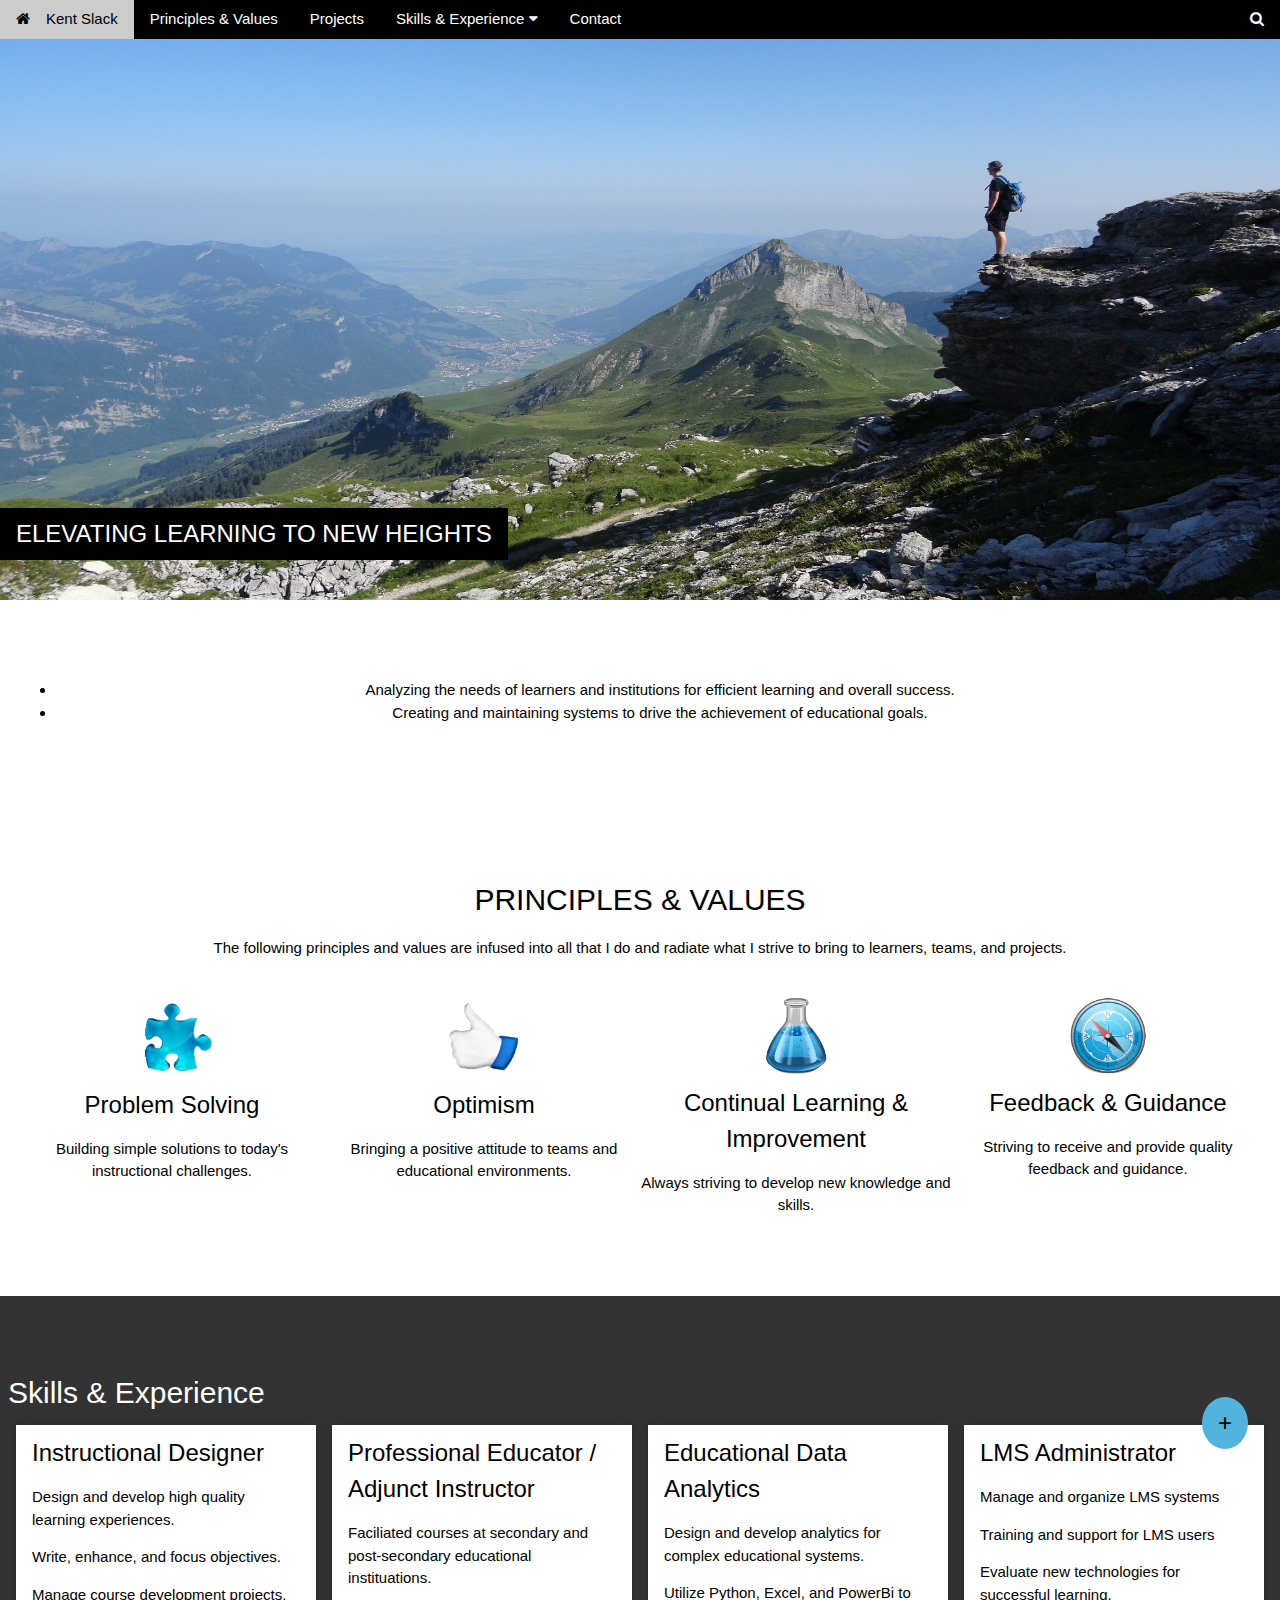
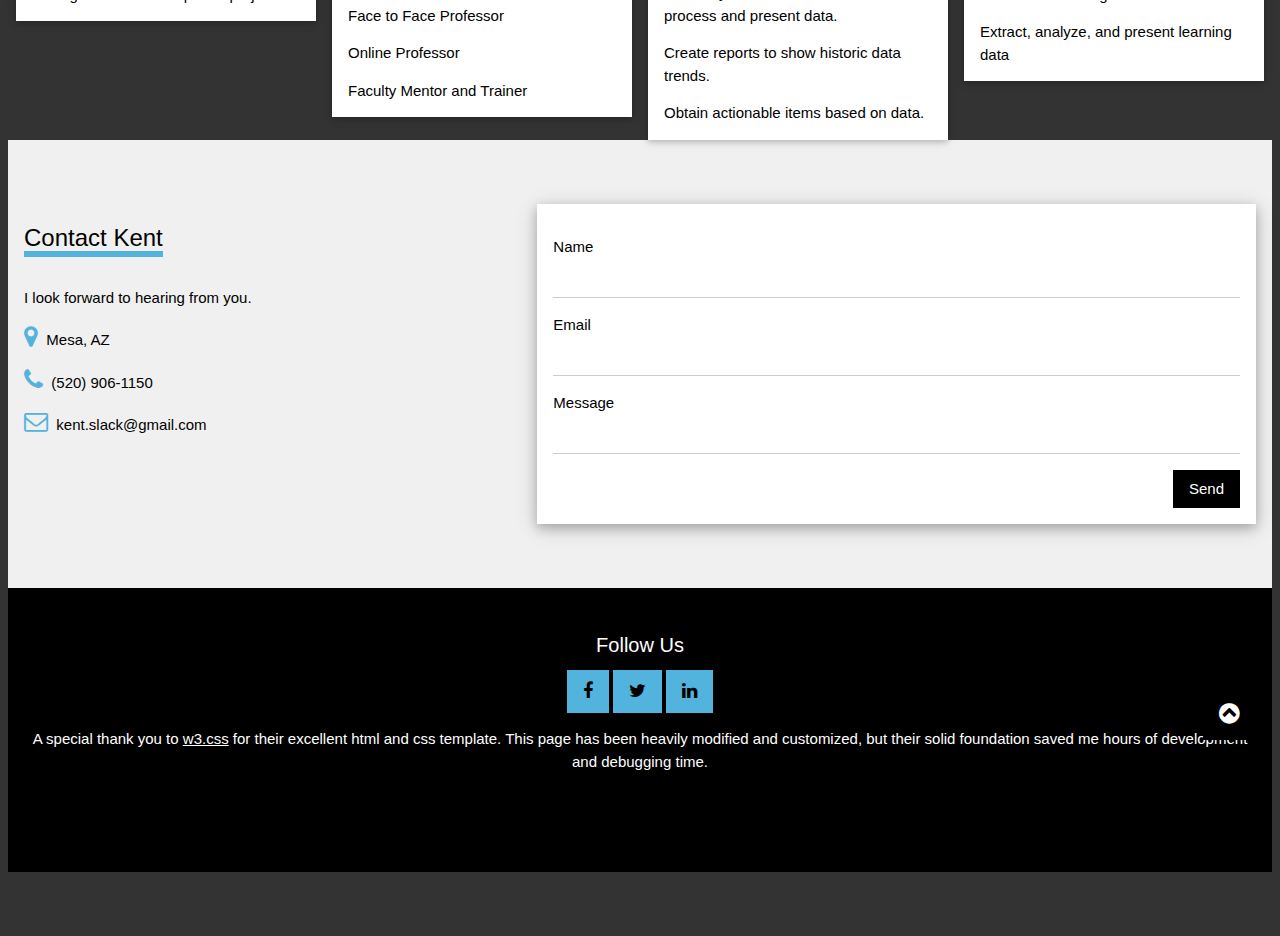
<file: index.html>
<!DOCTYPE html>
<html>
<title>Kent Slack</title>
<meta charset="UTF-8">
<meta name="viewport" content="width=device-width, initial-scale=1">
<link rel="stylesheet" href="kentslack.css">
<link rel="stylesheet" href="black_theme.css">
<link rel="stylesheet" href="https://cdnjs.cloudflare.com/ajax/libs/font-awesome/4.7.0/css/font-awesome.min.css">
<body id="home_page">

<!-- Sidebar on click -->
<!--<nav class="w3-sidebar w3-bar-block w3-white w3-card w3-animate-left w3-xxlarge" style="display:none;z-index:2" id="mySidebar">
  <a href="javascript:void(0)" onclick="w3_close()" class="w3-bar-item w3-button w3-display-topright w3-text-teal">Close
    <i class="fa fa-remove"></i>
  </a>
  <a href="#" class="w3-bar-item w3-button">Link 1</a>
  <a href="#" class="w3-bar-item w3-button">Link 2</a>
  <a href="#" class="w3-bar-item w3-button">Link 3</a>
  <a href="#" class="w3-bar-item w3-button">Link 4</a>
  <a href="#" class="w3-bar-item w3-button">Link 5</a>
</nav>-->

<!-- Navbar -->
<div class="w3-top">
 <div class="w3-bar w3-theme-d2 w3-left-align">
  <a class="w3-bar-item w3-button w3-hide-medium w3-hide-large w3-right w3-hover-white w3-theme-d2" href="javascript:void(0);" onclick="openNav()"><i class="fa fa-bars"></i></a>
  <a href="#" class="w3-bar-item w3-button w3-ks-blue"><i class="fa fa-home w3-margin-right"></i>Kent Slack</a>
  <a href="#principles" class="w3-bar-item w3-button w3-hide-small w3-hover-white">Principles & Values</a>
  <a href="#skills" class="w3-bar-item w3-button w3-hide-small w3-hover-white">Projects</a>
    <div class="w3-dropdown-hover w3-hide-small">
    <button class="w3-button" title="Notifications">Skills & Experience <i class="fa fa-caret-down"></i></button>     
    <div class="w3-dropdown-content w3-card-4 w3-bar-block">
      <a href="#" class="w3-bar-item w3-button">Instructional Design</a>
      <a href="#" class="w3-bar-item w3-button">Educational Technology</a>
      <a href="#" class="w3-bar-item w3-button">Teaching</a>
      <a href="#" class="w3-bar-item w3-button">Software Management</a>
      <a href="#" class="w3-bar-item w3-button">Project Management</a>
      <a href="#" class="w3-bar-item w3-button">Educational Data Analytics</a>
    </div>
  </div>
     <a href="#contact" class="w3-bar-item w3-button w3-hide-small w3-hover-white">Contact</a>
  <a href="#" class="w3-bar-item w3-button w3-hide-small w3-right w3-hover-ks-blue" title="Search"><i class="fa fa-search"></i></a>
 </div>

  <!-- Navbar on small screens -->
  <div id="navDemo" class="w3-bar-block w3-theme-d2 w3-hide w3-hide-large w3-hide-medium">
    <a href="#principles" class="w3-bar-item w3-button">Principles & Values</a>
    <a href="#skills" class="w3-bar-item w3-button">Projects</a>
    <a href="#pricing" class="w3-bar-item w3-button">Skills & Experience</a>
    <a href="#contact" class="w3-bar-item w3-button">Contact</a>
    <a href="#" class="w3-bar-item w3-button">Search</a>
  </div>
</div>

<!-- Image Header -->
<div class="w3-display-container w3-animate-opacity">
  <img src="person-983960_1920.jpg" alt="boat" style="width:100%;min-height:350px;max-height:600px;">
  <!--<div class="w3-container w3-display-bottomleft w3-margin-bottom">  
    <button onclick="document.getElementById('id01').style.display='block'" class="w3-button w3-xlarge w3-theme w3-hover-ks-blue" title="Go To W3.CSS">LEARN W3.CSS</button>
  </div>-->
    <div class="we-container w3-display-bottomleft w3-margin-bottom">
        <p class="w3-button w3-xlarge w3-theme w3-hover-ks-blue">ELEVATING LEARNING TO NEW HEIGHTS</p>
    </div>
</div>

<!-- Modal -->
<!--<div id="id01" class="w3-modal">
  <div class="w3-modal-content w3-card-4 w3-animate-top">
    <header class="w3-container w3-ks-blue w3-display-container"> 
      <span onclick="document.getElementById('id01').style.display='none'" class="w3-button w3-ks-blue w3-display-topright"><i class="fa fa-remove"></i></span>
      <h4>Oh snap! We just showed you a modal..</h4>
      <h5>Because we can <i class="fa fa-smile-o"></i></h5>
    </header>
    <div class="w3-container">
      <p>Cool huh? Ok, enough teasing around..</p>
      <p>Go to our <a class="w3-text-teal" href="/w3css/default.asp">W3.CSS Tutorial</a> to learn more!</p>
    </div>
    <footer class="w3-container w3-ks-blue">
      <p>Modal footer</p>
    </footer>
  </div>
</div>-->

<div class="w3-container w3-padding-64 w3-center" id="elevate">
  <ul>
    <li>Analyzing the needs of learners and institutions for efficient learning and overall success.</li>
    <li>Creating and maintaining systems to drive the achievement of educational goals.</li>
  </ul>

</div>

<!-- Principles & Values Container -->
<div class="w3-container w3-padding-64 w3-center" id="principles">
<h2>PRINCIPLES & VALUES</h2>
<p>The following principles and values are infused into all that I do and radiate what I strive to bring to learners, teams, and projects.</p>

<div class="w3-row"><br>

<div class="w3-quarter">
  <img src="innovative_no_bg.jpg" alt="Problem Solving" style="width:45%" class="w3-circle w3-hover-opacity">
  <h3>Problem Solving</h3>
  <p>Building simple solutions to today's instructional challenges.</p>
</div>

<div class="w3-quarter">
  <img src="positive_no_bg.jpg" alt="Optimism" style="width:45%" class="w3-circle w3-hover-opacity">
  <h3>Optimism</h3>
  <p>Bringing a positive attitude to teams and educational environments.</p>
</div>

<div class="w3-quarter">
  <img src="science-chemistry-icon_blue.png" alt="Continual Learning and Improvement" style="width:25%" class="w3-circle w3-hover-opacity">
  <h3>Continual Learning & Improvement</h3>
  <p>Always striving to develop new knowledge and skills.</p>
</div>

<div class="w3-quarter">
  <img src="compass-icon_blue.png" alt="Feedback and Guidance" style="width:25%" class="w3-circle w3-hover-opacity">
  <h3>Feedback &amp; Guidance</h3>
  <p>Striving to receive and provide quality feedback and guidance.</p>
</div>

</div>
</div>

<!-- Projects Row -->
    
    
<!-- Skills and Experience -->
<div class="w3-row-padding w3-padding-64 w3-theme-l1" id="skills">
<h2>Skills &amp; Experience</h2>

<div class="w3-quarter">

<!--<p>Lorem ipsum dolor sit amet, consectetur adipiscing elit, sed do eiusmod tempor incididunt ut labore et dolore magna aliqua. Ut enim ad minim veniam, quis nostrud exercitation ullamco laboris nisi ut aliquip ex ea commodo consequat. Duis aute irure dolor in reprehenderit in voluptate velit esse cillum dolore eu fugiat nulla pariatur. Excepteur sint occaecat cupidatat non proident, sunt in culpa qui officia deserunt mollit anim id est laborum.</p>-->

<a class="no-underline" href="instructional_design.html">
    <div class="w3-card w3-white">
      <!--<img src="/w3images/fjords.jpg" alt="Vernazza" style="width:100%">-->
      <div class="w3-container">
      <h3>Instructional Designer</h3>
      <p>Design and develop high quality learning experiences.</p>
      <p>Write, enhance, and focus objectives.</p>
      <p>Manage course development projects.</p>

    </div>
  
  </div>
</a>
</div>
    
    
<!--<div class="w3-quarter">
<div class="w3-card w3-white">-->
  <!--<img src="/w3images/mountains.jpg" alt="Monterosso" style="width:100%">-->
  <!--<div class="w3-container">
  <h3>Educational Technologist</h3>
  <p>Reseach and deploy new technologies to empower teachers and students.</p>
  <p>Develop training and job aides for new technologies and processes.</p>
  </div>
  </div>

    </div>-->
<!--</div>-->

<!--<div class="w3-quarter">
<a href="instructional_design.html">
    <div class="w3-card w3-white">
      <img src="/w3images/fjords.jpg" alt="Vernazza" style="width:100%">
      <div class="w3-container">
      <h3>Instructional Design</h3>
      <h4>Trade</h4>
      <p>Blablabla</p>
      <p>Design and develop high quality learning experiences.</p>
      <p>Write, enhance, and focus objectives.</p>
      <p>Identify and deploy new technologies.</p>

    </div>
  </a>
  </div>
</div>-->

    
<div class="w3-quarter">
<!--<a href="educator.html">-->
    <div class="w3-card w3-white">
      <!--<img src="/w3images/mountains.jpg" alt="Monterosso" style="width:100%">-->
      <div class="w3-container">
      <h3>Professional Educator / Adjunct Instructor</h3>
      <p>Faciliated courses at secondary and post-secondary educational instituations.</p>
      <p>Face to Face Professor</p>
      <p>Online Professor</p>
      <p>Faculty Mentor and Trainer</p>
      <p></p>
    </div>
<!--</a>-->
  </div>

</div>
    
    
<div class="w3-quarter">
<!--<a href="data_analytics.html">-->
    <div class="w3-card w3-white">
      <!--<img src="/w3images/lights.jpg" alt="Cinque Terre" style="width:100%">-->
      <div class="w3-container">
      <h3>Educational Data Analytics</h3>
      <p>Design and develop analytics for complex educational systems.</p>
      <p>Utilize Python, Excel, and PowerBi to process and present data.</p>
      <p>Create reports to show historic data trends.</p>
      <p>Obtain actionable items based on data.</p>
    </div>
<!--</a>-->
  </div>
</div>
    
    
    <div class="w3-quarter">
<!--<a href="data_analytics.html">-->
    <div class="w3-card w3-white">
      <!--<img src="/w3images/lights.jpg" alt="Cinque Terre" style="width:100%">-->
      <div class="w3-container">
      <h3>LMS Administrator</h3>
      <p>Manage and organize LMS systems</p>
      <p>Training and support for LMS users</p>
      <p>Evaluate new technologies for successful learning.</p>
      <p>Extract, analyze, and present learning data</p>
    </div>
<!--</a>-->
  </div>
</div>


   


    
<!-- Container -->
<div class="w3-container" style="position:relative">
  <a onclick="w3_open()" class="w3-button w3-xlarge w3-circle w3-ks-blue"
  style="position:absolute;top:-28px;right:24px">+</a>
</div>
    

<!-- Pricing Row -->
<!--<div class="w3-row-padding w3-center w3-padding-64" id="pricing">
    <h2>PRICING</h2>
    <p>Choose a pricing plan that fits your needs.</p><br>
    <div class="w3-third w3-margin-bottom">
      <ul class="w3-ul w3-border w3-hover-shadow">
        <li class="w3-theme">
          <p class="w3-xlarge">Basic</p>
        </li>
        <li class="w3-padding-16"><b>10GB</b> Storage</li>
        <li class="w3-padding-16"><b>10</b> Emails</li>
        <li class="w3-padding-16"><b>10</b> Domains</li>
        <li class="w3-padding-16"><b>Endless</b> Support</li>
        <li class="w3-padding-16">
          <h2 class="w3-wide"><i class="fa fa-usd"></i> 10</h2>
          <span class="w3-opacity">per month</span>
        </li>
        <li class="w3-theme-l5 w3-padding-24">
          <button class="w3-button w3-ks-blue w3-padding-large"><i class="fa fa-check"></i> Sign Up</button>
        </li>
      </ul>
    </div>

    <div class="w3-third w3-margin-bottom">
      <ul class="w3-ul w3-border w3-hover-shadow">
        <li class="w3-theme-l2">
          <p class="w3-xlarge">Pro</p>
        </li>
        <li class="w3-padding-16"><b>25GB</b> Storage</li>
        <li class="w3-padding-16"><b>25</b> Emails</li>
        <li class="w3-padding-16"><b>25</b> Domains</li>
        <li class="w3-padding-16"><b>Endless</b> Support</li>
        <li class="w3-padding-16">
          <h2 class="w3-wide"><i class="fa fa-usd"></i> 25</h2>
          <span class="w3-opacity">per month</span>
        </li>
        <li class="w3-theme-l5 w3-padding-24">
          <button class="w3-button w3-ks-blue w3-padding-large"><i class="fa fa-check"></i> Sign Up</button>
        </li>
      </ul>
    </div>

    <div class="w3-third w3-margin-bottom">
      <ul class="w3-ul w3-border w3-hover-shadow">
        <li class="w3-theme">
          <p class="w3-xlarge">Premium</p>
        </li>
        <li class="w3-padding-16"><b>50GB</b> Storage</li>
        <li class="w3-padding-16"><b>50</b> Emails</li>
        <li class="w3-padding-16"><b>50</b> Domains</li>
        <li class="w3-padding-16"><b>Endless</b> Support</li>
        <li class="w3-padding-16">
          <h2 class="w3-wide"><i class="fa fa-usd"></i> 50</h2>
          <span class="w3-opacity">per month</span>
        </li>
        <li class="w3-theme-l5 w3-padding-24">
          <button class="w3-button w3-ks-blue w3-padding-large"><i class="fa fa-check"></i> Sign Up</button>
        </li>
      </ul>
    </div>
</div>-->

<!-- Contact Container -->
<div class="w3-container w3-padding-64 w3-theme-l5" id="contact">
  <div class="w3-row">
    <div class="w3-col m5">
    <div class="w3-padding-16"><span class="w3-xlarge w3-border-ks-blue w3-bottombar">Contact Kent</span></div>
      <!--<h3>Address</h3>-->
      <p>I look forward to hearing from you.</p>
      <p><i class="fa fa-map-marker w3-text-ks-blue w3-xlarge"></i>  Mesa, AZ</p>
      <p><i class="fa fa-phone w3-text-ks-blue w3-xlarge"></i>  (520) 906-1150</p>
      <p><i class="fa fa-envelope-o w3-text-ks-blue w3-xlarge"></i>  kent.slack@gmail.com</p>
    </div>
    <div class="w3-col m7">
      <form class="w3-container w3-card-4 w3-padding-16 w3-white" action="/email_me.php" target="_blank" method="post">
      <div class="w3-section">      
        <label>Name</label>
        <input class="w3-input" type="text" name="Name" required>
      </div>
      <div class="w3-section">      
        <label>Email</label>
        <input class="w3-input" type="text" name="Email" required>
      </div>
      <div class="w3-section">      
        <label>Message</label>
        <input class="w3-input" type="text" name="Message" required>
      </div>  
      <!--<input class="w3-check" type="checkbox" checked name="Like">
      <label>I Like it!</label>-->
      <button type="submit" class="w3-button w3-right w3-theme">Send</button>
      </form>
    </div>
  </div>
</div>

<!-- Google Maps -->
<!--<div id="googleMap" style="width:100%;height:420px;"></div>
<script>
function myMap()
{
  myCenter=new google.maps.LatLng(41.878114, -87.629798);
  var mapOptions= {
    center:myCenter,
    zoom:12, scrollwheel: false, draggable: false,
    mapTypeId:google.maps.MapTypeId.ROADMAP
  };
  var map=new google.maps.Map(document.getElementById("googleMap"),mapOptions);

  var marker = new google.maps.Marker({
    position: myCenter,
  });
  marker.setMap(map);
}
</script>
<script src="https://maps.googleapis.com/maps/api/js?key=AIzaSyBu-916DdpKAjTmJNIgngS6HL_kDIKU0aU&callback=myMap"></script>
-->
<!--
To use this code on your website, get a free API key from Google.
Read more at: https://www.w3schools.com/graphics/google_maps_basic.asp
-->

<!-- Footer -->
<footer class="w3-container w3-padding-32 w3-theme-d1 w3-center">
  <h4>Follow Us</h4>
  <a class="w3-button w3-large w3-ks-blue" href="javascript:void(0)" title="Facebook"><i class="fa fa-facebook"></i></a>
  <a class="w3-button w3-large w3-ks-blue" href="javascript:void(0)" title="Twitter"><i class="fa fa-twitter"></i></a>
  <!--<a class="w3-button w3-large w3-ks-blue" href="javascript:void(0)" title="Google +"><i class="fa fa-google-plus"></i></a>-->
  <!--<a class="w3-button w3-large w3-ks-blue" href="javascript:void(0)" title="Google +"><i class="fa fa-instagram"></i></a>-->
  <a class="w3-button w3-large w3-ks-blue w3-hide-small" href="https://www.linkedin.com/in/kentslack/" title="Linkedin"><i class="fa fa-linkedin"></i></a>
  <p>A special thank you to <a href="https://www.w3schools.com/w3css/default.asp" target="_blank">w3.css</a> for their excellent html and css template. This page has been heavily modified and customized, but their solid foundation saved me hours of development and debugging time.</p>

  <div style="position:relative;bottom:100px;z-index:1;" class="w3-tooltip w3-right">
    <span class="w3-text w3-padding w3-ks-blue w3-hide-small">Go To Top</span>   
    <a class="w3-button w3-theme" href="#home_page"><span class="w3-xlarge">
    <i class="fa fa-chevron-circle-up"></i></span></a>
  </div>
</footer>

<script>
// Script for side navigation
function w3_open() {
    var x = document.getElementById("mySidebar");
    x.style.width = "300px";
    x.style.paddingTop = "10%";
    x.style.display = "block";
}

// Close side navigation
function w3_close() {
    document.getElementById("mySidebar").style.display = "none";
}

// Used to toggle the menu on smaller screens when clicking on the menu button
function openNav() {
    var x = document.getElementById("navDemo");
    if (x.className.indexOf("w3-show") == -1) {
        x.className += " w3-show";
    } else { 
        x.className = x.className.replace(" w3-show", "");
    }
}
</script>

</body>
</html>
</file>
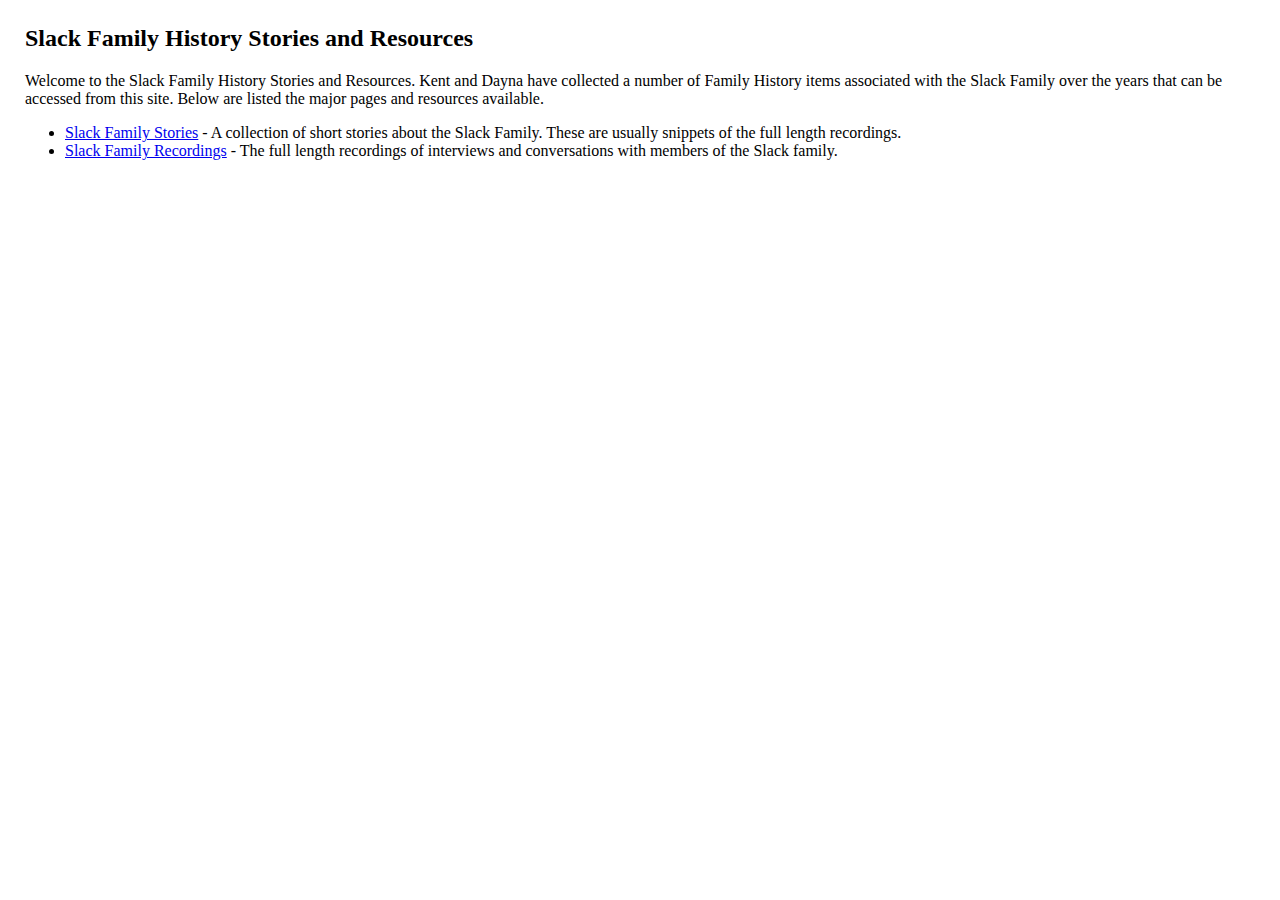
<file: familyhistory/index.html>
<html>
    <title>Slack Family History</title>
    <meta charset="UTF-8">
    <meta name="viewport" content="width=device-width, initial-scale=1">
    <link rel="stylesheet" href="SlackFamilyHistory.css">
    <body>
        <h2>Slack Family History Stories and Resources</h2>
        <p>Welcome to the Slack Family History Stories and Resources. Kent and Dayna have collected a number of Family History items associated with the Slack Family over the years that can be accessed from this site. Below are listed the major pages and resources available.</p>
        <ul>
            <li><a href="SlackFamilyStories.html">Slack Family Stories</a> - A collection of short stories about the Slack Family. These are usually snippets of the full length recordings.</li>
            <li><a href="SlackFamilyRecordings.html">Slack Family Recordings</a> - The full length recordings of interviews and conversations with members of the Slack family.</li>
        </ul>
        
    </body>
</html>
</file>
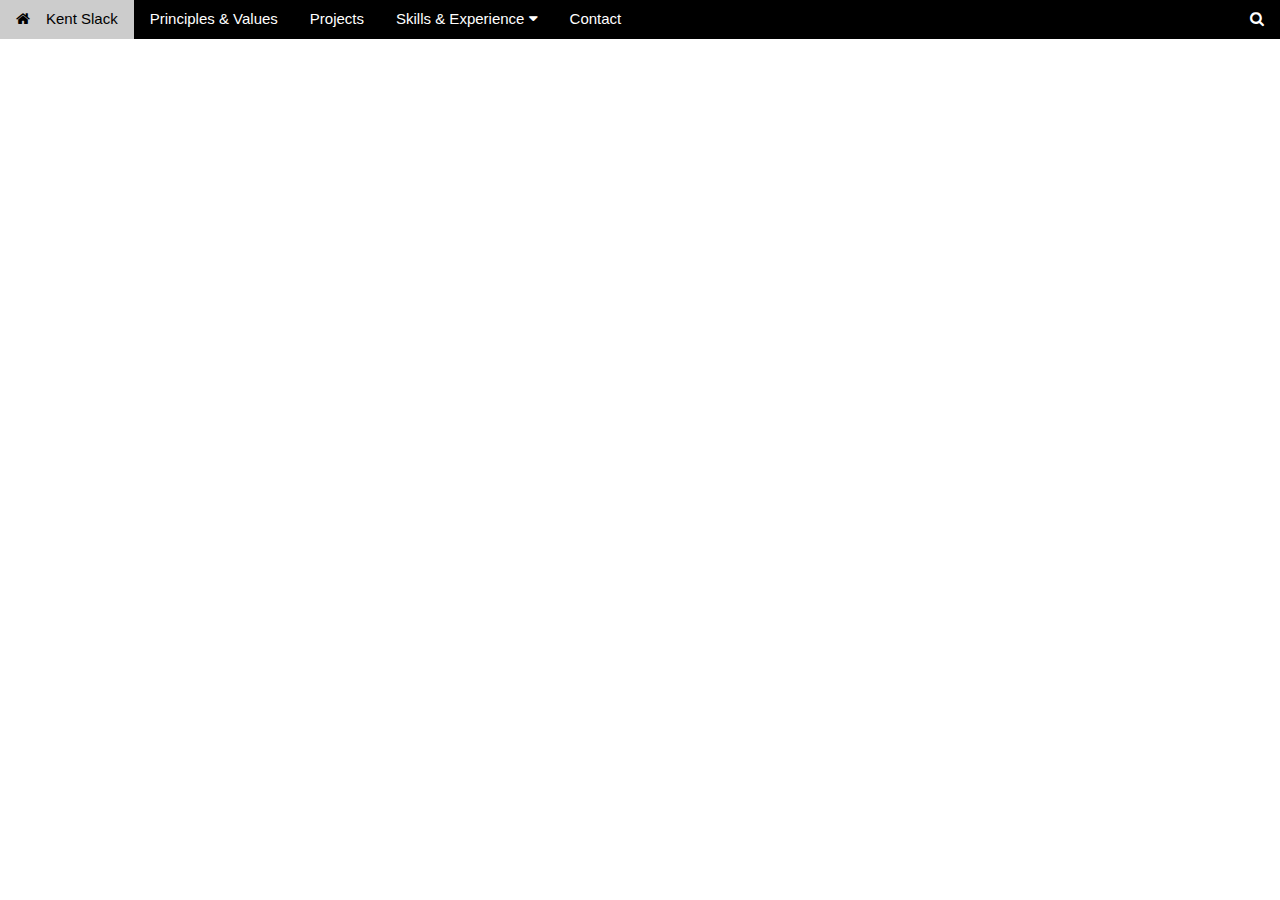
<file: data_analytics.html>
<!DOCTYPE html>
<html>
<title>Educational Data Analytics - Kent Slack</title>
<meta charset="UTF-8">
<meta name="viewport" content="width=device-width, initial-scale=1">
<link rel="stylesheet" href="kentslack.css">
<link rel="stylesheet" href="black_theme.css">
<link rel="stylesheet" href="https://cdnjs.cloudflare.com/ajax/libs/font-awesome/4.7.0/css/font-awesome.min.css">
<body id="data_analytics">
</body>

<!-- Nav Bar & Buttons  -->
<div class="w3-top">
 <div class="w3-bar w3-theme-d2 w3-left-align">
  <a class="w3-bar-item w3-button w3-hide-medium w3-hide-large w3-right w3-hover-white w3-theme-d2" href="javascript:void(0);" onclick="openNav()"><i class="fa fa-bars"></i></a>
  <a href="#" class="w3-bar-item w3-button w3-ks-blue"><i class="fa fa-home w3-margin-right"></i>Kent Slack</a>
  <a href="#principles" class="w3-bar-item w3-button w3-hide-small w3-hover-white">Principles & Values</a>
  <a href="#skills" class="w3-bar-item w3-button w3-hide-small w3-hover-white">Projects</a>
    <div class="w3-dropdown-hover w3-hide-small">
    <button class="w3-button" title="Notifications">Skills & Experience <i class="fa fa-caret-down"></i></button>     
    <div class="w3-dropdown-content w3-card-4 w3-bar-block">
      <a href="#" class="w3-bar-item w3-button">Instructional Design</a>
      <a href="#" class="w3-bar-item w3-button">Educational Technology</a>
      <a href="#" class="w3-bar-item w3-button">Teaching</a>
      <a href="#" class="w3-bar-item w3-button">Software Management</a>
      <a href="#" class="w3-bar-item w3-button">Project Management</a>
      <a href="#" class="w3-bar-item w3-button">Educational Data Analytics</a>
    </div>
  </div>
     <a href="#contact" class="w3-bar-item w3-button w3-hide-small w3-hover-white">Contact</a>
  <a href="#" class="w3-bar-item w3-button w3-hide-small w3-right w3-hover-ks-blue" title="Search"><i class="fa fa-search"></i></a>
 </div>

  <!-- Navbar on small screens -->
  <div id="navDemo" class="w3-bar-block w3-theme-d2 w3-hide w3-hide-large w3-hide-medium">
    <a href="#principles" class="w3-bar-item w3-button">Principles & Values</a>
    <a href="#skills" class="w3-bar-item w3-button">Projects</a>
    <a href="#pricing" class="w3-bar-item w3-button">Skills & Experience</a>
    <a href="#contact" class="w3-bar-item w3-button">Contact</a>
    <a href="#" class="w3-bar-item w3-button">Search</a>
  </div>
</div>
    
    <!-- Page Contents -->
</html>
</file>
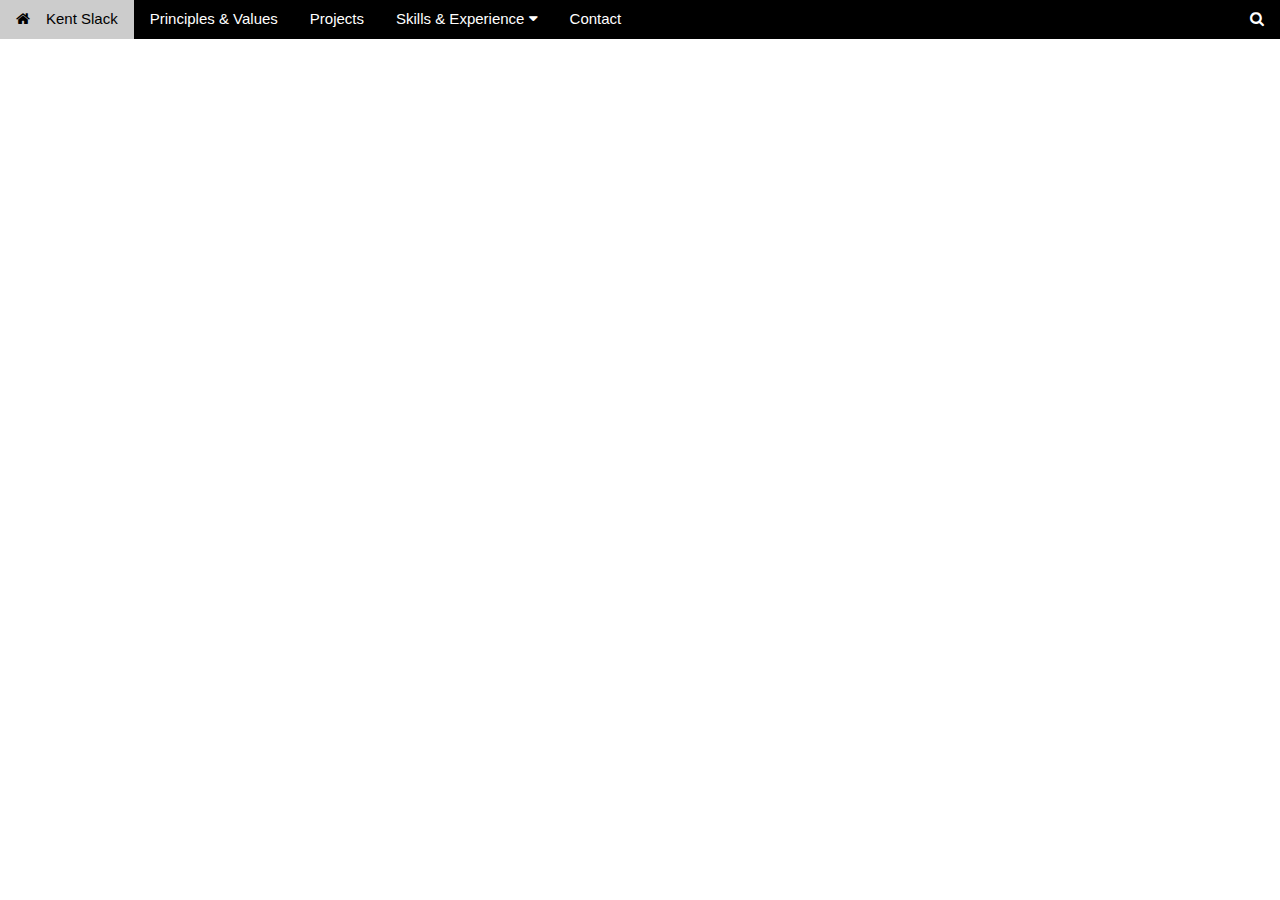
<file: educator.html>
<!DOCTYPE html>
<html>
<title>Professional Educator - Kent Slack</title>
<meta charset="UTF-8">
<meta name="viewport" content="width=device-width, initial-scale=1">
<link rel="stylesheet" href="kentslack.css">
<link rel="stylesheet" href="black_theme.css">
<link rel="stylesheet" href="https://cdnjs.cloudflare.com/ajax/libs/font-awesome/4.7.0/css/font-awesome.min.css">
<body id="educator">
</body>

<!-- Nav Bar & Buttons  -->
<div class="w3-top">
 <div class="w3-bar w3-theme-d2 w3-left-align">
  <a class="w3-bar-item w3-button w3-hide-medium w3-hide-large w3-right w3-hover-white w3-theme-d2" href="javascript:void(0);" onclick="openNav()"><i class="fa fa-bars"></i></a>
  <a href="#" class="w3-bar-item w3-button w3-ks-blue"><i class="fa fa-home w3-margin-right"></i>Kent Slack</a>
  <a href="#principles" class="w3-bar-item w3-button w3-hide-small w3-hover-white">Principles & Values</a>
  <a href="#skills" class="w3-bar-item w3-button w3-hide-small w3-hover-white">Projects</a>
    <div class="w3-dropdown-hover w3-hide-small">
    <button class="w3-button" title="Notifications">Skills & Experience <i class="fa fa-caret-down"></i></button>     
    <div class="w3-dropdown-content w3-card-4 w3-bar-block">
      <a href="#" class="w3-bar-item w3-button">Instructional Design</a>
      <a href="#" class="w3-bar-item w3-button">Educational Technology</a>
      <a href="#" class="w3-bar-item w3-button">Teaching</a>
      <a href="#" class="w3-bar-item w3-button">Software Management</a>
      <a href="#" class="w3-bar-item w3-button">Project Management</a>
      <a href="#" class="w3-bar-item w3-button">Educational Data Analytics</a>
    </div>
  </div>
     <a href="#contact" class="w3-bar-item w3-button w3-hide-small w3-hover-white">Contact</a>
  <a href="#" class="w3-bar-item w3-button w3-hide-small w3-right w3-hover-ks-blue" title="Search"><i class="fa fa-search"></i></a>
 </div>

  <!-- Navbar on small screens -->
  <div id="navDemo" class="w3-bar-block w3-theme-d2 w3-hide w3-hide-large w3-hide-medium">
    <a href="#principles" class="w3-bar-item w3-button">Principles & Values</a>
    <a href="#skills" class="w3-bar-item w3-button">Projects</a>
    <a href="#pricing" class="w3-bar-item w3-button">Skills & Experience</a>
    <a href="#contact" class="w3-bar-item w3-button">Contact</a>
    <a href="#" class="w3-bar-item w3-button">Search</a>
  </div>
</div>
    
    <!-- Page Contents -->
</html>
</file>
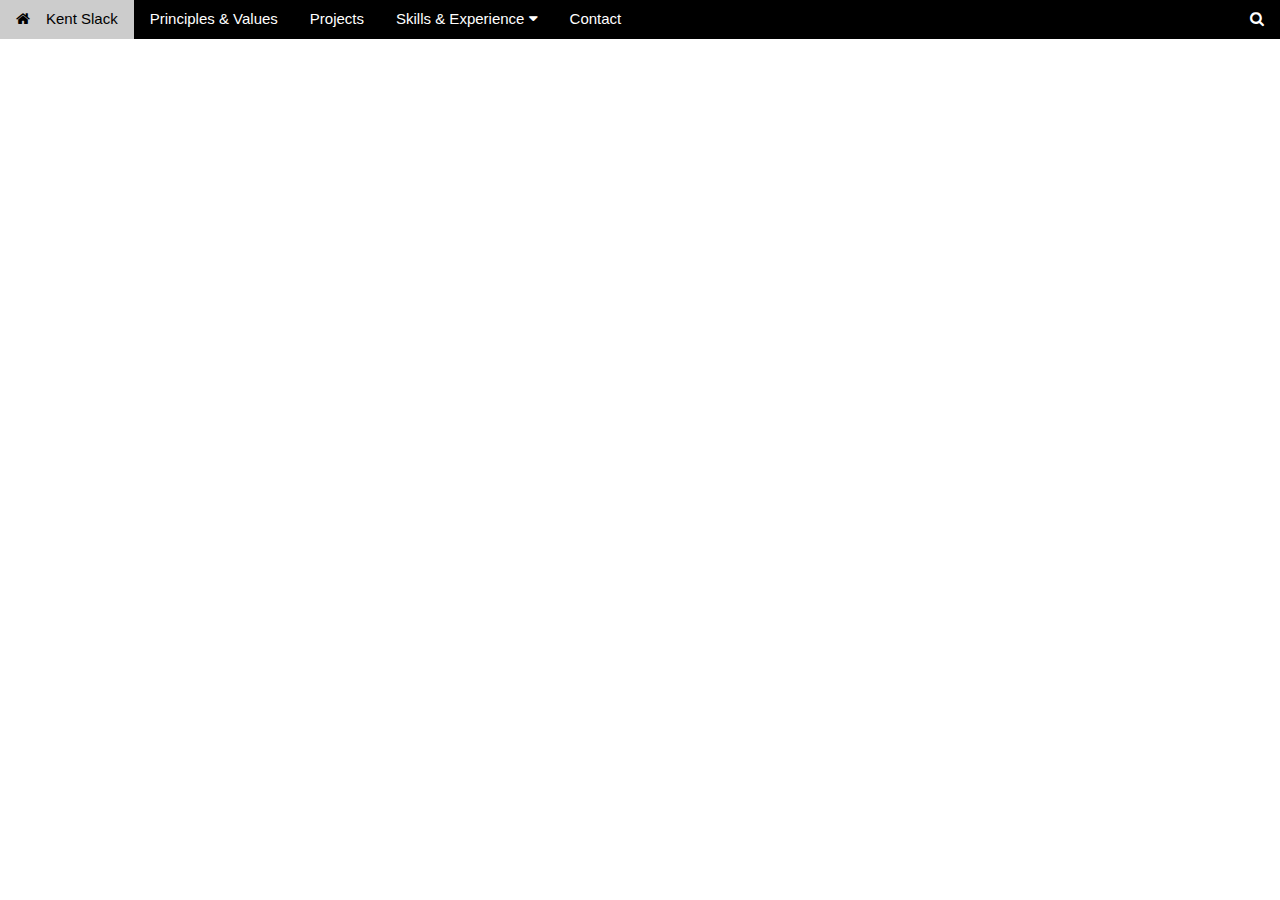
<file: instructional_design.html>
<!DOCTYPE html>
<html>
<title>Instrustional Design - Kent Slack</title>
<meta charset="UTF-8">
<meta name="viewport" content="width=device-width, initial-scale=1">
<link rel="stylesheet" href="kentslack.css">
<link rel="stylesheet" href="black_theme.css">
<link rel="stylesheet" href="https://cdnjs.cloudflare.com/ajax/libs/font-awesome/4.7.0/css/font-awesome.min.css">
<body id="instructional_design">
</body>

<!-- Nav Bar & Buttons  -->
<div class="w3-top">
 <div class="w3-bar w3-theme-d2 w3-left-align">
  <a class="w3-bar-item w3-button w3-hide-medium w3-hide-large w3-right w3-hover-white w3-theme-d2" href="javascript:void(0);" onclick="openNav()"><i class="fa fa-bars"></i></a>
  <a href="#" class="w3-bar-item w3-button w3-ks-blue"><i class="fa fa-home w3-margin-right"></i>Kent Slack</a>
  <a href="#principles" class="w3-bar-item w3-button w3-hide-small w3-hover-white">Principles & Values</a>
  <a href="#skills" class="w3-bar-item w3-button w3-hide-small w3-hover-white">Projects</a>
    <div class="w3-dropdown-hover w3-hide-small">
    <button class="w3-button" title="Notifications">Skills & Experience <i class="fa fa-caret-down"></i></button>     
    <div class="w3-dropdown-content w3-card-4 w3-bar-block">
      <a href="#" class="w3-bar-item w3-button">Instructional Design</a>
      <a href="#" class="w3-bar-item w3-button">Educational Technology</a>
      <a href="#" class="w3-bar-item w3-button">Teaching</a>
      <a href="#" class="w3-bar-item w3-button">Software Management</a>
      <a href="#" class="w3-bar-item w3-button">Project Management</a>
      <a href="#" class="w3-bar-item w3-button">Educational Data Analytics</a>
    </div>
  </div>
     <a href="#contact" class="w3-bar-item w3-button w3-hide-small w3-hover-white">Contact</a>
  <a href="#" class="w3-bar-item w3-button w3-hide-small w3-right w3-hover-ks-blue" title="Search"><i class="fa fa-search"></i></a>
 </div>

  <!-- Navbar on small screens -->
  <div id="navDemo" class="w3-bar-block w3-theme-d2 w3-hide w3-hide-large w3-hide-medium">
    <a href="#principles" class="w3-bar-item w3-button">Principles & Values</a>
    <a href="#skills" class="w3-bar-item w3-button">Projects</a>
    <a href="#pricing" class="w3-bar-item w3-button">Skills & Experience</a>
    <a href="#contact" class="w3-bar-item w3-button">Contact</a>
    <a href="#" class="w3-bar-item w3-button">Search</a>
  </div>
</div>
    
    <!-- Page Contents -->
</html>
</file>
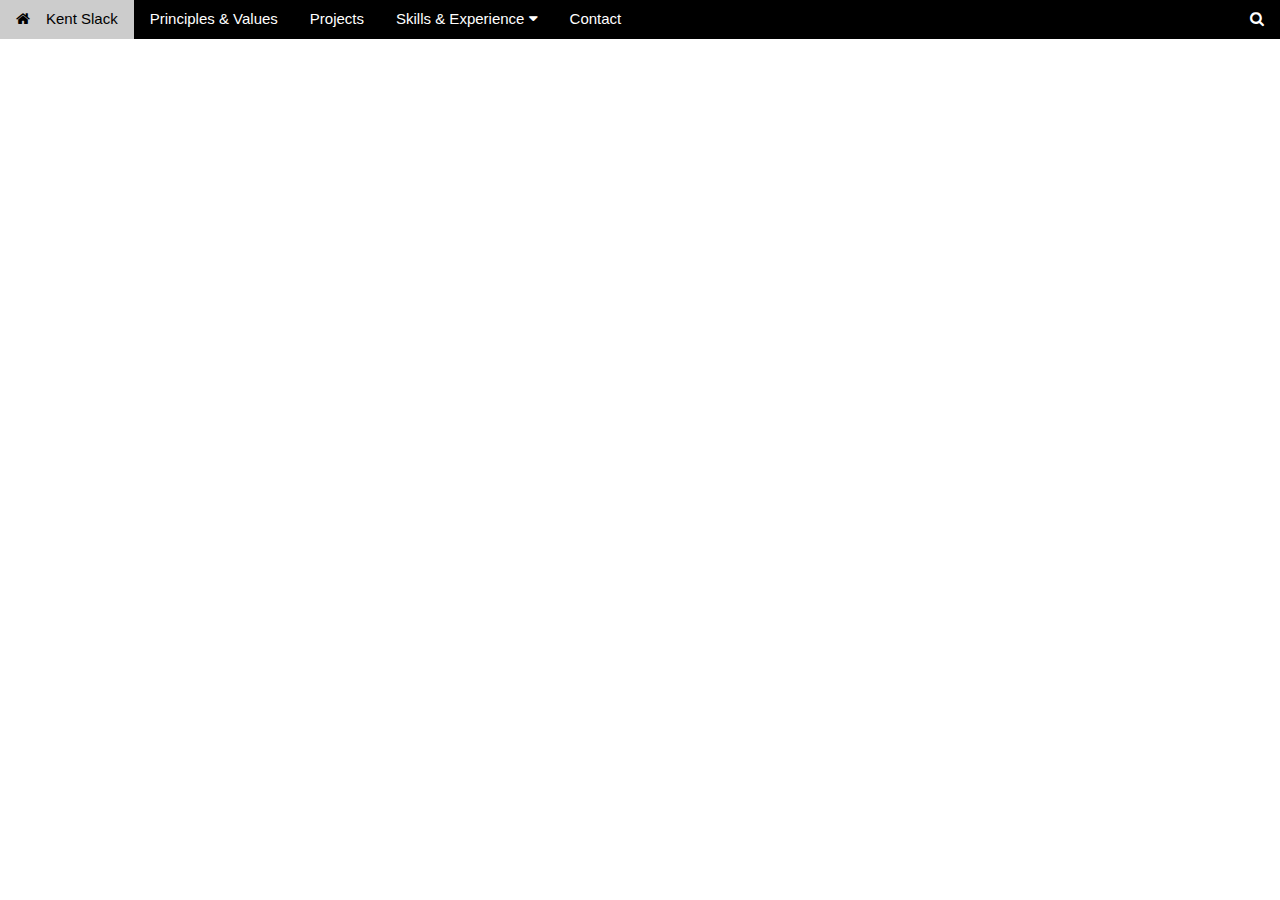
<file: software_developer.html>
<!DOCTYPE html>
<html>
<title>Software Developer - Kent Slack</title>
<meta charset="UTF-8">
<meta name="viewport" content="width=device-width, initial-scale=1">
<link rel="stylesheet" href="kentslack.css">
<link rel="stylesheet" href="black_theme.css">
<link rel="stylesheet" href="https://cdnjs.cloudflare.com/ajax/libs/font-awesome/4.7.0/css/font-awesome.min.css">
<body id="software_developer">
</body>

<!-- Nav Bar & Buttons  -->
<div class="w3-top">
 <div class="w3-bar w3-theme-d2 w3-left-align">
  <a class="w3-bar-item w3-button w3-hide-medium w3-hide-large w3-right w3-hover-white w3-theme-d2" href="javascript:void(0);" onclick="openNav()"><i class="fa fa-bars"></i></a>
  <a href="#" class="w3-bar-item w3-button w3-ks-blue"><i class="fa fa-home w3-margin-right"></i>Kent Slack</a>
  <a href="#principles" class="w3-bar-item w3-button w3-hide-small w3-hover-white">Principles & Values</a>
  <a href="#skills" class="w3-bar-item w3-button w3-hide-small w3-hover-white">Projects</a>
    <div class="w3-dropdown-hover w3-hide-small">
    <button class="w3-button" title="Notifications">Skills & Experience <i class="fa fa-caret-down"></i></button>     
    <div class="w3-dropdown-content w3-card-4 w3-bar-block">
      <a href="#" class="w3-bar-item w3-button">Instructional Design</a>
      <a href="#" class="w3-bar-item w3-button">Educational Technology</a>
      <a href="#" class="w3-bar-item w3-button">Teaching</a>
      <a href="#" class="w3-bar-item w3-button">Software Management</a>
      <a href="#" class="w3-bar-item w3-button">Project Management</a>
      <a href="#" class="w3-bar-item w3-button">Educational Data Analytics</a>
    </div>
  </div>
     <a href="#contact" class="w3-bar-item w3-button w3-hide-small w3-hover-white">Contact</a>
  <a href="#" class="w3-bar-item w3-button w3-hide-small w3-right w3-hover-ks-blue" title="Search"><i class="fa fa-search"></i></a>
 </div>

  <!-- Navbar on small screens -->
  <div id="navDemo" class="w3-bar-block w3-theme-d2 w3-hide w3-hide-large w3-hide-medium">
    <a href="#principles" class="w3-bar-item w3-button">Principles & Values</a>
    <a href="#skills" class="w3-bar-item w3-button">Projects</a>
    <a href="#pricing" class="w3-bar-item w3-button">Skills & Experience</a>
    <a href="#contact" class="w3-bar-item w3-button">Contact</a>
    <a href="#" class="w3-bar-item w3-button">Search</a>
  </div>
</div>
    
    <!-- Page Contents -->
</html>
</file>
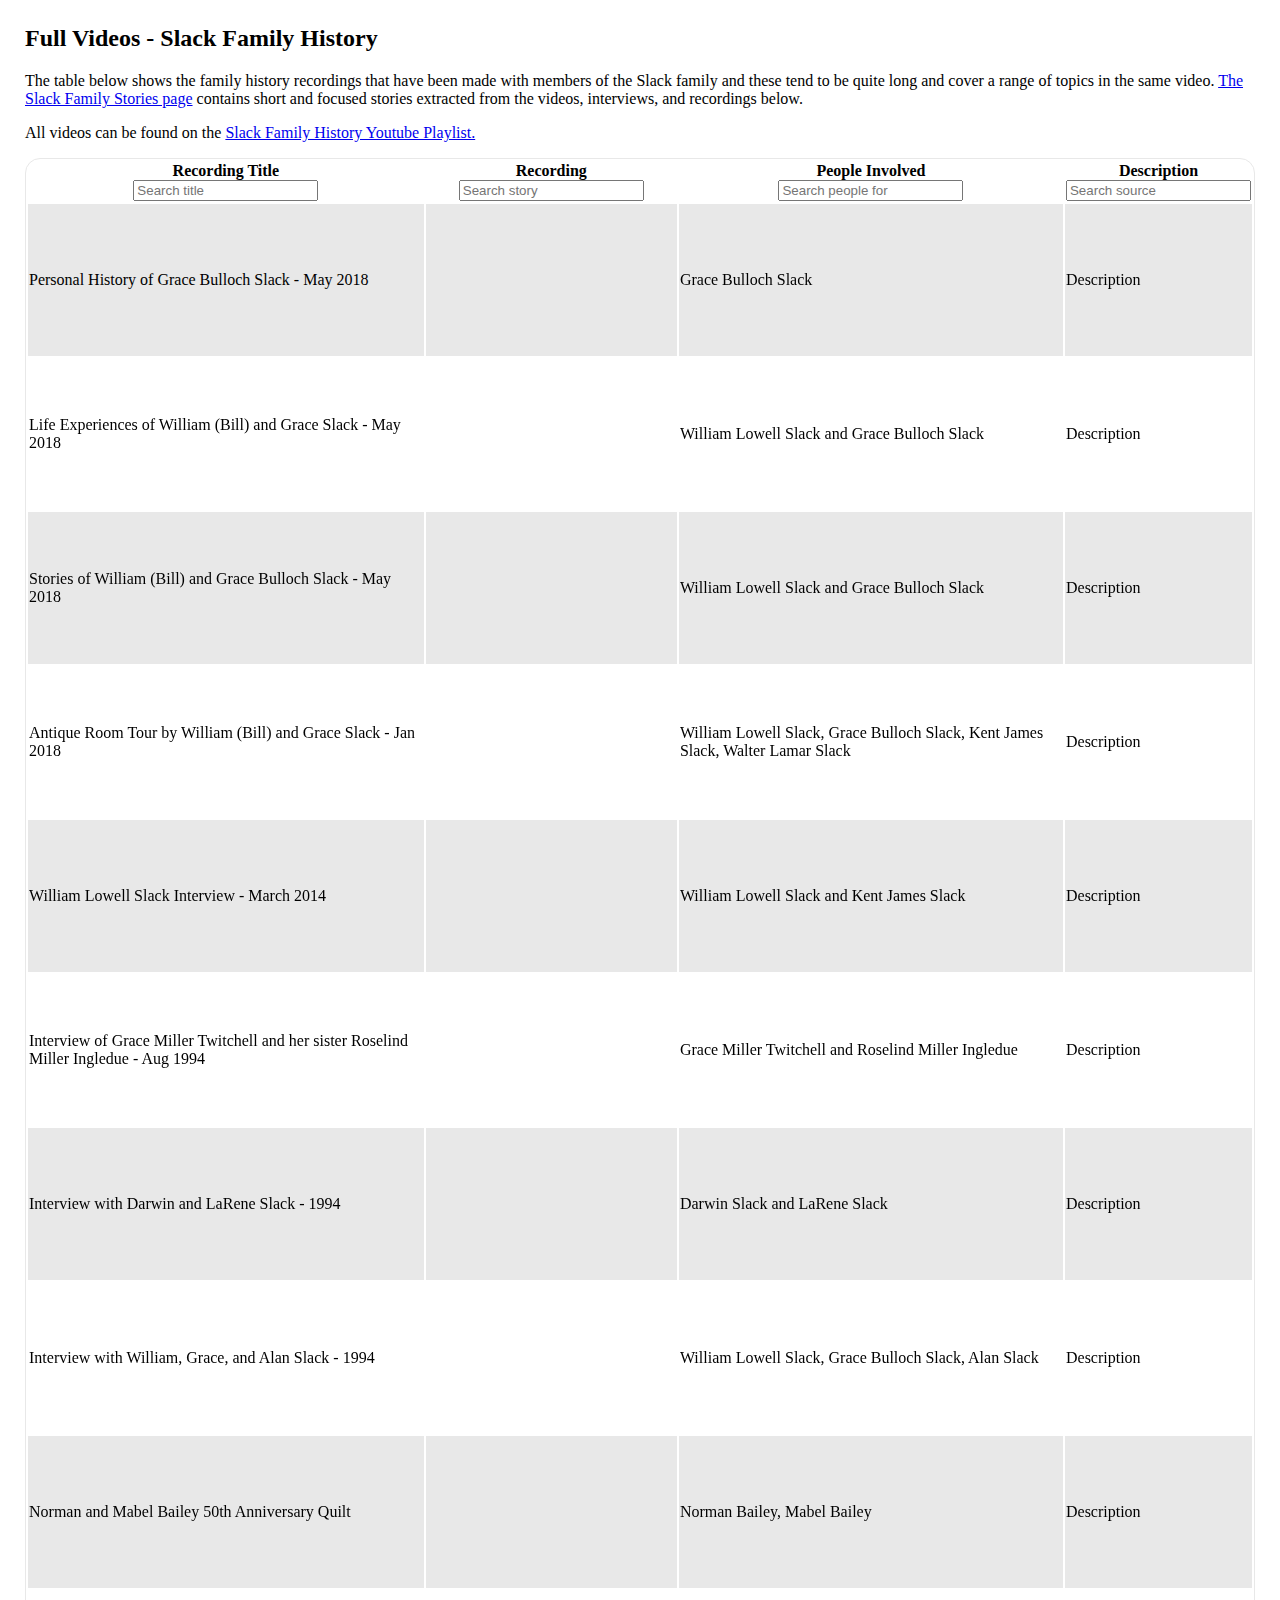
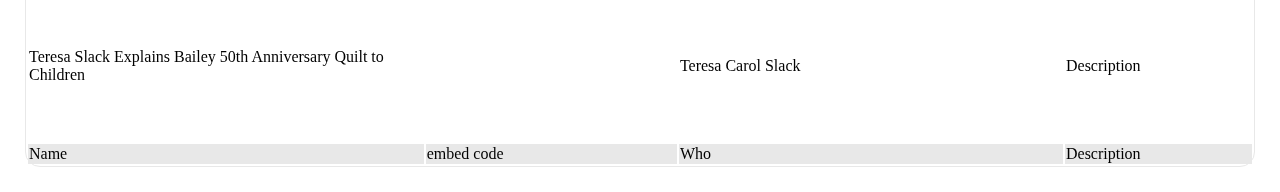
<file: familyhistory/family_history_full_videos.html>
<html>
    <title>Full Videos - Slack Family History</title>
    <meta charset="UTF-8">
    <meta name="viewport" content="width=device-width, initial-scale=1">
    <!--<link rel="stylesheet" href="../kentslack.css">
    <link rel="stylesheet" href="../black_theme.css">-->
    <link rel="stylesheet" href="SlackFamilyHistory.css">
    <link rel="stylesheet" href="SlackFamilyHistory-full_videos.css">
    <link rel="stylesheet" href="https://cdnjs.cloudflare.com/ajax/libs/font-awesome/4.7.0/css/font-awesome.min.css">
    <body>
        <h2>Full Videos - Slack Family History</h2>
        <p>The table below shows the family history recordings that have been made with members of the Slack family and these tend to be quite long and cover a range of topics in the same video. <a href='SlackFamilyStories.html'>The Slack Family Stories page</a> contains short and focused stories extracted from the videos, interviews, and recordings below.</p>
        <p>All videos can be found on the <a href="https://www.youtube.com/playlist?list=PL6Lwu7EK1RuPKDQh1B0_KsxkHPpPUI5O-">Slack Family History Youtube Playlist.</a> </p>
        <!--<div style="overflow-x:auto;">-->
        <table id="storiesTable">
        <tr>
            <th>Recording Title<br /><input type="text" id="titleSearch" onkeyup="filter('titleSearch',0)" placeholder="Search title"></th>
            <th>Recording<br /><input type="text" id="storySearch" onkeyup="filter('storySearch',1)" placeholder="Search story"></th>
            <th>People Involved<br /><input type="text" id="peopleSearch" onkeyup="filter('peopleSearch',2)" placeholder="Search people for"></th>
            <th>Description<br /><input type="text" id="sourceSearch" onkeyup="filter('sourceSearch',3)" placeholder="Search source"></th>
        </tr>
        <tr>
            <td>Personal History of Grace Bulloch Slack - May 2018</td>
            <td><iframe src="https://www.youtube-nocookie.com/embed/ughvl5SMz9Y" frameborder="0" allow="accelerometer; autoplay; encrypted-media; gyroscope; picture-in-picture" allowfullscreen></iframe></td>
            <td>Grace Bulloch Slack</td>
            <td>Description</td>
        </tr>
        <tr>
            <td>Life Experiences of William (Bill) and Grace Slack - May 2018</td>
            <td><iframe src="https://www.youtube-nocookie.com/embed/o2VhXr5rRDQ" frameborder="0" allow="accelerometer; autoplay; encrypted-media; gyroscope; picture-in-picture" allowfullscreen></iframe></td>
            <td>William Lowell Slack and Grace Bulloch Slack</td>
            <td>Description</td>
        </tr>
        <tr>
            <td>Stories of William (Bill) and Grace Bulloch Slack - May 2018</td>
            <td><iframe src="https://www.youtube-nocookie.com/embed/D_ChxdUm7Yo" frameborder="0" allow="accelerometer; autoplay; encrypted-media; gyroscope; picture-in-picture" allowfullscreen></iframe></td>
            <td>William Lowell Slack and Grace Bulloch Slack</td>
            <td>Description</td>
        </tr>
        <tr>
            <td>Antique Room Tour by William (Bill) and Grace Slack - Jan 2018</td>
            <td><iframe src="https://www.youtube-nocookie.com/embed/L3NSOrzBiWc" frameborder="0" allow="accelerometer; autoplay; encrypted-media; gyroscope; picture-in-picture" allowfullscreen></iframe></td>
            <td>William Lowell Slack, Grace Bulloch Slack, Kent James Slack, Walter Lamar Slack</td>
            <td>Description</td>
        </tr>
        <tr>
            <td>William Lowell Slack Interview - March 2014</td>
            <td><iframe src="https://www.youtube-nocookie.com/embed/IEKYy_p_WOI" frameborder="0" allow="accelerometer; autoplay; encrypted-media; gyroscope; picture-in-picture" allowfullscreen></iframe></td>
            <td>William Lowell Slack and Kent James Slack</td>
            <td>Description</td>
        </tr>
        <tr>
            <td>Interview of Grace Miller Twitchell and her sister Roselind Miller Ingledue - Aug 1994</td>
            <td><iframe src="https://www.youtube-nocookie.com/embed/qun1nrqsNao" frameborder="0" allow="accelerometer; autoplay; encrypted-media; gyroscope; picture-in-picture" allowfullscreen></iframe></td>
            <td>Grace Miller Twitchell and Roselind Miller Ingledue</td>
            <td>Description</td>
        </tr>
        <tr>
            <td>Interview with Darwin and LaRene Slack - 1994</td>
            <td><iframe src="https://www.youtube-nocookie.com/embed/rspFwKBP0tk" frameborder="0" allow="accelerometer; autoplay; encrypted-media; gyroscope; picture-in-picture" allowfullscreen></iframe></td>
            <td>Darwin Slack and LaRene Slack</td>
            <td>Description</td>
        </tr>
        <tr>
            <td>Interview with William, Grace, and Alan Slack - 1994</td>
            <td><iframe src="https://www.youtube-nocookie.com/embed/67SWXDELAcE" frameborder="0" allow="accelerometer; autoplay; encrypted-media; gyroscope; picture-in-picture" allowfullscreen></iframe></td>
            <td>William Lowell Slack, Grace Bulloch Slack, Alan Slack</td>
            <td>Description</td>
        </tr>
        <tr>
            <td>Norman and Mabel Bailey 50th Anniversary Quilt</td>
            <td><iframe src="https://www.youtube-nocookie.com/embed/K2r-pBCvut4" frameborder="0" allow="accelerometer; autoplay; encrypted-media; gyroscope; picture-in-picture" allowfullscreen></iframe></td>
            <td>Norman Bailey, Mabel Bailey</td>
            <td>Description</td>
        </tr>
        <tr>
            <td>Teresa Slack Explains Bailey 50th Anniversary Quilt to Children</td>
            <td><iframe src="https://www.youtube-nocookie.com/embed/mNDXPnuhS1E" frameborder="0" allow="accelerometer; autoplay; encrypted-media; gyroscope; picture-in-picture" allowfullscreen></iframe></td>
            <td>Teresa Carol Slack</td>
            <td>Description</td>
        </tr>
            <tr>
            <td>Name</td>
            <td>embed code</td>
            <td>Who</td>
            <td>Description</td>
        </tr>
        </table>
        <!--</div>-->
    </body>
</html>
</file>
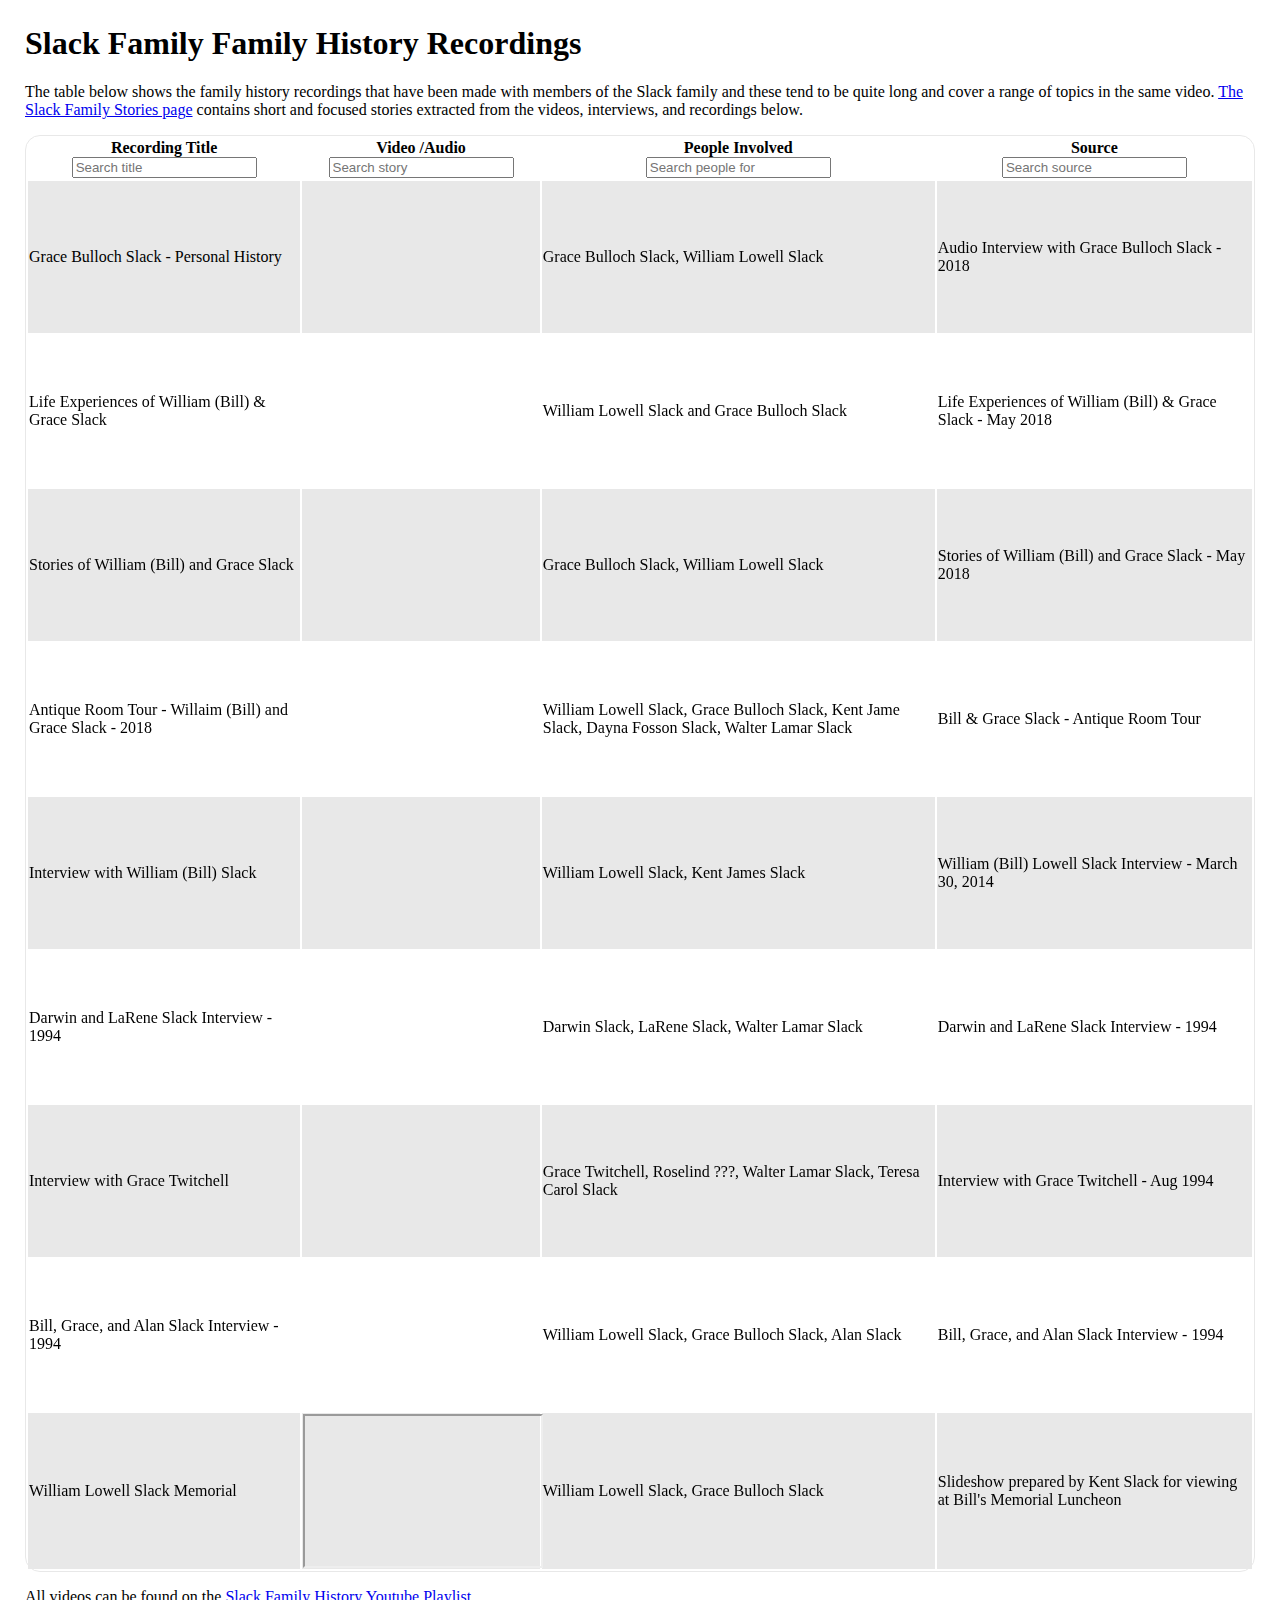
<file: familyhistory/SlackFamilyRecordings.html>
<script>
    function filter(searchFieldName,column){
        var input, filter, table, tr, td, i;
        input = document.getElementById(searchFieldName);
        filter = input.value.toUpperCase();
        table = document.getElementById("recordingsTable");
        tr=table.getElementsByTagName("tr");
        
        for(i = 0; i < tr.length; i++)
        {
            td = tr[i].getElementsByTagName("td")[column];
            if(td)
            {
                if(td.innerHTML.toUpperCase().indexOf(filter) > -1)
                {
                    tr[i].style.display = "";
                }
                else
                {
                    tr[i].style.display = "none";
                }
            }
        }
    }
</script>

<html>
    <title>Slack Family Recordings</title>
    <meta charset="UTF-8">
    <meta name="viewport" content="width=device-width, initial-scale=1">
    <link rel="stylesheet" href="SlackFamilyHistory.css">
    <!--<link rel="stylesheet" href="../kentslack.css">-->
    <!--<link rel="stylesheet" href="../black_theme.css">-->
    <link rel="stylesheet" href="https://cdnjs.cloudflare.com/ajax/libs/font-awesome/4.7.0/css/font-awesome.min.css">
    <body>
        <!--<h1>DEPRECATED - SEE <a href="family_history_full_videos.html"> full videos page</a> instead.</h1>-->
    <h1>Slack Family Family History Recordings</h1>
        <p>The table below shows the family history recordings that have been made with members of the Slack family and these tend to be quite long and cover a range of topics in the same video. <a href='SlackFamilyStories.html'>The Slack Family Stories page</a> contains short and focused stories extracted from the videos, interviews, and recordings below.</p>
    
    <div style="overflow-x:auto;">
    <table id="recordingsTable">
        <tr>
            <th>Recording Title<br /><input type="text" id="titleSearch" onkeyup="filter('titleSearch',0)" placeholder="Search title"></th>
            <th>Video /Audio<br /><input type="text" id="storySearch" onkeyup="filter('storySearch',1)" placeholder="Search story"></th>
            <th>People Involved<br /><input type="text" id="peopleSearch" onkeyup="filter('peopleSearch',2)" placeholder="Search people for"></th>
            <th>Source<br /><input type="text" id="sourceSearch" onkeyup="filter('sourceSearch',3)" placeholder="Search source"></th>
        </tr>
        <tr>
            <td>Grace Bulloch Slack - Personal History</td>
            <!--<td><iframe width="560" height="315" src="https://www.youtube.com/embed/ughvl5SMz9Y" frameborder="0" allow="autoplay; encrypted-media" allowfullscreen></iframe></td>-->
            <td><iframe src="https://www.youtube.com/embed/ughvl5SMz9Y" frameborder="0" allow="autoplay; encrypted-media" allowfullscreen></iframe></td>
            <td>Grace Bulloch Slack, William Lowell Slack</td>
            <td>Audio Interview with Grace Bulloch Slack - 2018</td>
        </tr>
        <tr>
            <td>Life Experiences of William (Bill) & Grace Slack</td>
            <td><iframe src="https://www.youtube.com/embed/o2VhXr5rRDQ" frameborder="0" allow="autoplay; encrypted-media" allowfullscreen></iframe></td>
            <td>William Lowell Slack and Grace Bulloch Slack</td>
            <td>Life Experiences of William (Bill) & Grace Slack - May 2018</td>
        </tr>
        <tr>
            <td>Stories of William (Bill) and Grace Slack</td>
            <td><iframe src="https://www.youtube.com/embed/D_ChxdUm7Yo" frameborder="0" allow="autoplay; encrypted-media" allowfullscreen></iframe></td>
            <td>Grace Bulloch Slack, William Lowell Slack</td>
            <td>Stories of William (Bill) and Grace Slack - May 2018</td>
        </tr>
        <tr>
            <td>Antique Room Tour - Willaim (Bill) and Grace Slack - 2018</td>
            <td><iframe src="https://www.youtube.com/embed/L3NSOrzBiWc" frameborder="0" allow="autoplay; encrypted-media" allowfullscreen></iframe></td>
            <td>William Lowell Slack, Grace Bulloch Slack, Kent Jame Slack, Dayna Fosson Slack, Walter Lamar Slack</td>
            <td>Bill & Grace Slack - Antique Room Tour</td>
        </tr>
        <tr>
            <td>Interview with William (Bill) Slack</td>
            <td><iframe src="https://www.youtube.com/embed/IEKYy_p_WOI" frameborder="0" allow="autoplay; encrypted-media" allowfullscreen></iframe></td>
            <td>William Lowell Slack, Kent James Slack</td>
            <td>William (Bill) Lowell Slack Interview - March 30, 2014</td>
        </tr>
        <tr>
            <td>Darwin and LaRene Slack Interview - 1994</td>
            <td><iframe src="https://www.youtube.com/embed/rspFwKBP0tk" frameborder="0" allow="autoplay; encrypted-media" allowfullscreen></iframe></td>
            <td>Darwin Slack, LaRene Slack, Walter Lamar Slack</td>
            <td>Darwin and LaRene Slack Interview - 1994</td>
        </tr>
        <tr>
            <td>Interview with Grace Twitchell</td>
            <td><iframe src="https://www.youtube.com/embed/qun1nrqsNao" frameborder="0" allow="autoplay; encrypted-media" allowfullscreen></iframe></td>
            <td>Grace Twitchell, Roselind ???, Walter Lamar Slack, Teresa Carol Slack</td>
            <td>Interview with Grace Twitchell - Aug 1994</td>
        </tr>
        <tr>
            <td>Bill, Grace, and Alan Slack Interview - 1994</td>
            <td><iframe src="https://www.youtube.com/embed/67SWXDELAcE" frameborder="0" allow="autoplay; encrypted-media" allowfullscreen></iframe></td>
            <td>William Lowell Slack, Grace Bulloch Slack, Alan Slack</td>
            <td>Bill, Grace, and Alan Slack Interview - 1994</td>
        </tr>
        
        <tr>
            <td>William Lowell Slack Memorial</td>
            <td><iframe src="https://drive.google.com/file/d/1tdpCxUN7GFXhan5MblLEt7oPrMQEtt16/preview" allow="autoplay"></iframe></td>
            <td>William Lowell Slack, Grace Bulloch Slack</td>
            <td>Slideshow prepared by Kent Slack for viewing at Bill's Memorial Luncheon</td>
        </tr>
        <!--<tr>
            <td>Title</td>
            <td><iframe src="" frameborder="0" allow="autoplay; encrypted-media" allowfullscreen></iframe></td>
            <td>People</td>
            <td>Source</td>
        </tr>-->
        
    </table>
    </div>
        
        <p>All videos can be found on the <a href="https://www.youtube.com/playlist?list=PL6Lwu7EK1RuPKDQh1B0_KsxkHPpPUI5O-">Slack Family History Youtube Playlist.</a> </p>
    
    </body>
</html>
</file>
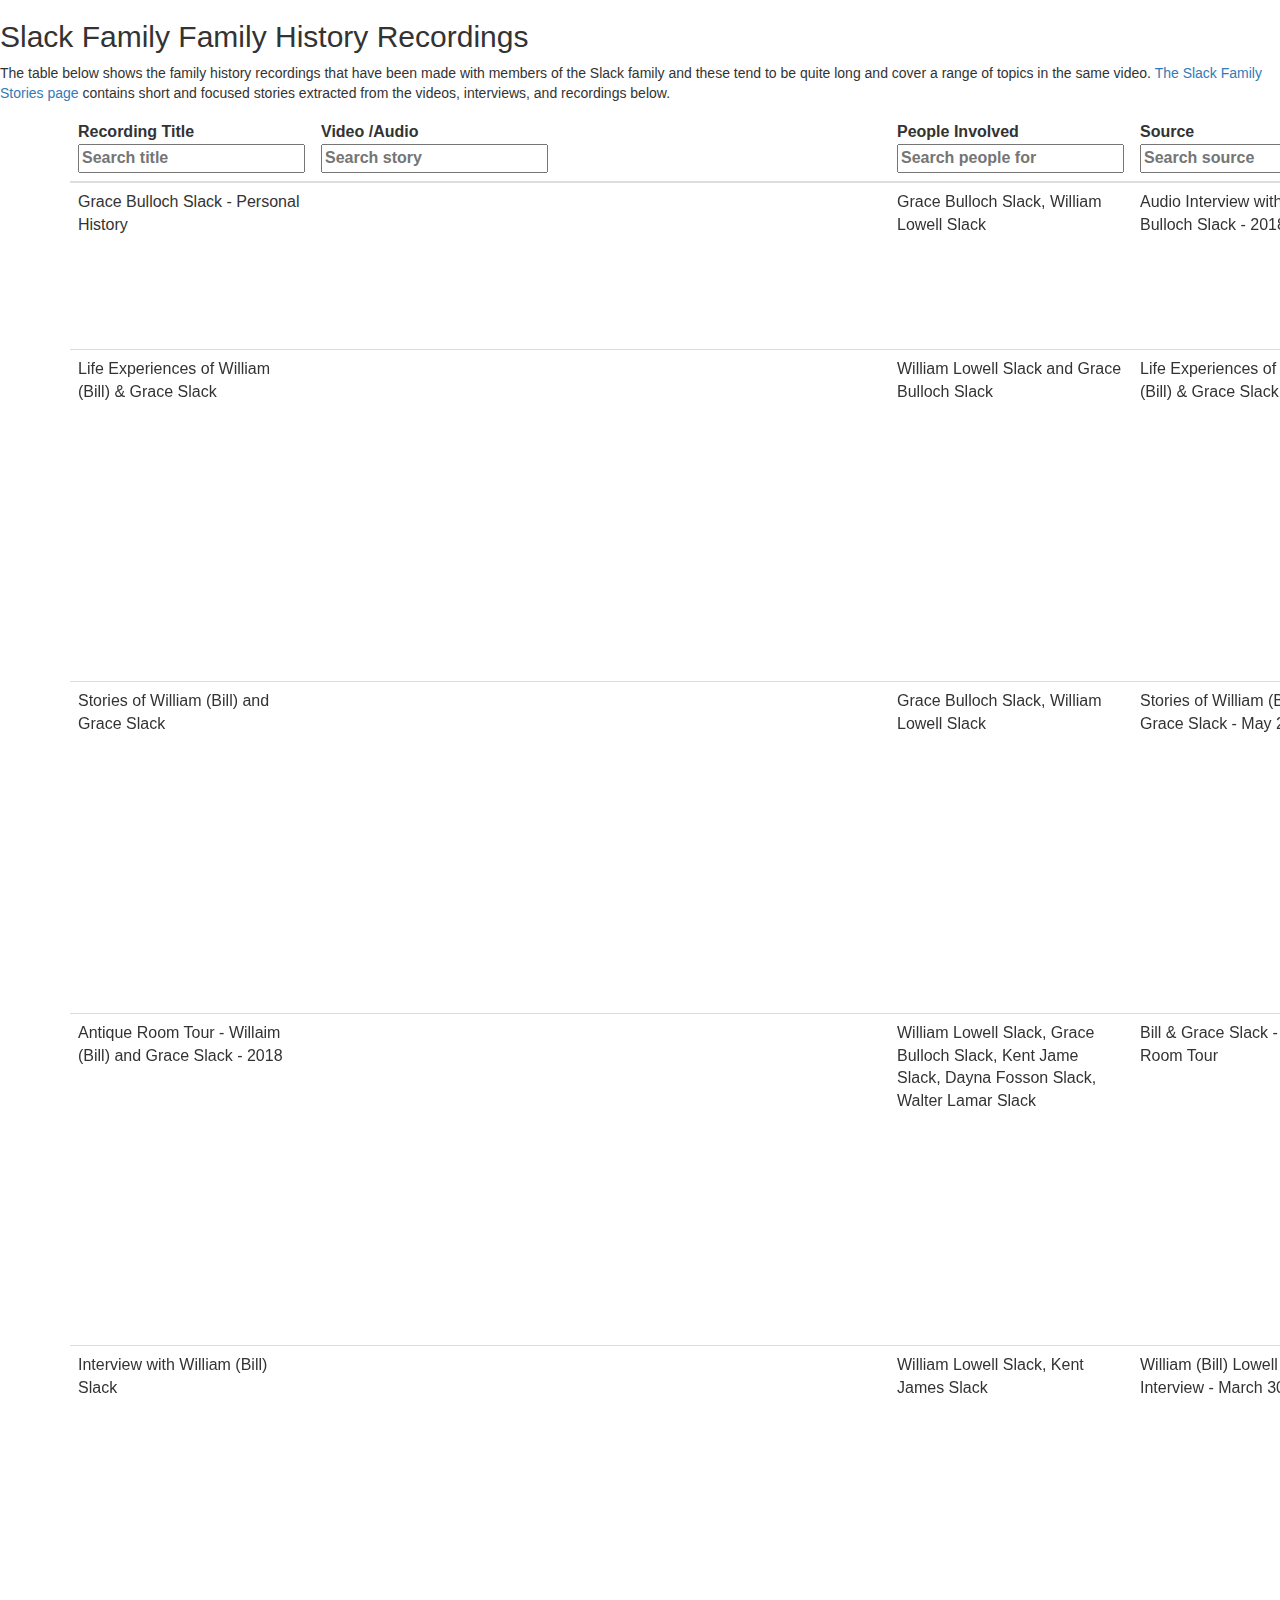
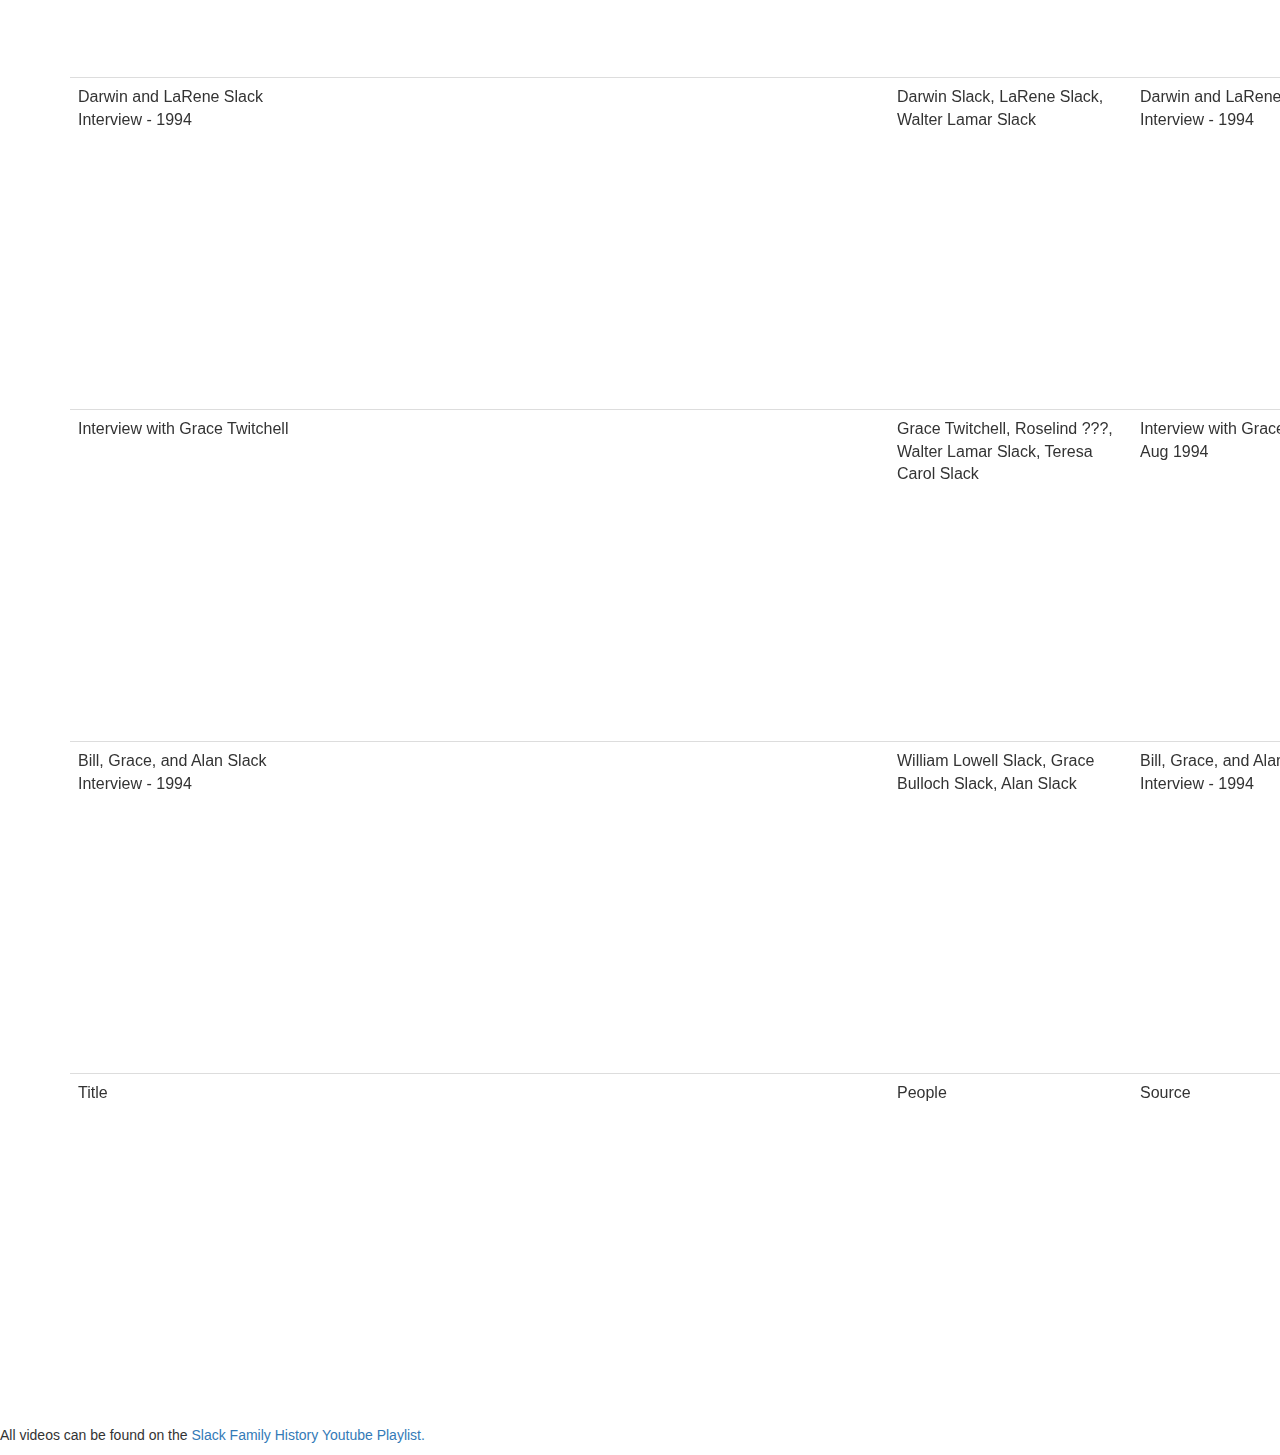
<file: familyhistory/SlackFamilyRecordings_stacktable.html>
<script src="https://cdnjs.cloudflare.com/ajax/libs/jquery/2.1.3/jquery.min.js"></script>
<script>
    function filter(searchFieldName,column){
        var input, filter, table, tr, td, i;
        input = document.getElementById(searchFieldName);
        filter = input.value.toUpperCase();
        table = document.getElementById("recordingsTable");
        tr=table.getElementsByTagName("tr");
        
        for(i = 0; i < tr.length; i++)
        {
            td = tr[i].getElementsByTagName("td")[column];
            if(td)
            {
                if(td.innerHTML.toUpperCase().indexOf(filter) > -1)
                {
                    tr[i].style.display = "";
                }
                else
                {
                    tr[i].style.display = "none";
                }
            }
        }
    }
</script>

<script src="stacktable.js"></script>

<script>
    $('table').stacktable();
    //document.getElementsByClassName("table").stackable();
</script>

<html>
    <title>Slack Family Recordings</title>
    <meta charset="UTF-8">
    <meta name="viewport" content="width=device-width, initial-scale=1">
    <!--<link rel="stylesheet" href="SlackFamilyHistory.css">-->
    <!--<link rel="stylesheet" href="../kentslack.css">-->
    <!--<link rel="stylesheet" href="../black_theme.css">-->
    <link rel="stylesheet" href="https://cdnjs.cloudflare.com/ajax/libs/font-awesome/4.7.0/css/font-awesome.min.css">
    <link rel="stylesheet" href="stacktable.css">
    <link rel="stylesheet" href="https://maxcdn.bootstrapcdn.com/bootstrap/3.2.0/css/bootstrap.min.css">
    <body>
    <h2>Slack Family Family History Recordings</h2>
        <p>The table below shows the family history recordings that have been made with members of the Slack family and these tend to be quite long and cover a range of topics in the same video. <a href='SlackFamilyStories.html'>The Slack Family Stories page</a> contains short and focused stories extracted from the videos, interviews, and recordings below.</p>
        
    <div class="container"><div class="row"><div class="col-xs-12">
        
    <table id="recordingsTable" class="table">
        <thead>
            <tr>
                <th>Recording Title<br /><input type="text" id="titleSearch" onkeyup="filter('titleSearch',0)" placeholder="Search title"></th>
                <th>Video /Audio<br /><input type="text" id="storySearch" onkeyup="filter('storySearch',1)" placeholder="Search story"></th>
                <th>People Involved<br /><input type="text" id="peopleSearch" onkeyup="filter('peopleSearch',2)" placeholder="Search people for"></th>
                <th>Source<br /><input type="text" id="sourceSearch" onkeyup="filter('sourceSearch',3)" placeholder="Search source"></th>
            </tr>
        </thead>
        <tbody>
        <tr>
            <td>Grace Bulloch Slack - Personal History</td>
            <!--<td><iframe width="560" height="315" src="https://www.youtube.com/embed/ughvl5SMz9Y" frameborder="0" allow="autoplay; encrypted-media" allowfullscreen></iframe></td>-->
            <td><iframe src="https://www.youtube.com/embed/ughvl5SMz9Y" frameborder="0" allow="autoplay; encrypted-media" allowfullscreen></iframe></td>
            <td>Grace Bulloch Slack, William Lowell Slack</td>
            <td>Audio Interview with Grace Bulloch Slack - 2018</td>
        </tr>
        <tr>
            <td>Life Experiences of William (Bill) & Grace Slack</td>
            <td><iframe width="560" height="315" src="https://www.youtube.com/embed/o2VhXr5rRDQ" frameborder="0" allow="autoplay; encrypted-media" allowfullscreen></iframe></td>
            <td>William Lowell Slack and Grace Bulloch Slack</td>
            <td>Life Experiences of William (Bill) & Grace Slack - May 2018</td>
        </tr>
        <tr>
            <td>Stories of William (Bill) and Grace Slack</td>
            <td><iframe width="560" height="315" src="https://www.youtube.com/embed/D_ChxdUm7Yo" frameborder="0" allow="autoplay; encrypted-media" allowfullscreen></iframe></td>
            <td>Grace Bulloch Slack, William Lowell Slack</td>
            <td>Stories of William (Bill) and Grace Slack - May 2018</td>
        </tr>
        <tr>
            <td>Antique Room Tour - Willaim (Bill) and Grace Slack - 2018</td>
            <td><iframe width="560" height="315" src="https://www.youtube.com/embed/L3NSOrzBiWc" frameborder="0" allow="autoplay; encrypted-media" allowfullscreen></iframe></td>
            <td>William Lowell Slack, Grace Bulloch Slack, Kent Jame Slack, Dayna Fosson Slack, Walter Lamar Slack</td>
            <td>Bill & Grace Slack - Antique Room Tour</td>
        </tr>
        <tr>
            <td>Interview with William (Bill) Slack</td>
            <td><iframe width="560" height="315" src="https://www.youtube.com/embed/IEKYy_p_WOI" frameborder="0" allow="autoplay; encrypted-media" allowfullscreen></iframe></td>
            <td>William Lowell Slack, Kent James Slack</td>
            <td>William (Bill) Lowell Slack Interview - March 30, 2014</td>
        </tr>
        <tr>
            <td>Darwin and LaRene Slack Interview - 1994</td>
            <td><iframe width="560" height="315" src="https://www.youtube.com/embed/rspFwKBP0tk" frameborder="0" allow="autoplay; encrypted-media" allowfullscreen></iframe></td>
            <td>Darwin Slack, LaRene Slack, Walter Lamar Slack</td>
            <td>Darwin and LaRene Slack Interview - 1994</td>
        </tr>
        <tr>
            <td>Interview with Grace Twitchell</td>
            <td><iframe width="560" height="315" src="https://www.youtube.com/embed/qun1nrqsNao" frameborder="0" allow="autoplay; encrypted-media" allowfullscreen></iframe></td>
            <td>Grace Twitchell, Roselind ???, Walter Lamar Slack, Teresa Carol Slack</td>
            <td>Interview with Grace Twitchell - Aug 1994</td>
        </tr>
        <tr>
            <td>Bill, Grace, and Alan Slack Interview - 1994</td>
            <td><iframe width="560" height="315" src="https://www.youtube.com/embed/67SWXDELAcE" frameborder="0" allow="autoplay; encrypted-media" allowfullscreen></iframe></td>
            <td>William Lowell Slack, Grace Bulloch Slack, Alan Slack</td>
            <td>Bill, Grace, and Alan Slack Interview - 1994</td>
        </tr>
        <tr>
            <td>Title</td>
            <td><iframe width="560" height="315" src="" frameborder="0" allow="autoplay; encrypted-media" allowfullscreen></iframe></td>
            <td>People</td>
            <td>Source</td>
        </tr>
        </tbody>
        
    </table> 
        
    </div></div></div>
        
        <p>All videos can be found on the <a href="https://www.youtube.com/playlist?list=PL6Lwu7EK1RuPKDQh1B0_KsxkHPpPUI5O-">Slack Family History Youtube Playlist.</a> </p>
    
    </body>
</html>
</file>
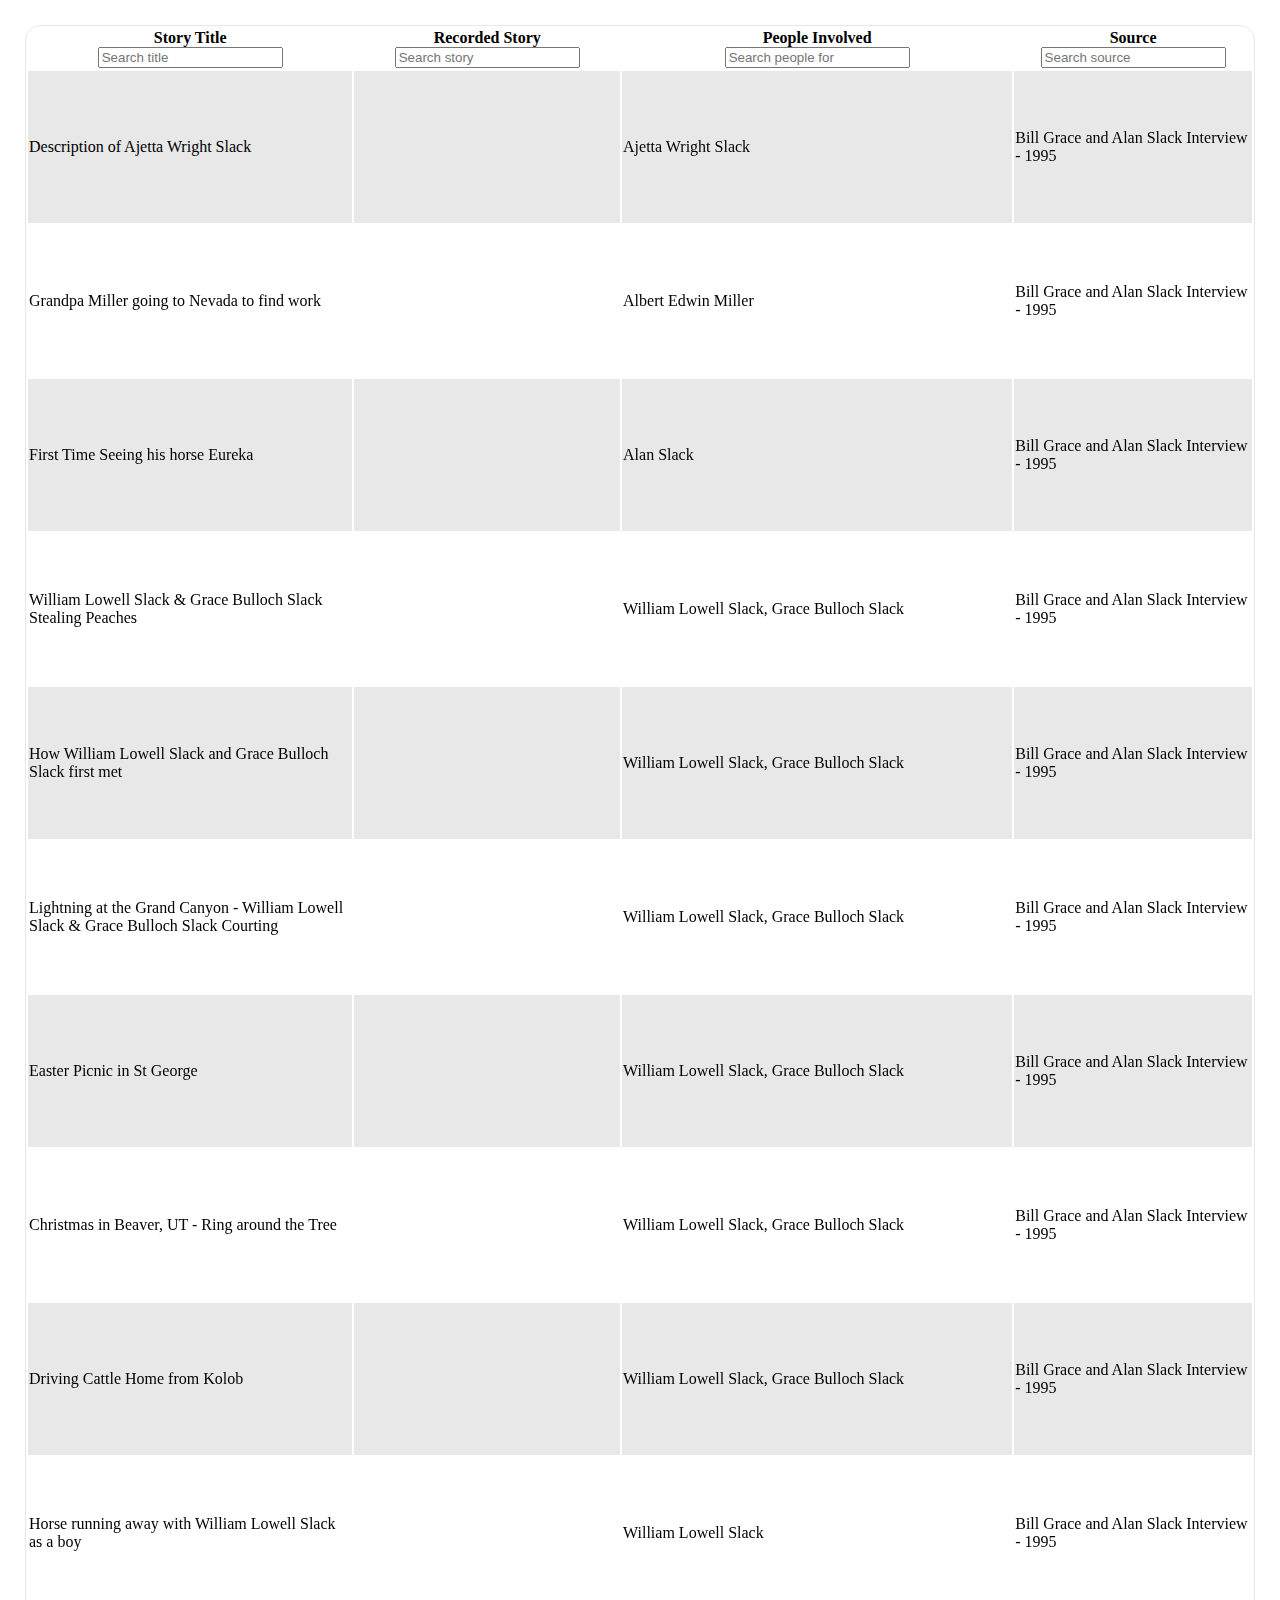
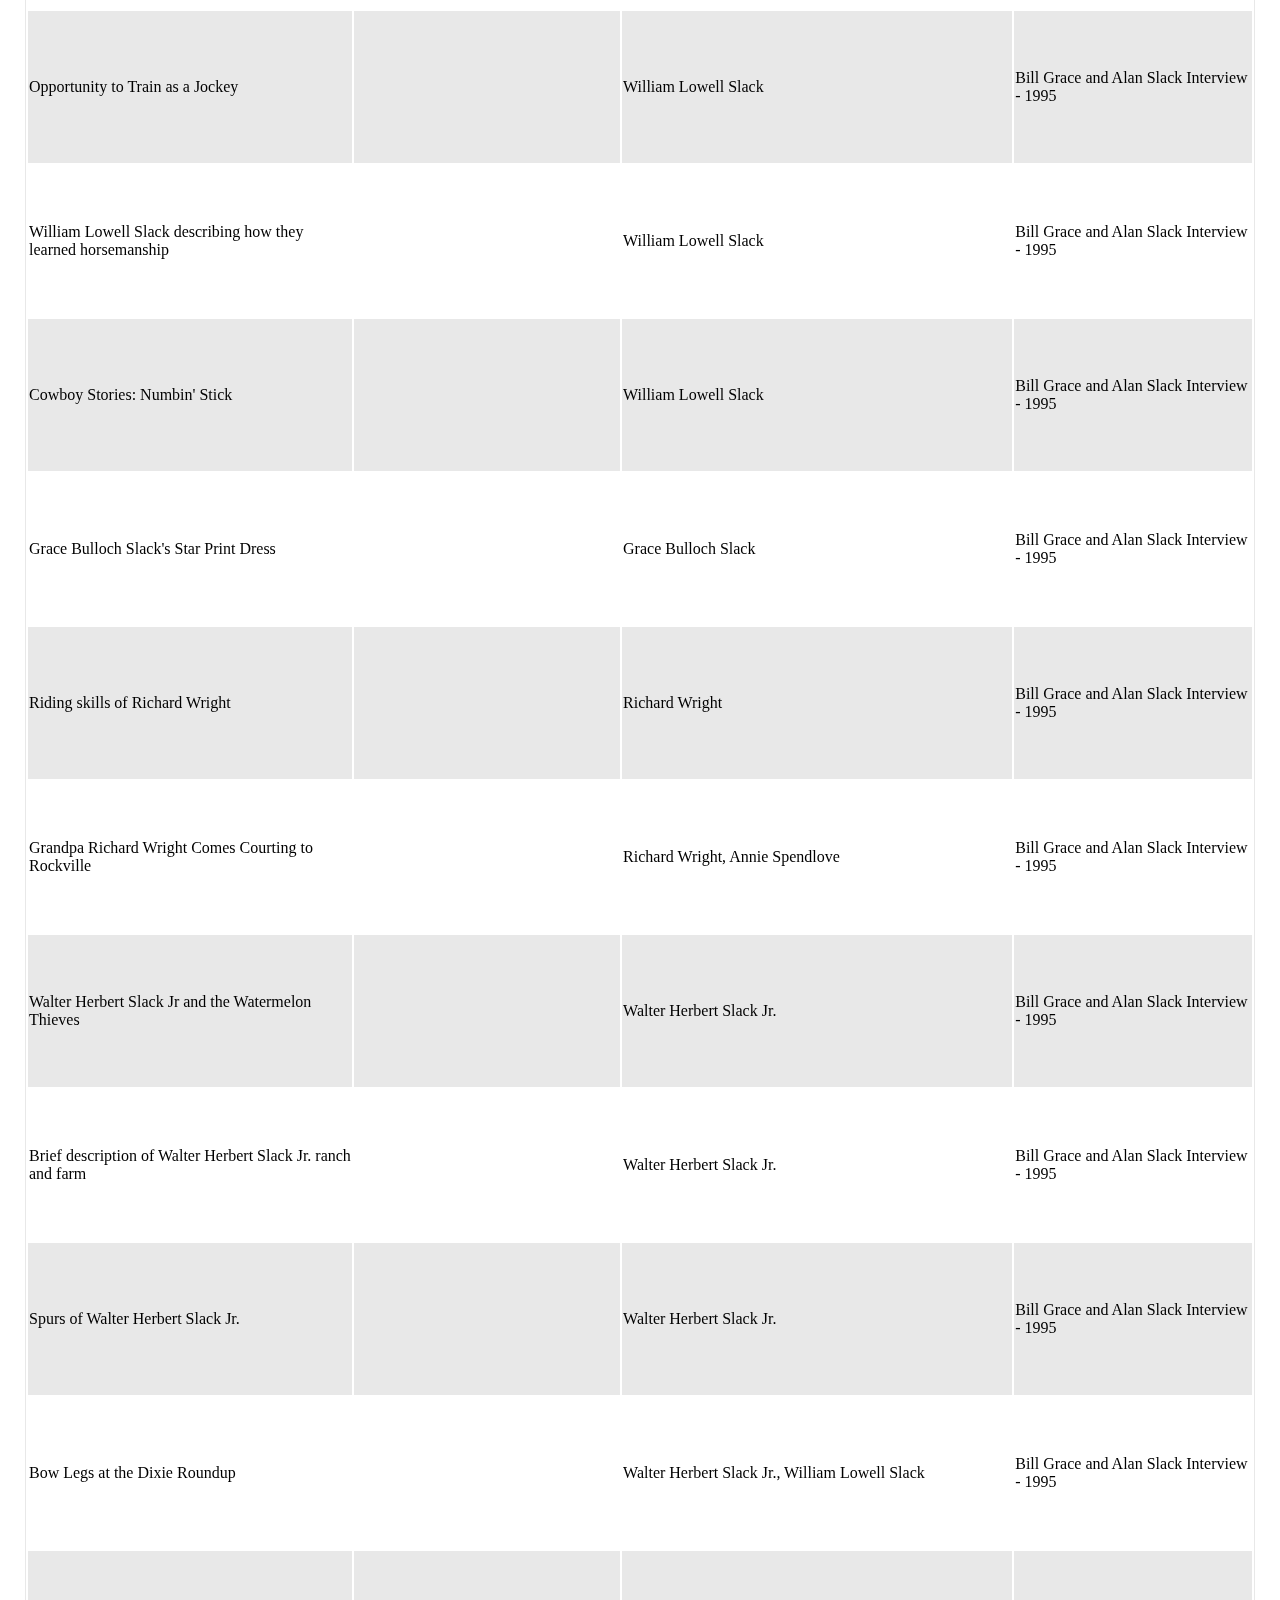
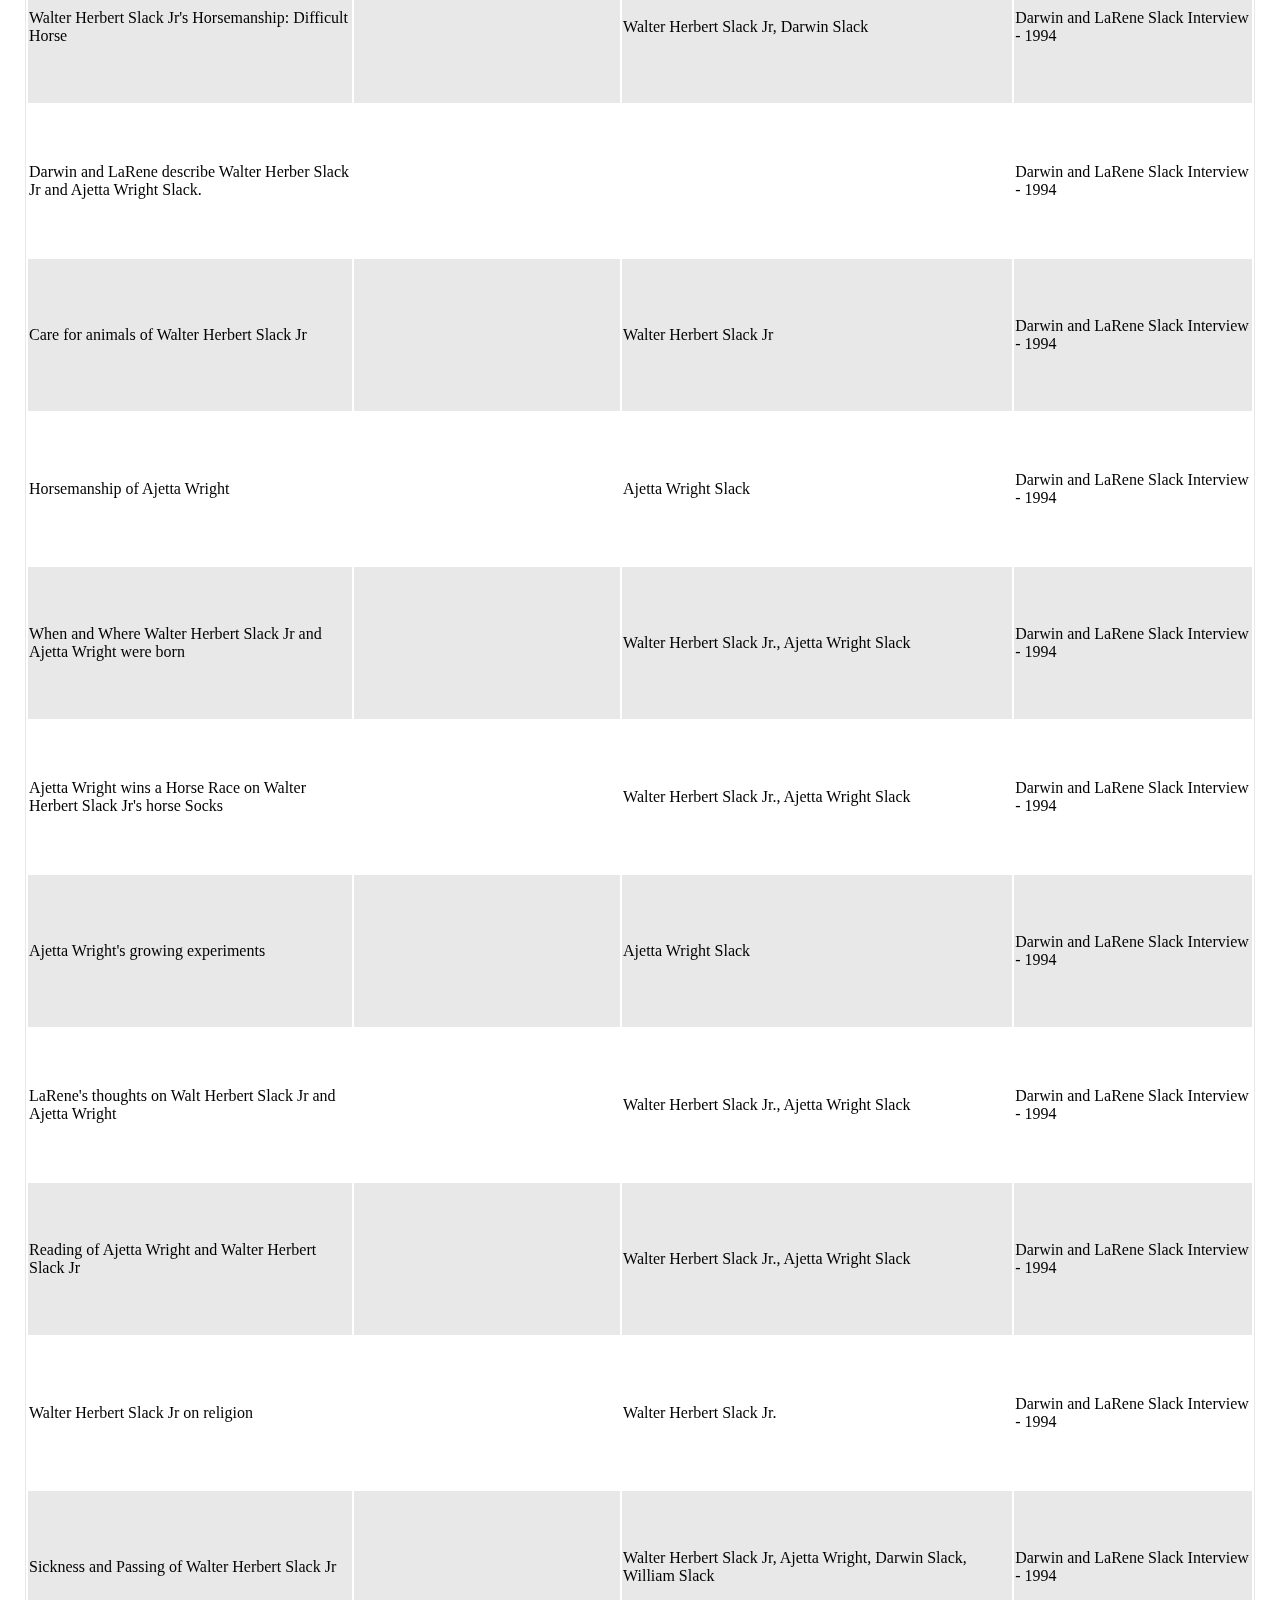
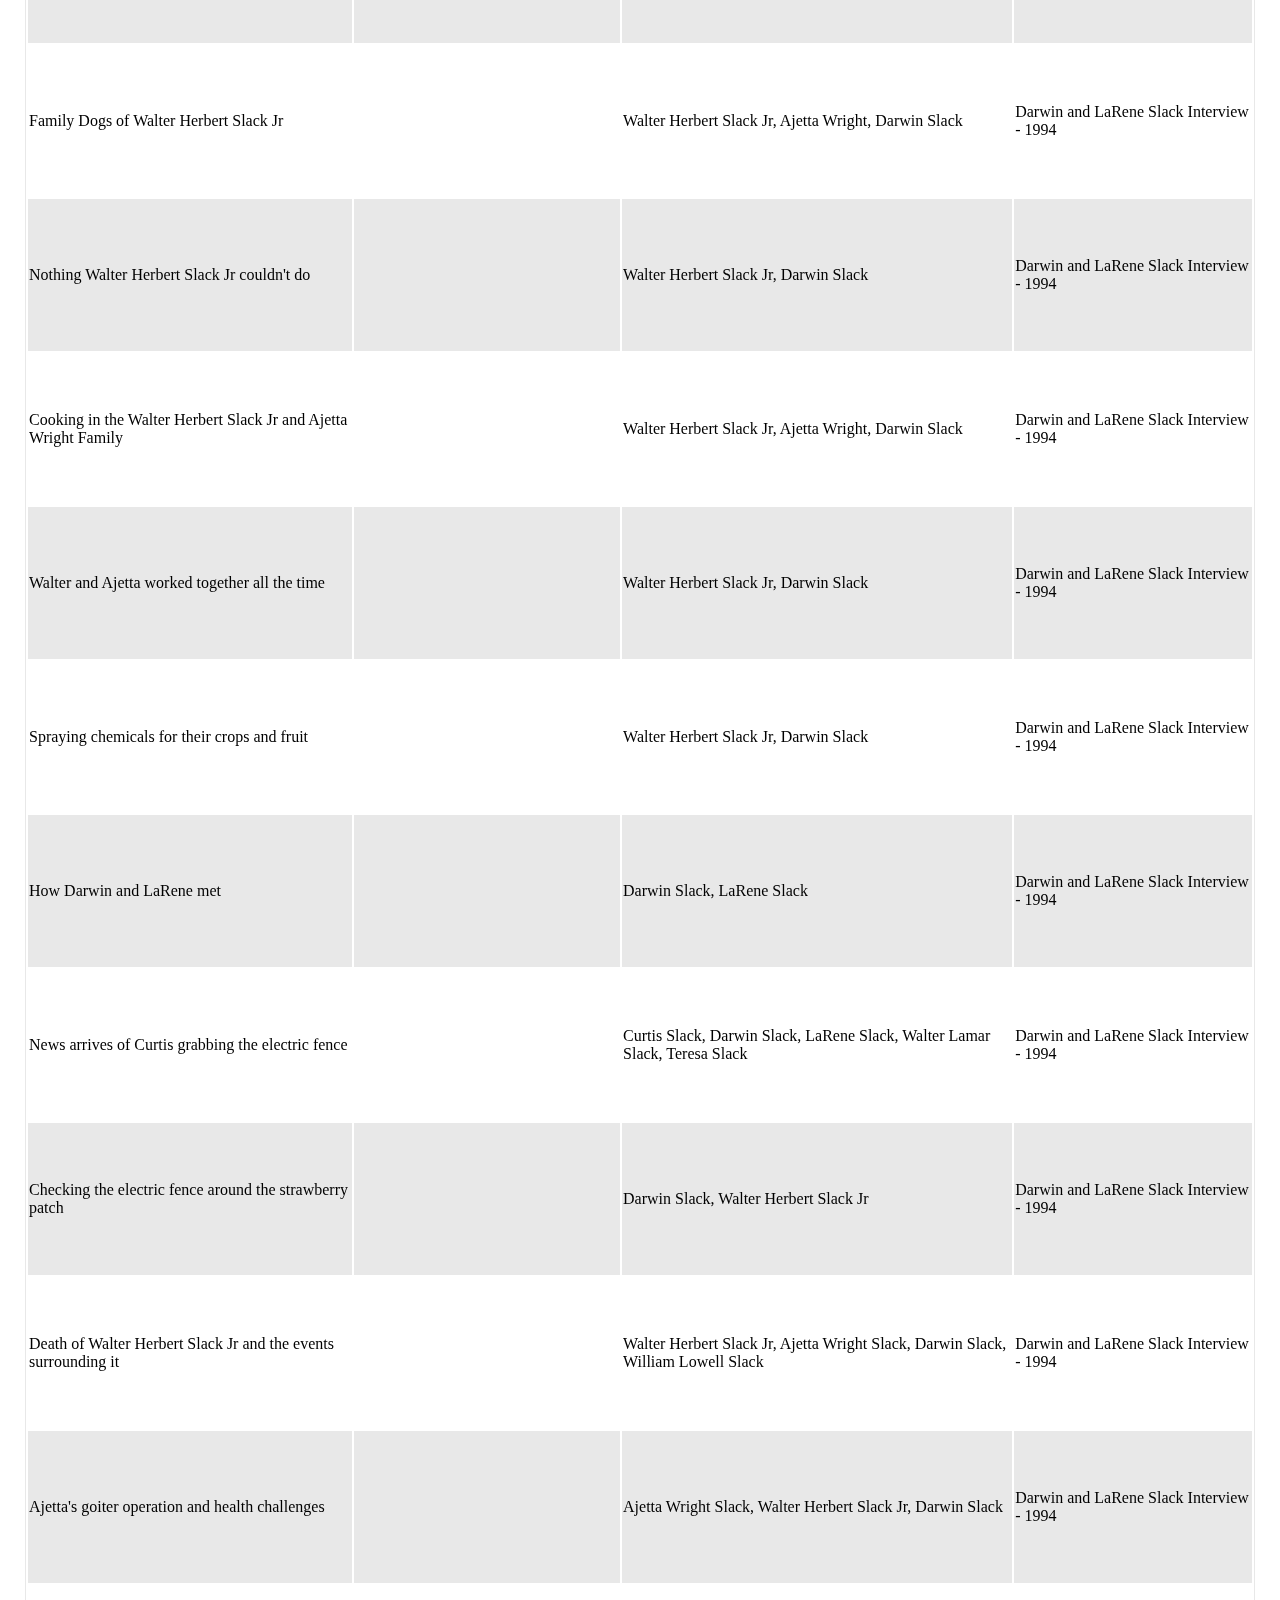
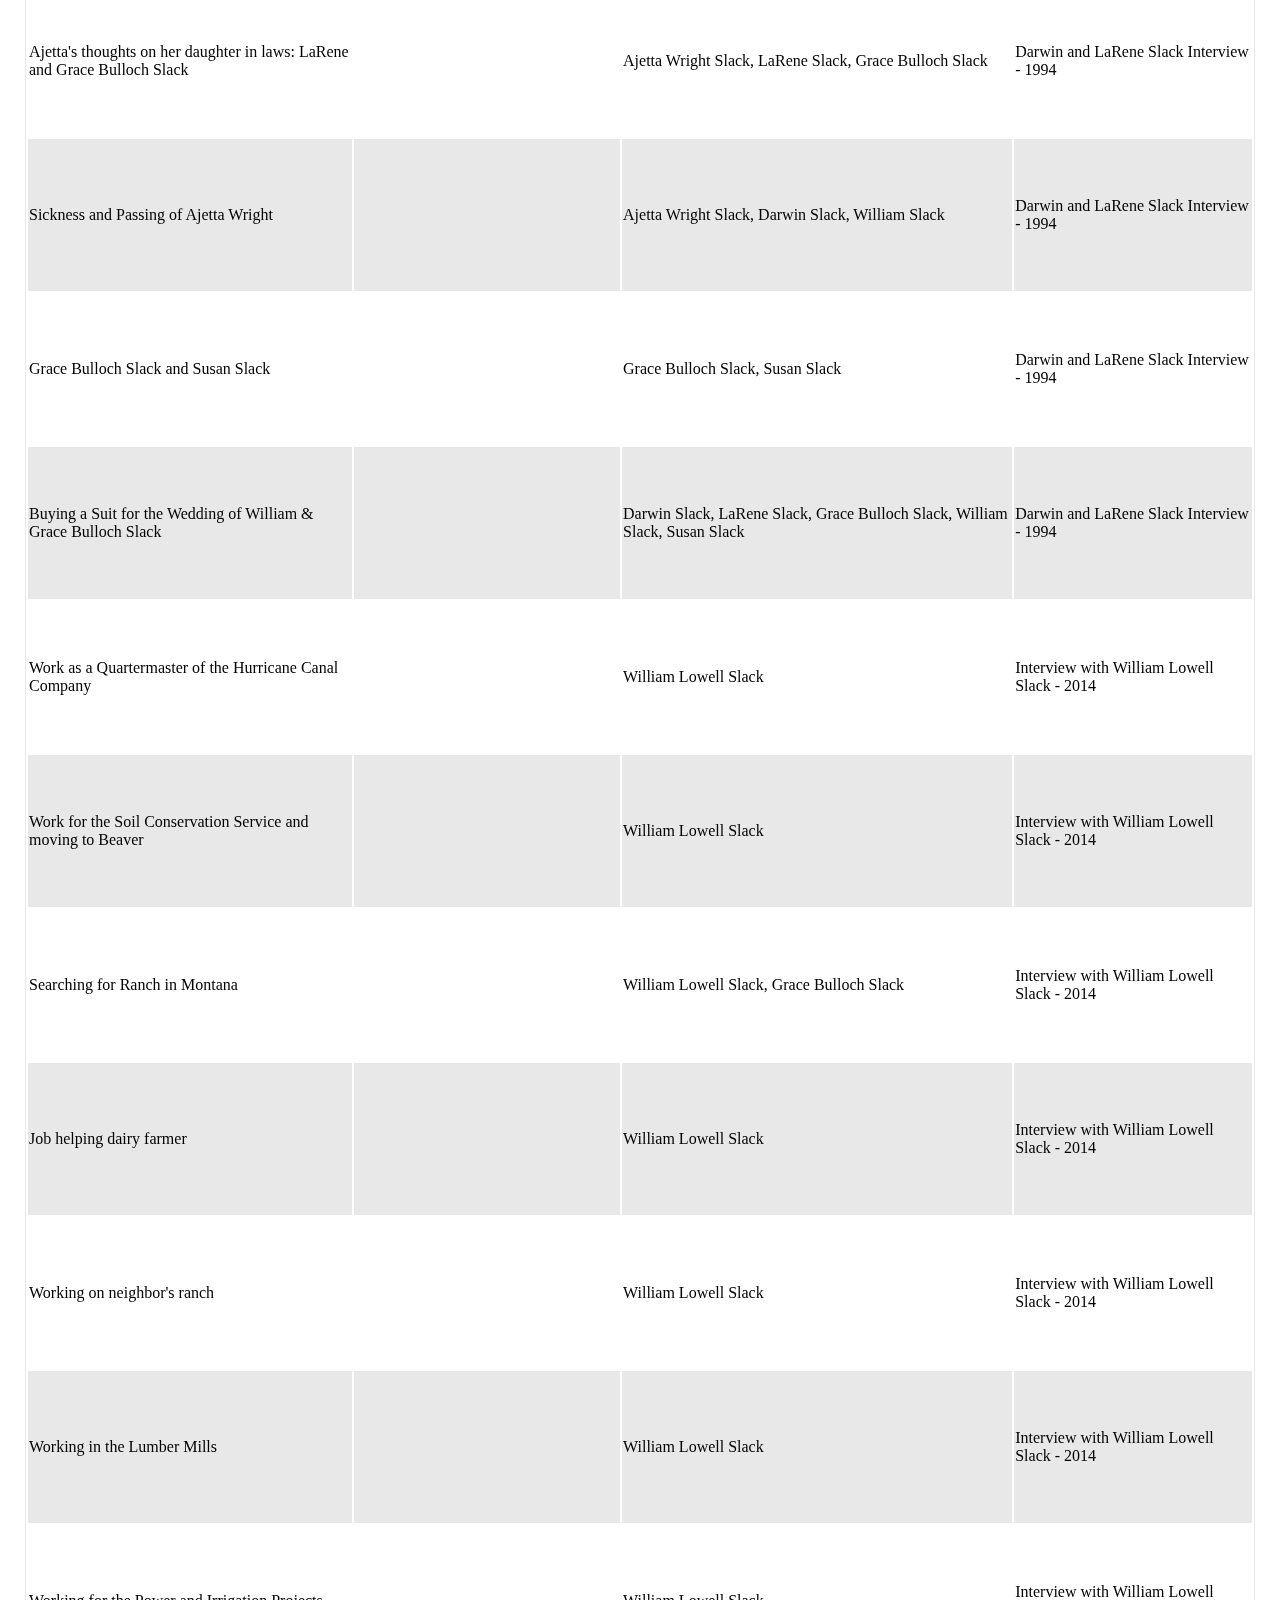
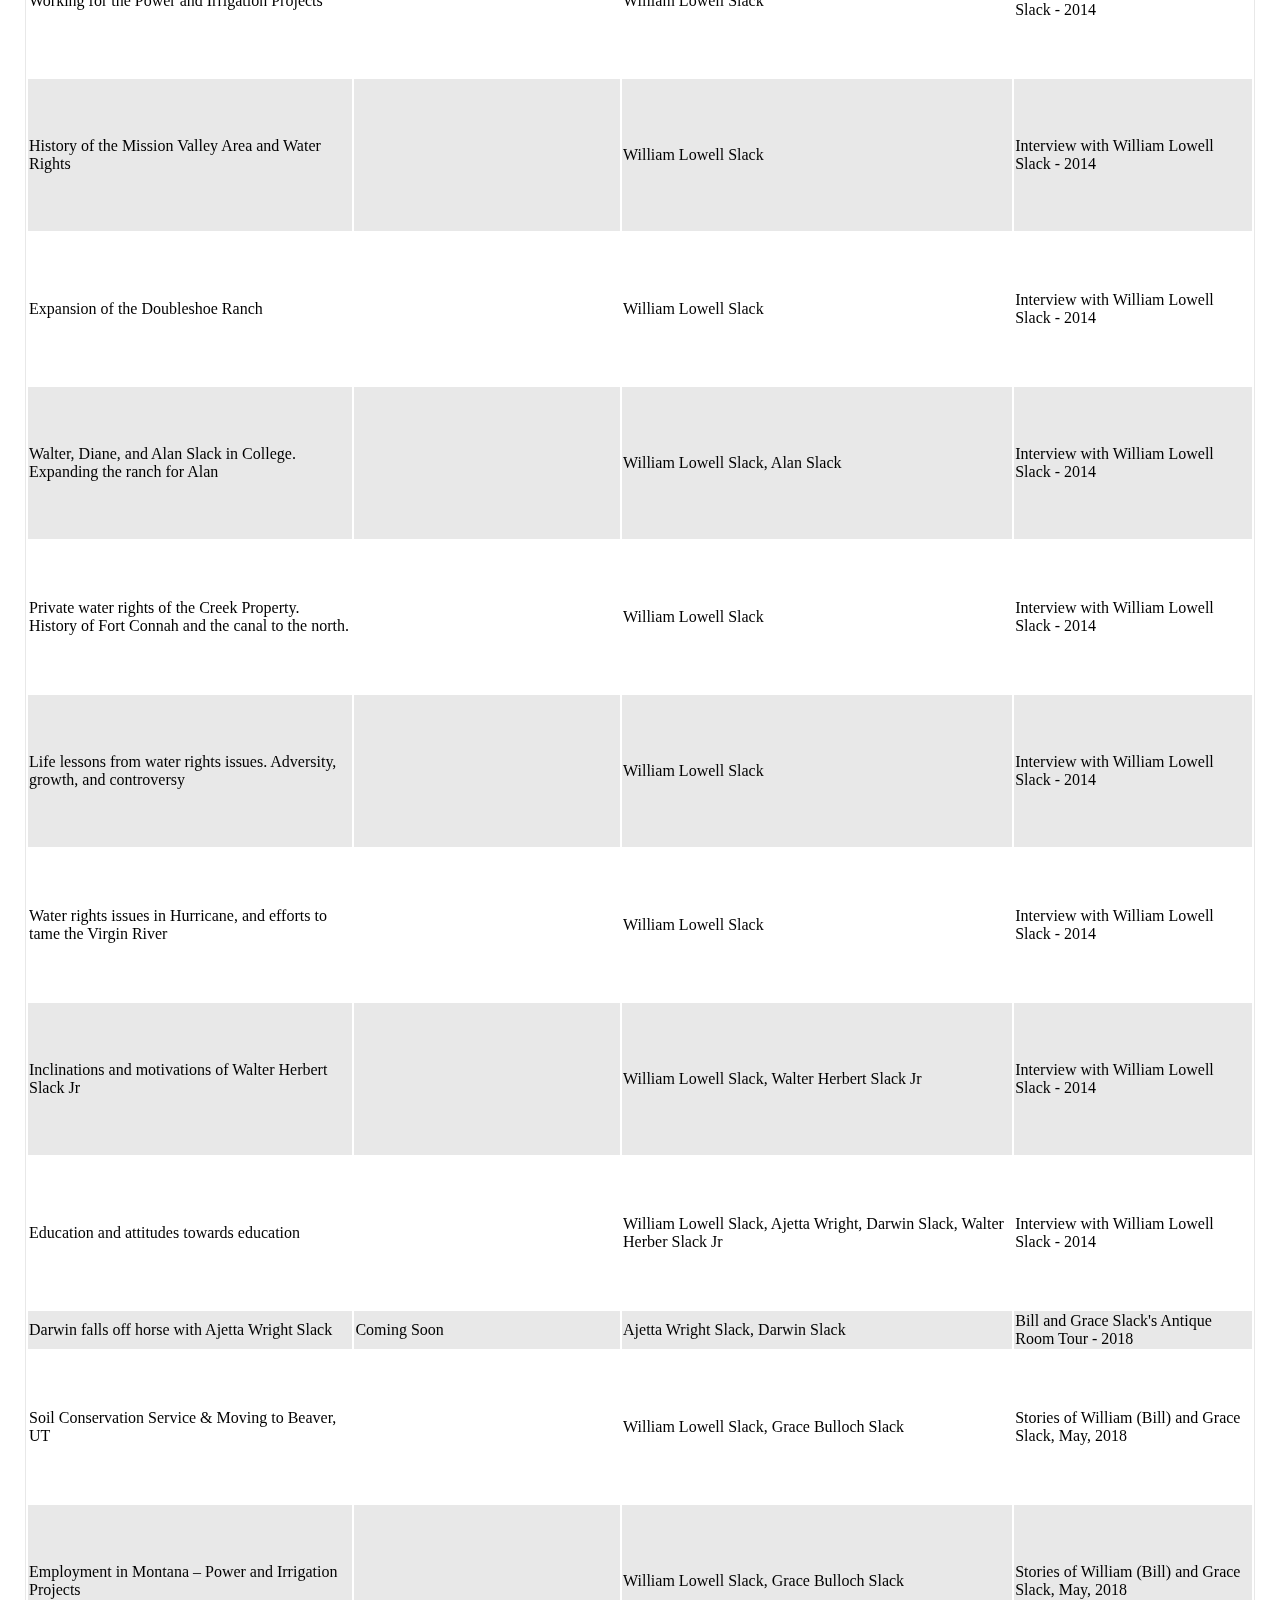
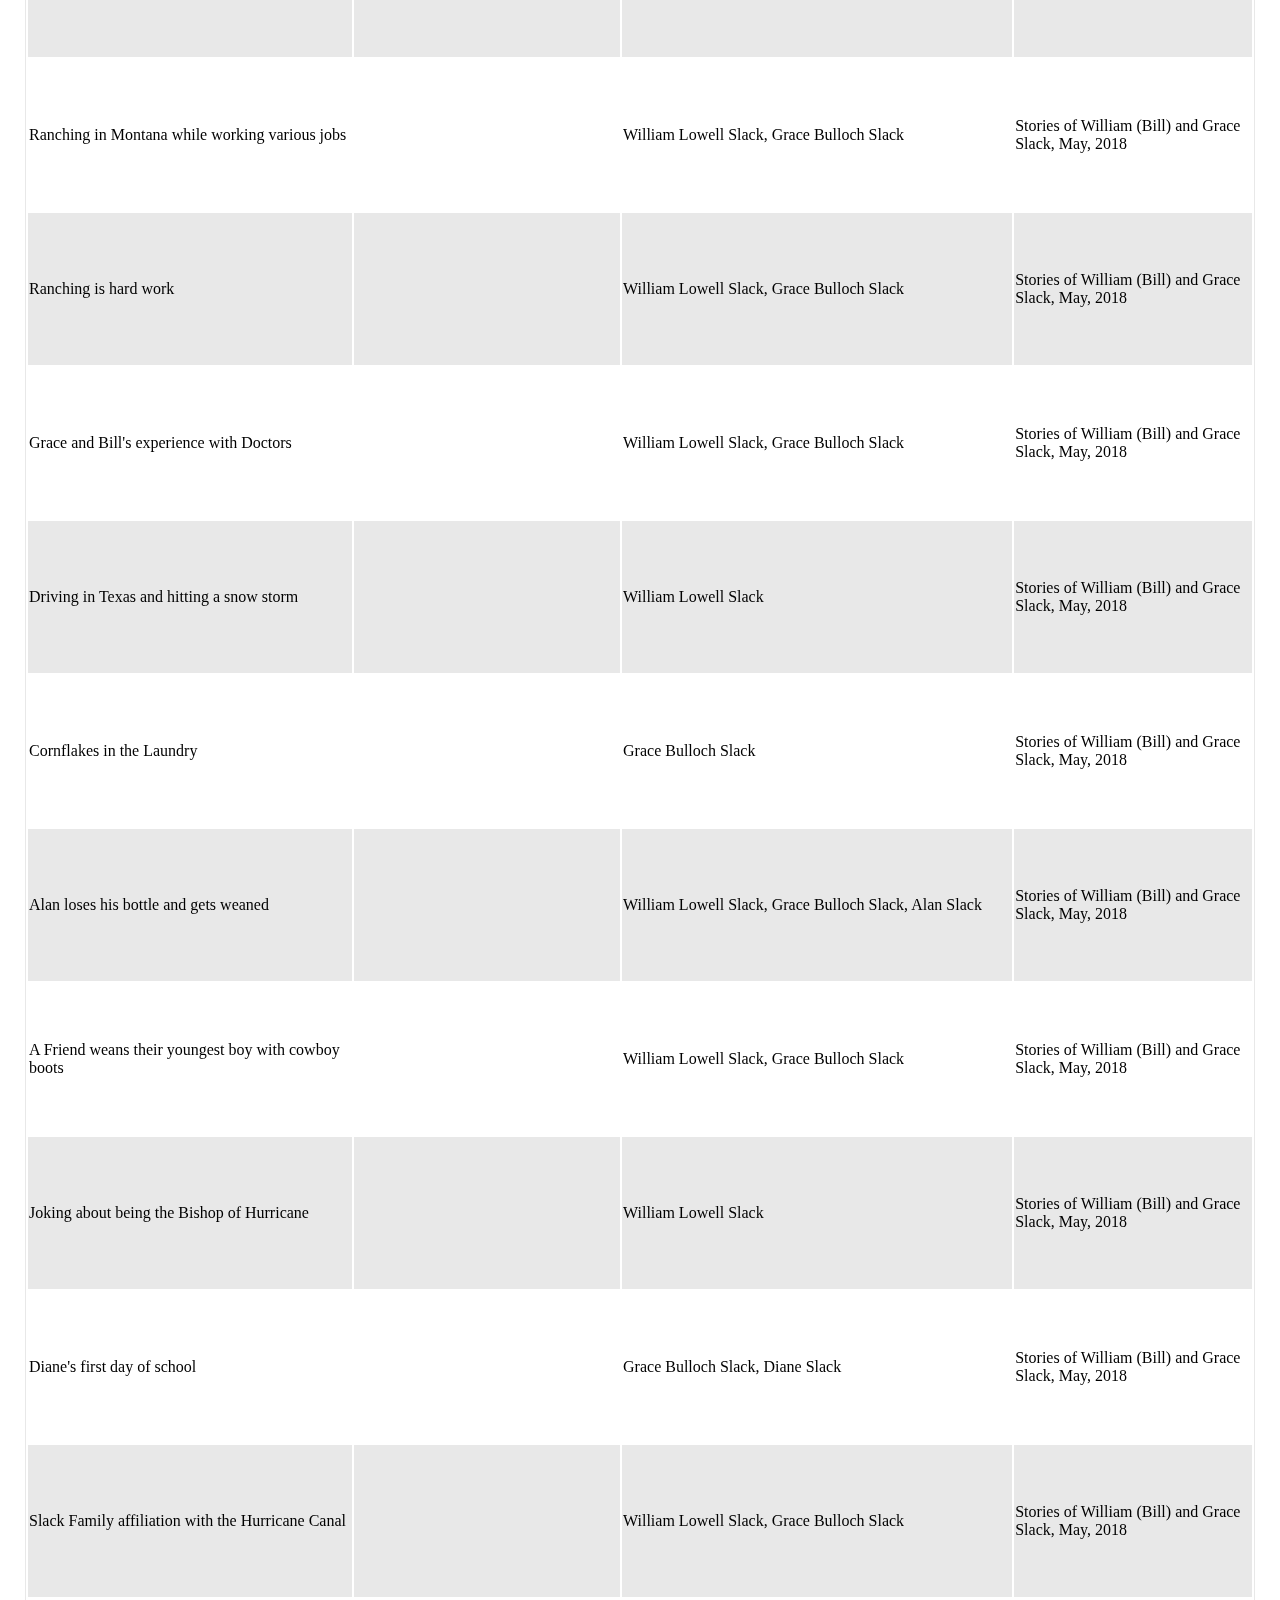
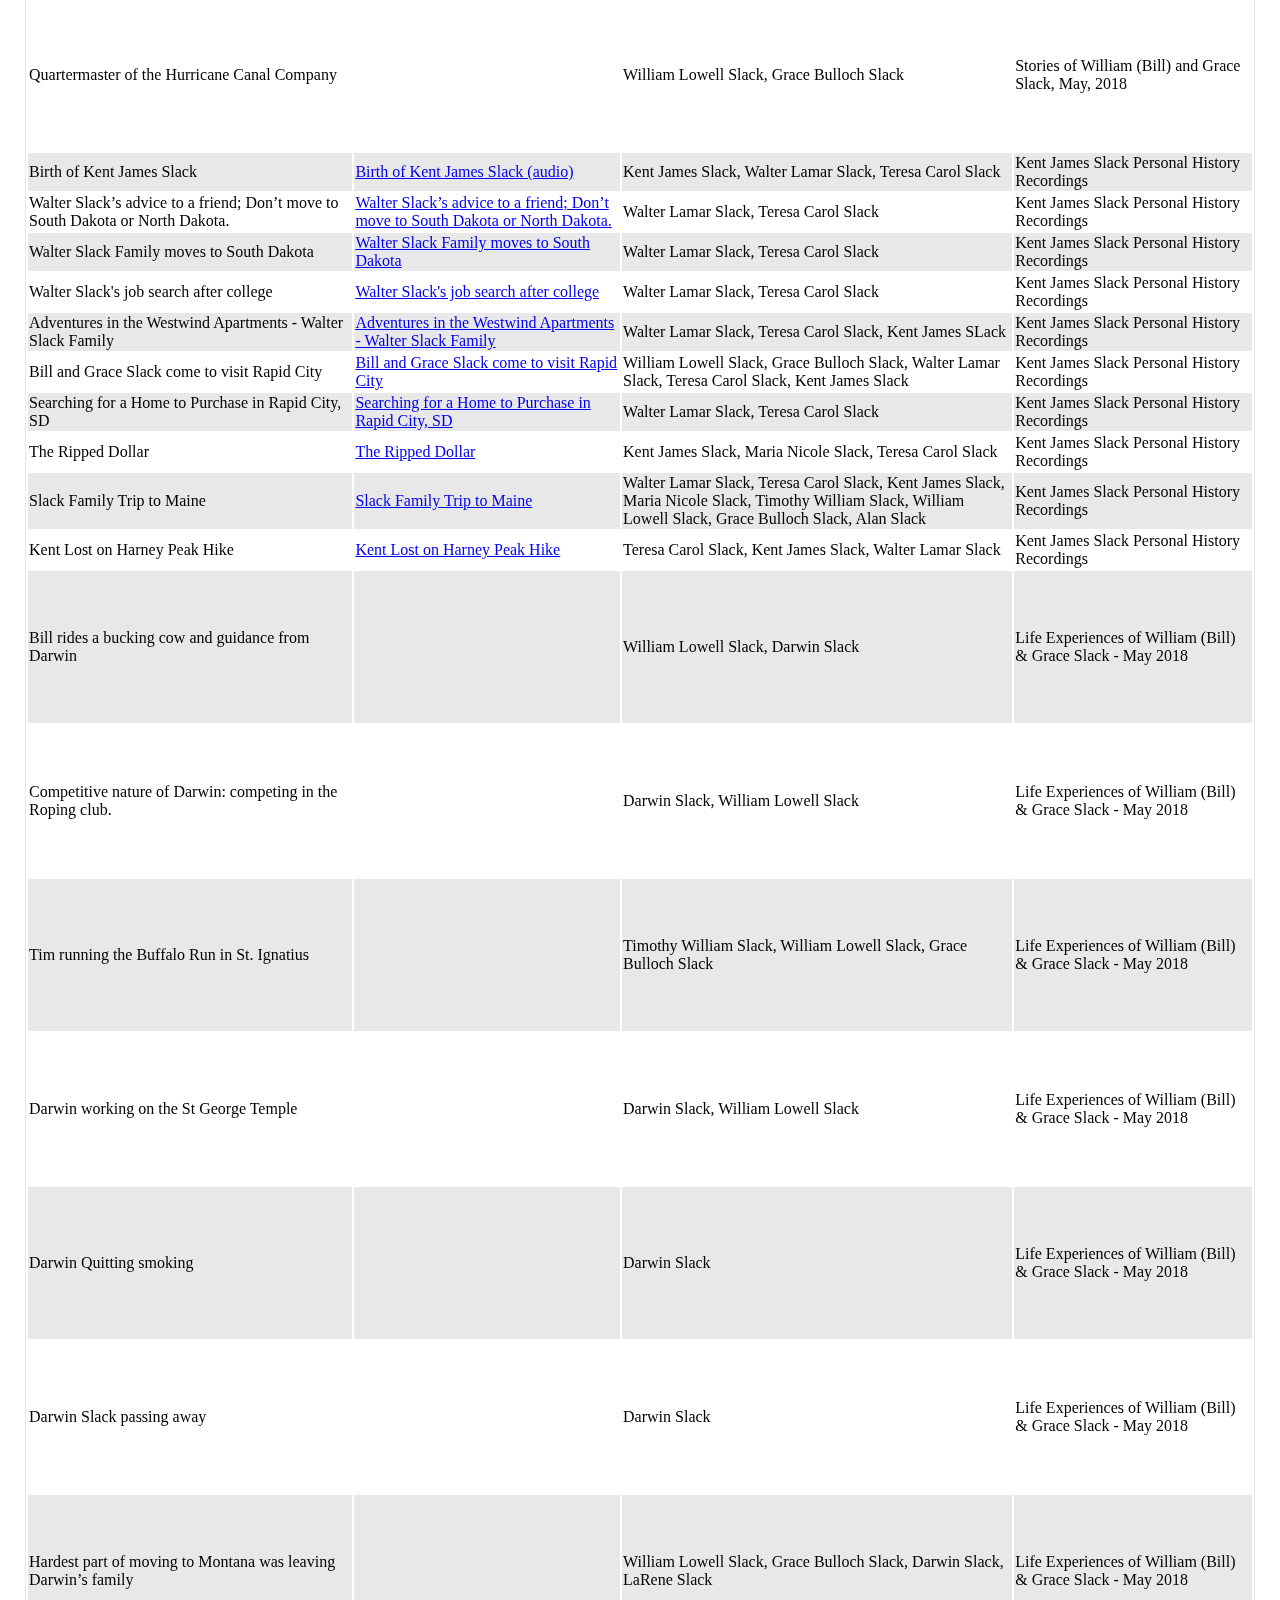
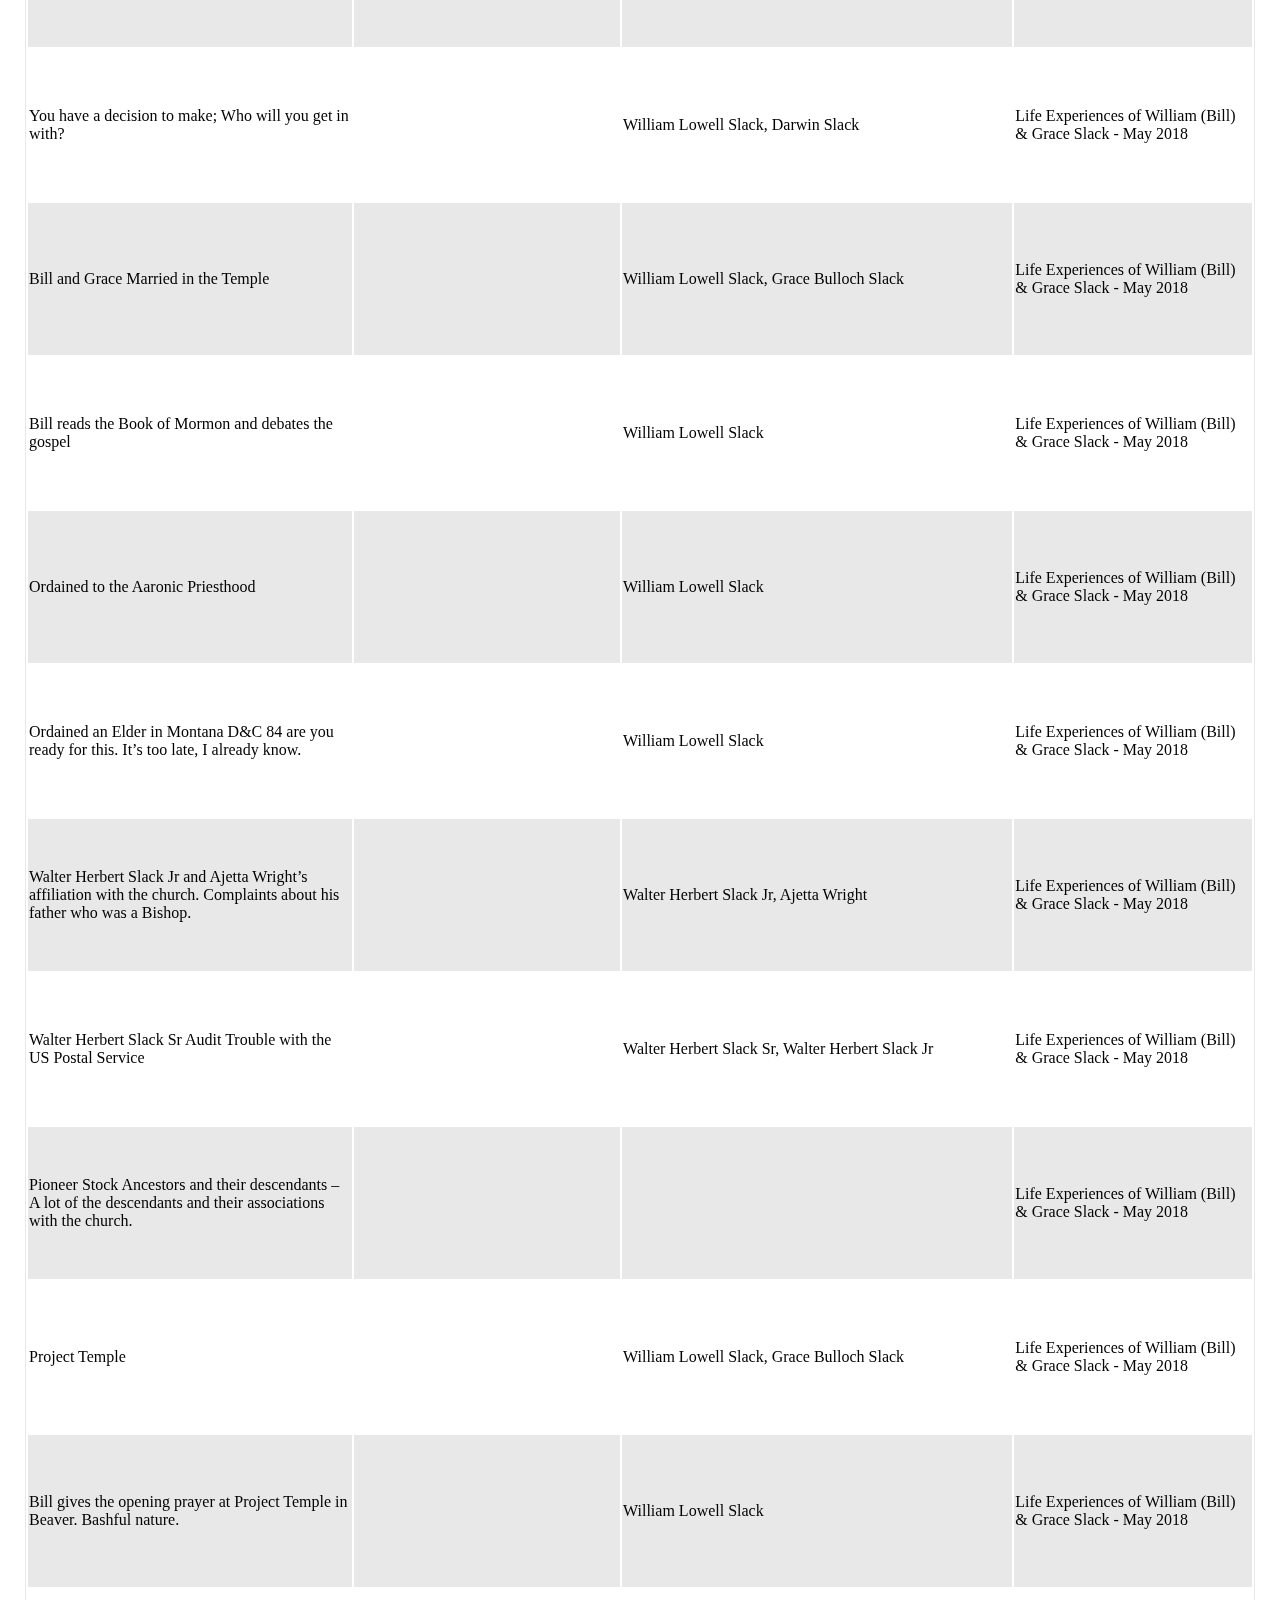
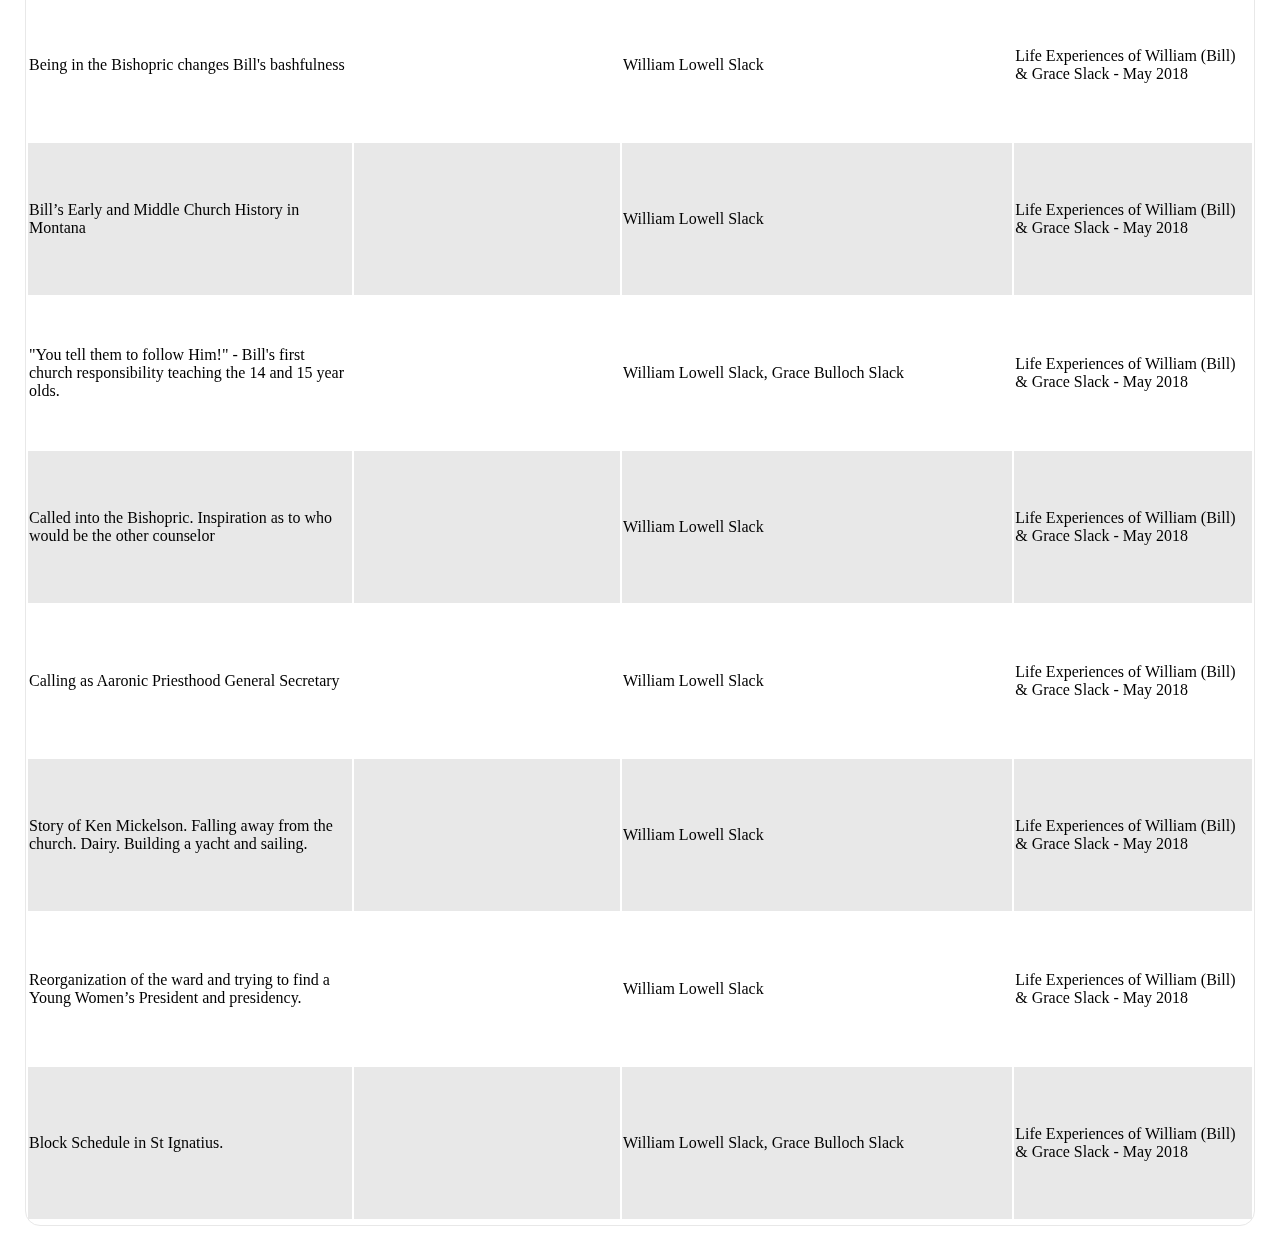
<file: familyhistory/SlackFamilyStories.html>
<script>
    function filter(searchFieldName,column){
        var input, filter, table, tr, td, i;
        input = document.getElementById(searchFieldName);
        filter = input.value.toUpperCase();
        table = document.getElementById("storiesTable");
        tr=table.getElementsByTagName("tr");
        
        for(i = 0; i < tr.length; i++)
        {
            td = tr[i].getElementsByTagName("td")[column];
            if(td)
            {
                if(td.innerHTML.toUpperCase().indexOf(filter) > -1)
                {
                    tr[i].style.display = "";
                }
                else
                {
                    tr[i].style.display = "none";
                }
            }
        }
    }
</script>

<html>
    <title>Slack Family Stories</title>
    <meta charset="UTF-8">
    <meta name="viewport" content="width=device-width, initial-scale=1">
    <!--<link rel="stylesheet" href="../kentslack.css">
    <link rel="stylesheet" href="../black_theme.css">-->
    <link rel="stylesheet" href="SlackFamilyHistory.css">
    <link rel="stylesheet" href="https://cdnjs.cloudflare.com/ajax/libs/font-awesome/4.7.0/css/font-awesome.min.css">
    <body>
        <!--<iframe src="https://www.youtube.com/embed/67SWXDELAcE?rel=0&amp;start=25&amp;end=55" frameborder="0" allow="autoplay; encrypted-media" allowfullscreen></iframe>-->
        <!---<h3>Bill & Grace Stealing Peaches</h3>
        <iframe src="https://www.youtube.com/embed/67SWXDELAcE?rel=0&amp;start=537;end=815" frameborder="0" allow="autoplay; encrypted-media" allowfullscreen></iframe>
        <h3>Walter Herbert Slack Jr and the Watermelon Thieves</h3>
        <iframe src="https://www.youtube.com/embed/67SWXDELAcE?rel=0&amp;start=85;end=535" frameborder="0" allow="autoplay; encrypted-media" allowfullscreen></iframe>--->
    
    
    <table id="storiesTable">
        <tr>
            <th>Story Title<br /><input type="text" id="titleSearch" onkeyup="filter('titleSearch',0)" placeholder="Search title"></th>
            <th>Recorded Story<br /><input type="text" id="storySearch" onkeyup="filter('storySearch',1)" placeholder="Search story"></th>
            <th>People Involved<br /><input type="text" id="peopleSearch" onkeyup="filter('peopleSearch',2)" placeholder="Search people for"></th>
            <th>Source<br /><input type="text" id="sourceSearch" onkeyup="filter('sourceSearch',3)" placeholder="Search source"></th>
        </tr>
        <tr>
            <td>Description of Ajetta Wright Slack</td>
            <td><iframe src="https://www.youtube.com/embed/67SWXDELAcE?rel=0&amp;start=2751;end=3177" frameborder="0" allow="autoplay; encrypted-media" allowfullscreen></iframe></td>
            <td>Ajetta Wright Slack</td>
            <td>Bill Grace and Alan Slack Interview - 1995</td>
        </tr>
        <tr>
            <td>Grandpa Miller going to Nevada to find work</td>
            <td><iframe src="https://www.youtube.com/embed/67SWXDELAcE?rel=0&amp;start=3677;end=4075" frameborder="0" allow="autoplay; encrypted-media" allowfullscreen></iframe></td>
            <td>Albert Edwin Miller</td>
            <td>Bill Grace and Alan Slack Interview - 1995</td>
        </tr>
        <tr>
            <td>First Time Seeing his horse Eureka</td>
            <td><iframe src="https://www.youtube.com/embed/67SWXDELAcE?rel=0&amp;start=969;end=1200" frameborder="0" allow="autoplay; encrypted-media" allowfullscreen></iframe></td>
            <td>Alan Slack</td>
            <td>Bill Grace and Alan Slack Interview - 1995</td>
        </tr>
        <tr>
            <td>William Lowell Slack & Grace Bulloch Slack Stealing Peaches</td>
            <td><iframe src="https://www.youtube.com/embed/67SWXDELAcE?rel=0&amp;start=537;end=815" frameborder="0" allow="autoplay; encrypted-media" allowfullscreen></iframe></td>
            <td>William Lowell Slack, Grace Bulloch Slack</td>
            <td>Bill Grace and Alan Slack Interview - 1995</td>
        </tr>
        <tr>
            <td>How William Lowell Slack and Grace Bulloch Slack first met</td>
            <td><iframe src="https://www.youtube.com/embed/67SWXDELAcE?rel=0&amp;start=2375;end=2660" frameborder="0" allow="autoplay; encrypted-media" allowfullscreen></iframe></td>
            <td>William Lowell Slack, Grace Bulloch Slack</td>
            <td>Bill Grace and Alan Slack Interview - 1995</td>
        </tr>
        <tr>
            <td>Lightning at the Grand Canyon - William Lowell Slack & Grace Bulloch Slack Courting</td>
            <td><iframe src="https://www.youtube.com/embed/67SWXDELAcE?rel=0&amp;start=2660;end=2751" frameborder="0" allow="autoplay; encrypted-media" allowfullscreen></iframe></td>
            <td>William Lowell Slack, Grace Bulloch Slack</td>
            <td>Bill Grace and Alan Slack Interview - 1995</td>
        </tr>
        <tr>
            <td>Easter Picnic in St George</td>
            <td><iframe src="https://www.youtube.com/embed/67SWXDELAcE?rel=0&amp;start=3177;end=3375" frameborder="0" allow="autoplay; encrypted-media" allowfullscreen></iframe></td>
            <td>William Lowell Slack, Grace Bulloch Slack</td>
            <td>Bill Grace and Alan Slack Interview - 1995</td>
        </tr>
        <tr>
            <td>Christmas in Beaver, UT - Ring around the Tree</td>
            <td><iframe src="https://www.youtube.com/embed/67SWXDELAcE?rel=0&amp;start=4398;end=4620" frameborder="0" allow="autoplay; encrypted-media" allowfullscreen></iframe></td>
            <td>William Lowell Slack, Grace Bulloch Slack</td>
            <td>Bill Grace and Alan Slack Interview - 1995</td>
        </tr>
        <tr>
            <td>Driving Cattle Home from Kolob</td>
            <td><iframe src="https://www.youtube.com/embed/67SWXDELAcE?rel=0&amp;start=4443;end=5479" frameborder="0" allow="autoplay; encrypted-media" allowfullscreen></iframe></td>
            <td>William Lowell Slack, Grace Bulloch Slack</td>
            <td>Bill Grace and Alan Slack Interview - 1995</td>
        </tr>
        <tr>
            <td>Horse running away with William Lowell Slack as a boy</td>
            <td><iframe src="https://www.youtube.com/embed/67SWXDELAcE?rel=0&amp;start=1365;end=1765" frameborder="0" allow="autoplay; encrypted-media" allowfullscreen></iframe></td>
            <td>William Lowell Slack</td>
            <td>Bill Grace and Alan Slack Interview - 1995</td>
        </tr>
        <tr>
            <td>Opportunity to Train as a Jockey</td>
            <td><iframe src="https://www.youtube.com/embed/67SWXDELAcE?rel=0&amp;start=1765;end=2015" frameborder="0" allow="autoplay; encrypted-media" allowfullscreen></iframe></td>
            <td>William Lowell Slack</td>
            <td>Bill Grace and Alan Slack Interview - 1995</td>
        </tr>
        <tr>
            <td>William Lowell Slack describing how they learned horsemanship</td>
            <td><iframe src="https://www.youtube.com/embed/67SWXDELAcE?rel=0&amp;start=2015;end=2125" frameborder="0" allow="autoplay; encrypted-media" allowfullscreen></iframe></td>
            <td>William Lowell Slack</td>
            <td>Bill Grace and Alan Slack Interview - 1995</td>
        </tr>
        <tr>
            <td>Cowboy Stories: Numbin' Stick</td>
            <td><iframe src="https://www.youtube.com/embed/67SWXDELAcE?rel=0&amp;start=4087;end=4398" frameborder="0" allow="autoplay; encrypted-media" allowfullscreen></iframe></td>
            <td>William Lowell Slack</td>
            <td>Bill Grace and Alan Slack Interview - 1995</td>
        </tr>
        <tr>
            <td>Grace Bulloch Slack's Star Print Dress</td>
            <td><iframe src="https://www.youtube.com/embed/67SWXDELAcE?rel=0&amp;start=823;end=942" frameborder="0" allow="autoplay; encrypted-media" allowfullscreen></iframe></td>
            <td>Grace Bulloch Slack</td>
            <td>Bill Grace and Alan Slack Interview - 1995</td>
        </tr>
        <tr>
            <td>Riding skills of Richard Wright</td>
            <td><iframe src="https://www.youtube.com/embed/67SWXDELAcE?rel=0&amp;start=2125;end=2235" frameborder="0" allow="autoplay; encrypted-media" allowfullscreen></iframe></td>
            <td>Richard Wright</td>
            <td>Bill Grace and Alan Slack Interview - 1995</td>
        </tr>
        <tr>
            <td>Grandpa Richard Wright Comes Courting to Rockville</td>
            <td><iframe src="https://www.youtube.com/embed/67SWXDELAcE?rel=0&amp;start=2235;end=2375" frameborder="0" allow="autoplay; encrypted-media" allowfullscreen></iframe></td>
            <td>Richard Wright, Annie Spendlove</td>
            <td>Bill Grace and Alan Slack Interview - 1995</td>
        </tr>
        <tr>
            <td>Walter Herbert Slack Jr and the Watermelon Thieves</td>
            <td><iframe src="https://www.youtube.com/embed/67SWXDELAcE?rel=0&amp;start=85;end=535" frameborder="0" allow="autoplay; encrypted-media" allowfullscreen></iframe></td>
            <td>Walter Herbert Slack Jr.</td>
            <td>Bill Grace and Alan Slack Interview - 1995</td>
        </tr>
        <tr>
            <td>Brief description of Walter Herbert Slack Jr. ranch and farm</td>
            <td><iframe src="https://www.youtube.com/embed/67SWXDELAcE?rel=0&amp;start=2936;end=3100" frameborder="0" allow="autoplay; encrypted-media" allowfullscreen></iframe></td>
            <td>Walter Herbert Slack Jr.</td>
            <td>Bill Grace and Alan Slack Interview - 1995</td>
        </tr>
        <tr>
            <td>Spurs of Walter Herbert Slack Jr.</td>
            <td><iframe src="https://www.youtube.com/embed/67SWXDELAcE?rel=0&amp;start=3375;end=3635" frameborder="0" allow="autoplay; encrypted-media" allowfullscreen></iframe></td>
            <td>Walter Herbert Slack Jr.</td>
            <td>Bill Grace and Alan Slack Interview - 1995</td>
        </tr>
        <tr>
            <td>Bow Legs at the Dixie Roundup</td>
            <td><iframe src="https://www.youtube.com/embed/67SWXDELAcE?rel=0&amp;start=1236;end=1365" frameborder="0" allow="autoplay; encrypted-media" allowfullscreen></iframe></td>
            <td>Walter Herbert Slack Jr., William Lowell Slack</td>
            <td>Bill Grace and Alan Slack Interview - 1995</td>
        </tr>
        <tr>
            <td>Walter Herbert Slack Jr's Horsemanship: Difficult Horse</td>
            <td><iframe src="https://youtube.com/embed/rspFwKBP0tk?rel=0&amp;start=115;end=497" frameborder="0" allow="autoplay; encrypted-media" allowfullscreen></iframe></td>
            <td>Walter Herbert Slack Jr, Darwin Slack</td>
            <td>Darwin and LaRene Slack Interview - 1994</td>
        </tr>
        <tr>
            <td>Darwin and LaRene describe Walter Herber Slack Jr and Ajetta Wright Slack.</td>
            <td><iframe src="https://youtube.com/embed/rspFwKBP0tk?rel=0&amp;start=990;end=1932" frameborder="0" allow="autoplay; encrypted-media" allowfullscreen></iframe></td>
            <td></td>
            <td>Darwin and LaRene Slack Interview - 1994</td>
        </tr>
        <tr>
            <td>Care for animals of Walter Herbert Slack Jr</td>
            <td><iframe src="https://www.youtube.com/embed/rspFwKBP0tk?rel=0&amp;start=525;end=570" frameborder="0" allow="autoplay; encrypted-media" allowfullscreen></iframe></td>
            <td>Walter Herbert Slack Jr</td>
            <td>Darwin and LaRene Slack Interview - 1994</td>
        </tr>
        <tr>
            <td>Horsemanship of Ajetta Wright</td>
            <td><iframe src="https://www.youtube.com/embed/rspFwKBP0tk?rel=0&amp;start=570;end=621" frameborder="0" allow="autoplay; encrypted-media" allowfullscreen></iframe></td>
            <td>Ajetta Wright Slack</td>
            <td>Darwin and LaRene Slack Interview - 1994</td>
        </tr>
        <tr>
            <td>When and Where Walter Herbert Slack Jr and Ajetta Wright were born </td>
            <td><iframe src="https://www.youtube.com/embed/rspFwKBP0tk?rel=0&amp;start=621;end=708" frameborder="0" allow="autoplay; encrypted-media" allowfullscreen></iframe></td>
            <td>Walter Herbert Slack Jr., Ajetta Wright Slack</td>
            <td>Darwin and LaRene Slack Interview - 1994</td>
        </tr>
        <tr>
            <td>Ajetta Wright wins a Horse Race on Walter Herbert Slack Jr's horse Socks</td>
            <td><iframe src="https://www.youtube.com/embed/rspFwKBP0tk?rel=0&amp;start=722;end=845" frameborder="0" allow="autoplay; encrypted-media" allowfullscreen></iframe></td>
            <td>Walter Herbert Slack Jr., Ajetta Wright Slack</td>
            <td>Darwin and LaRene Slack Interview - 1994</td>
        </tr>
        <tr>
            <td>Ajetta Wright's growing experiments</td>
            <td><iframe src="https://www.youtube.com/embed/rspFwKBP0tk?rel=0&amp;start=845;end=978" frameborder="0" allow="autoplay; encrypted-media" allowfullscreen></iframe></td>
            <td>Ajetta Wright Slack</td>
            <td>Darwin and LaRene Slack Interview - 1994</td>
        </tr>
        <tr>
            <td>LaRene's thoughts on Walt Herbert Slack Jr and Ajetta Wright</td>
            <td><iframe src="https://www.youtube.com/embed/rspFwKBP0tk?rel=0&amp;start=1008;end=1350" frameborder="0" allow="autoplay; encrypted-media" allowfullscreen></iframe></td>
            <td>Walter Herbert Slack Jr., Ajetta Wright Slack</td>
            <td>Darwin and LaRene Slack Interview - 1994</td>
        </tr>
        <tr>
            <td>Reading of Ajetta Wright and Walter Herbert Slack Jr</td>
            <td><iframe src="https://www.youtube.com/embed/rspFwKBP0tk?rel=0&amp;start=1301;end=1455" frameborder="0" allow="autoplay; encrypted-media" allowfullscreen></iframe></td>
            <td>Walter Herbert Slack Jr., Ajetta Wright Slack</td>
            <td>Darwin and LaRene Slack Interview - 1994</td>
        </tr>
        <tr>
            <td>Walter Herbert Slack Jr on religion</td>
            <td><iframe src="https://www.youtube.com/embed/rspFwKBP0tk?rel=0&amp;start=1350;end=1530" frameborder="0" allow="autoplay; encrypted-media" allowfullscreen></iframe></td>
            <td>Walter Herbert Slack Jr.</td>
            <td>Darwin and LaRene Slack Interview - 1994</td>
        </tr>
        <tr>
            <td>Sickness and Passing of Walter Herbert Slack Jr</td>
            <td><iframe src="https://www.youtube.com/embed/rspFwKBP0tk?rel=0&amp;start=3620;end=4295" frameborder="0" allow="autoplay; encrypted-media" allowfullscreen></iframe></td>
            <td>Walter Herbert Slack Jr, Ajetta Wright, Darwin Slack, William Slack</td>
            <td>Darwin and LaRene Slack Interview - 1994</td>
        </tr>
        <tr>
            <td>Family Dogs of Walter Herbert Slack Jr</td>
            <td><iframe src="https://www.youtube.com/embed/rspFwKBP0tk?rel=0&amp;start=1932;end=2205" frameborder="0" allow="autoplay; encrypted-media" allowfullscreen></iframe></td>
            <td>Walter Herbert Slack Jr, Ajetta Wright, Darwin Slack</td>
            <td>Darwin and LaRene Slack Interview - 1994</td>
        </tr>
        <tr>
            <td>Nothing Walter Herbert Slack Jr couldn't do</td>
            <td><iframe src="https://www.youtube.com/embed/rspFwKBP0tk?rel=0&amp;start=2205;end=2650" frameborder="0" allow="autoplay; encrypted-media" allowfullscreen></iframe></td>
            <td>Walter Herbert Slack Jr, Darwin Slack</td>
            <td>Darwin and LaRene Slack Interview - 1994</td>
        </tr>
        <tr>
            <td>Cooking in the Walter Herbert Slack Jr and Ajetta Wright Family</td>
            <td><iframe src="https://www.youtube.com/embed/rspFwKBP0tk?rel=0&amp;start=2650;end=2775" frameborder="0" allow="autoplay; encrypted-media" allowfullscreen></iframe></td>
            <td>Walter Herbert Slack Jr, Ajetta Wright, Darwin Slack</td>
            <td>Darwin and LaRene Slack Interview - 1994</td>
        </tr>
        <tr>
            <td>Walter and Ajetta worked together all the time</td>
            <td><iframe src="https://www.youtube.com/embed/rspFwKBP0tk?rel=0&amp;start=2775;end=2819" frameborder="0" allow="autoplay; encrypted-media" allowfullscreen></iframe></td>
            <td>Walter Herbert Slack Jr, Darwin Slack</td>
            <td>Darwin and LaRene Slack Interview - 1994</td>
        </tr>
        <tr>
            <td>Spraying chemicals for their crops and fruit</td>
            <td><iframe src="https://www.youtube.com/embed/rspFwKBP0tk?rel=0&amp;start=2819;end=3215" frameborder="0" allow="autoplay; encrypted-media" allowfullscreen></iframe></td>
            <td>Walter Herbert Slack Jr, Darwin Slack</td>
            <td>Darwin and LaRene Slack Interview - 1994</td>
        </tr>
        <tr>
            <td>How Darwin and LaRene met</td>
            <td><iframe src="https://www.youtube.com/embed/rspFwKBP0tk?rel=0&amp;start=3215;end=3395" frameborder="0" allow="autoplay; encrypted-media" allowfullscreen></iframe></td>
            <td>Darwin Slack, LaRene Slack</td>
            <td>Darwin and LaRene Slack Interview - 1994</td>
        </tr>
        <tr>
            <td>News arrives of Curtis grabbing the electric fence</td>
            <td><iframe src="https://www.youtube.com/embed/rspFwKBP0tk?rel=0&amp;start=3420;end=3506" frameborder="0" allow="autoplay; encrypted-media" allowfullscreen></iframe></td>
            <td>Curtis Slack, Darwin Slack, LaRene Slack, Walter Lamar Slack, Teresa Slack</td>
            <td>Darwin and LaRene Slack Interview - 1994</td>
        </tr>
        <tr>
            <td>Checking the electric fence around the strawberry patch</td>
            <td><iframe src="https://www.youtube.com/embed/rspFwKBP0tk?rel=0&amp;start=3506;end=3620" frameborder="0" allow="autoplay; encrypted-media" allowfullscreen></iframe></td>
            <td>Darwin Slack, Walter Herbert Slack Jr</td>
            <td>Darwin and LaRene Slack Interview - 1994</td>
        </tr>
        <tr>
            <td>Death of Walter Herbert Slack Jr and the events surrounding it</td>
            <td><iframe src="https://www.youtube.com/embed/rspFwKBP0tk?rel=0&amp;start=3620;end=4295" frameborder="0" allow="autoplay; encrypted-media" allowfullscreen></iframe></td>
            <td>Walter Herbert Slack Jr, Ajetta Wright Slack, Darwin Slack, William Lowell Slack</td>
            <td>Darwin and LaRene Slack Interview - 1994</td>
        </tr>
        <tr>
            <td>Ajetta's goiter operation and health challenges</td>
            <td><iframe src="https://www.youtube.com/embed/rspFwKBP0tk?rel=0&amp;start=4295;end=4586" frameborder="0" allow="autoplay; encrypted-media" allowfullscreen></iframe></td>
            <td>Ajetta Wright Slack, Walter Herbert Slack Jr, Darwin Slack</td>
            <td>Darwin and LaRene Slack Interview - 1994</td>
        </tr>
        <tr>
            <td>Ajetta's thoughts on her daughter in laws: LaRene and Grace Bulloch Slack</td>
            <td><iframe src="https://www.youtube.com/embed/rspFwKBP0tk?rel=0&amp;start=4570;end=4800" frameborder="0" allow="autoplay; encrypted-media" allowfullscreen></iframe></td>
            <td>Ajetta Wright Slack, LaRene Slack, Grace Bulloch Slack</td>
            <td>Darwin and LaRene Slack Interview - 1994</td>
        </tr>
        <tr>
            <td>Sickness and Passing of Ajetta Wright</td>
            <td><iframe src="https://www.youtube.com/embed/rspFwKBP0tk?rel=0&amp;start=4858;end=5028" frameborder="0" allow="autoplay; encrypted-media" allowfullscreen></iframe></td>
            <td>Ajetta Wright Slack, Darwin Slack, William Slack</td>
            <td>Darwin and LaRene Slack Interview - 1994</td>
        </tr>
        <tr>
            <td>Grace Bulloch Slack and Susan Slack</td>
            <td><iframe src="https://www.youtube.com/embed/rspFwKBP0tk?rel=0&amp;start=5028;end=5125" frameborder="0" allow="autoplay; encrypted-media" allowfullscreen></iframe></td>
            <td>Grace Bulloch Slack, Susan Slack</td>
            <td>Darwin and LaRene Slack Interview - 1994</td>
        </tr>
        <tr>
            <td>Buying a Suit for the Wedding of William & Grace Bulloch Slack</td>
            <td><iframe src="https://www.youtube.com/embed/rspFwKBP0tk?rel=0&amp;start=5125;end=5190" frameborder="0" allow="autoplay; encrypted-media" allowfullscreen></iframe></td>
            <td>Darwin Slack, LaRene Slack, Grace Bulloch Slack, William Slack, Susan Slack</td>
            <td>Darwin and LaRene Slack Interview - 1994</td>
        </tr>
        <tr>
            <td>Work as a Quartermaster of the Hurricane Canal Company</td>
            <td><iframe src="https://www.youtube.com/embed/IEKYy_p_WOI?rel=0&amp;start=135;end=230" frameborder="0" allow="autoplay; encrypted-media" allowfullscreen></iframe></td>
            <td>William Lowell Slack</td>
            <td>Interview with William Lowell Slack - 2014</td>
        </tr>
        <tr>
            <td>Work for the Soil Conservation Service and moving to Beaver</td>
            <td><iframe src="https://www.youtube.com/embed/IEKYy_p_WOI?rel=0&amp;start=230;end=300" frameborder="0" allow="autoplay; encrypted-media" allowfullscreen></iframe></td>
            <td>William Lowell Slack</td>
            <td>Interview with William Lowell Slack - 2014</td>
        </tr>
        <tr>
            <td>Searching for Ranch in Montana</td>
            <td><iframe src="https://www.youtube.com/embed/IEKYy_p_WOI?rel=0&amp;start=300;end=740" frameborder="0" allow="autoplay; encrypted-media" allowfullscreen></iframe></td>
            <td>William Lowell Slack, Grace Bulloch Slack</td>
            <td>Interview with William Lowell Slack - 2014</td>
        </tr>
        <tr>
            <td>Job helping dairy farmer</td>
            <td><iframe src="https://www.youtube.com/embed/IEKYy_p_WOI?rel=0&amp;start=820;end=920" frameborder="0" allow="autoplay; encrypted-media" allowfullscreen></iframe></td>
            <td>William Lowell Slack</td>
            <td>Interview with William Lowell Slack - 2014</td>
        </tr>
        <tr>
            <td>Working on neighbor's ranch</td>
            <td><iframe src="https://www.youtube.com/embed/IEKYy_p_WOI?rel=0&amp;start=920;end=975" frameborder="0" allow="autoplay; encrypted-media" allowfullscreen></iframe></td>
            <td>William Lowell Slack</td>
            <td>Interview with William Lowell Slack - 2014</td>
        </tr>
        <tr>
            <td>Working in the Lumber Mills</td>
            <td><iframe src="https://www.youtube.com/embed/IEKYy_p_WOI?rel=0&amp;start=975;end=1455" frameborder="0" allow="autoplay; encrypted-media" allowfullscreen></iframe></td>
            <td>William Lowell Slack</td>
            <td>Interview with William Lowell Slack - 2014</td>
        </tr>
        <tr>
            <td>Working for the Power and Irrigation Projects</td>
            <td><iframe src="https://www.youtube.com/embed/IEKYy_p_WOI?rel=0&amp;start=1455;end=1580" frameborder="0" allow="autoplay; encrypted-media" allowfullscreen></iframe></td>
            <td>William Lowell Slack</td>
            <td>Interview with William Lowell Slack - 2014</td>
        </tr>
        <tr>
            <td>History of the Mission Valley Area and Water Rights</td>
            <td><iframe src="https://www.youtube.com/embed/IEKYy_p_WOI?rel=0&amp;start=1580;end=2230" frameborder="0" allow="autoplay; encrypted-media" allowfullscreen></iframe></td>
            <td>William Lowell Slack</td>
            <td>Interview with William Lowell Slack - 2014</td>
        </tr>
        <tr>
            <td>Expansion of the Doubleshoe Ranch</td>
            <td><iframe src="https://www.youtube.com/embed/IEKYy_p_WOI?rel=0&amp;start=2230;end=2400" frameborder="0" allow="autoplay; encrypted-media" allowfullscreen></iframe></td>
            <td>William Lowell Slack</td>
            <td>Interview with William Lowell Slack - 2014</td>
        </tr>
        <tr>
            <td>Walter, Diane, and Alan Slack in College. Expanding the ranch for Alan</td>
            <td><iframe src="https://www.youtube.com/embed/IEKYy_p_WOI?rel=0&amp;start=2400;end=2515" frameborder="0" allow="autoplay; encrypted-media" allowfullscreen></iframe></td>
            <td>William Lowell Slack, Alan Slack</td>
            <td>Interview with William Lowell Slack - 2014</td>
        </tr>
        <tr>
            <td>Private water rights of the Creek Property. History of Fort Connah and the canal to the north.</td>
            <td><iframe src="https://www.youtube.com/embed/IEKYy_p_WOI?rel=0&amp;start=2515;end=2932" frameborder="0" allow="autoplay; encrypted-media" allowfullscreen></iframe></td>
            <td>William Lowell Slack</td>
            <td>Interview with William Lowell Slack - 2014</td>
        </tr>
        <tr>
            <td>Life lessons from water rights issues. Adversity, growth, and controversy</td>
            <td><iframe src="https://www.youtube.com/embed/IEKYy_p_WOI?rel=0&amp;start=2932;end=3040" frameborder="0" allow="autoplay; encrypted-media" allowfullscreen></iframe></td>
            <td>William Lowell Slack</td>
            <td>Interview with William Lowell Slack - 2014</td>
        </tr>
        <tr>
            <td>Water rights issues in Hurricane, and efforts to tame the Virgin River</td>
            <td><iframe src="https://www.youtube.com/embed/IEKYy_p_WOI?rel=0&amp;start=3040;end=3465" frameborder="0" allow="autoplay; encrypted-media" allowfullscreen></iframe></td>
            <td>William Lowell Slack</td>
            <td>Interview with William Lowell Slack - 2014</td>
        </tr>
        <tr>
            <td>Inclinations and motivations of Walter Herbert Slack Jr</td>
            <td><iframe src="https://www.youtube.com/embed/IEKYy_p_WOI?rel=0&amp;start=3465;end=3575" frameborder="0" allow="autoplay; encrypted-media" allowfullscreen></iframe></td>
            <td>William Lowell Slack, Walter Herbert Slack Jr</td>
            <td>Interview with William Lowell Slack - 2014</td>
        </tr>
        <tr>
            <td>Education and attitudes towards education</td>
            <td><iframe src="https://www.youtube.com/embed/IEKYy_p_WOI?rel=0&amp;start=3610;end=3800" frameborder="0" allow="autoplay; encrypted-media" allowfullscreen></iframe></td>
            <td>William Lowell Slack, Ajetta Wright, Darwin Slack, Walter Herber Slack Jr</td>
            <td>Interview with William Lowell Slack - 2014</td>
        </tr>
        <tr>
            <td>Darwin falls off horse with Ajetta Wright Slack</td>
            <td>Coming Soon</td>
            <td>Ajetta Wright Slack, Darwin Slack</td>
            <td>Bill and Grace Slack's Antique Room Tour - 2018</td>
        </tr>
        <tr>
            <td>Soil Conservation Service & Moving to Beaver, UT</td>
            <td><iframe src="https://www.youtube.com/embed/D_ChxdUm7Yo?rel=0&amp;start=0;end=63" frameborder="0" allow="autoplay; encrypted-media" allowfullscreen></iframe></td>
            <td>William Lowell Slack, Grace Bulloch Slack</td>
            <td>Stories of William (Bill) and Grace Slack, May, 2018</td>
        </tr>
        <tr>
            <td>Employment in Montana – Power and Irrigation Projects</td>
            <td><iframe src="https://www.youtube.com/embed/D_ChxdUm7Yo?rel=0&amp;start=60;end=134" frameborder="0" allow="autoplay; encrypted-media" allowfullscreen></iframe></td>
            <td>William Lowell Slack, Grace Bulloch Slack</td>
            <td>Stories of William (Bill) and Grace Slack, May, 2018</td>
        </tr>
        <tr>
            <td>Ranching in Montana while working various jobs</td>
            <td><iframe src="https://www.youtube.com/embed/D_ChxdUm7Yo?rel=0&amp;start=134;end=292" frameborder="0" allow="autoplay; encrypted-media" allowfullscreen></iframe></td>
            <td>William Lowell Slack, Grace Bulloch Slack</td>
            <td>Stories of William (Bill) and Grace Slack, May, 2018</td>
        </tr>
        <tr>
            <td>Ranching is hard work</td>
            <td><iframe src="https://www.youtube.com/embed/D_ChxdUm7Yo?rel=0&amp;start=224;end=292" frameborder="0" allow="autoplay; encrypted-media" allowfullscreen></iframe></td>
            <td>William Lowell Slack, Grace Bulloch Slack</td>
            <td>Stories of William (Bill) and Grace Slack, May, 2018</td>
        </tr>
        <tr>
            <td>Grace and Bill's experience with Doctors</td>
            <td><iframe src="https://www.youtube.com/embed/D_ChxdUm7Yo?rel=0&amp;start=292;end=339" frameborder="0" allow="autoplay; encrypted-media" allowfullscreen></iframe></td>
            <td>William Lowell Slack, Grace Bulloch Slack</td>
            <td>Stories of William (Bill) and Grace Slack, May, 2018</td>
        </tr>
        <tr>
            <td>Driving in Texas and hitting a snow storm</td>
            <td><iframe src="https://www.youtube.com/embed/D_ChxdUm7Yo?rel=0&amp;start=345;end=549" frameborder="0" allow="autoplay; encrypted-media" allowfullscreen></iframe></td>
            <td>William Lowell Slack</td>
            <td>Stories of William (Bill) and Grace Slack, May, 2018</td>
        </tr>
        <tr>
            <td>Cornflakes in the Laundry</td>
            <td><iframe src="https://www.youtube.com/embed/D_ChxdUm7Yo?rel=0&amp;start=555;end=619" frameborder="0" allow="autoplay; encrypted-media" allowfullscreen></iframe></td>
            <td>Grace Bulloch Slack</td>
            <td>Stories of William (Bill) and Grace Slack, May, 2018</td>
        </tr>
        <tr>
            <td>Alan loses his bottle and gets weaned</td>
            <td><iframe src="https://www.youtube.com/embed/D_ChxdUm7Yo?rel=0&amp;start=619;end=686" frameborder="0" allow="autoplay; encrypted-media" allowfullscreen></iframe></td>
            <td>William Lowell Slack, Grace Bulloch Slack, Alan Slack</td>
            <td>Stories of William (Bill) and Grace Slack, May, 2018</td>
        </tr>
        <tr>
            <td>A Friend weans their youngest boy with cowboy boots</td>
            <td><iframe src="https://www.youtube.com/embed/D_ChxdUm7Yo?rel=0&amp;start=693;end=740" frameborder="0" allow="autoplay; encrypted-media" allowfullscreen></iframe></td>
            <td>William Lowell Slack, Grace Bulloch Slack</td>
            <td>Stories of William (Bill) and Grace Slack, May, 2018</td>
        </tr>
        <tr>
            <td>Joking about being the Bishop of Hurricane</td>
            <td><iframe src="https://www.youtube.com/embed/D_ChxdUm7Yo?rel=0&amp;start=779;end=927" frameborder="0" allow="autoplay; encrypted-media" allowfullscreen></iframe></td>
            <td>William Lowell Slack</td>
            <td>Stories of William (Bill) and Grace Slack, May, 2018</td>
        </tr>
        <tr>
            <td>Diane's first day of school</td>
            <td><iframe src="https://www.youtube.com/embed/D_ChxdUm7Yo?rel=0&amp;start=927;end=1002" frameborder="0" allow="autoplay; encrypted-media" allowfullscreen></iframe></td>
            <td>Grace Bulloch Slack, Diane Slack</td>
            <td>Stories of William (Bill) and Grace Slack, May, 2018</td>
        </tr>
        <tr>
            <td>Slack Family affiliation with the Hurricane Canal</td>
            <td><iframe src="https://www.youtube.com/embed/D_ChxdUm7Yo?rel=0&amp;start=1017;end=1139" frameborder="0" allow="autoplay; encrypted-media" allowfullscreen></iframe></td>
            <td>William Lowell Slack, Grace Bulloch Slack</td>
            <td>Stories of William (Bill) and Grace Slack, May, 2018</td>
        </tr>
        <tr>
            <td>Quartermaster of the Hurricane Canal Company</td>
            <td><iframe src="https://www.youtube.com/embed/D_ChxdUm7Yo?rel=0&amp;start=1139;end=1587" frameborder="0" allow="autoplay; encrypted-media" allowfullscreen></iframe></td>
            <td>William Lowell Slack, Grace Bulloch Slack</td>
            <td>Stories of William (Bill) and Grace Slack, May, 2018</td>
        </tr>
        <tr>
            <td>Birth of Kent James Slack</td>
            <td><a href="https://drive.google.com/file/d/1ZoOZYRU8dwGQWQyqkvnpciAZVHFh66Bw/view?usp=sharing">Birth of Kent James Slack (audio)</a></td>
            <td>Kent James Slack, Walter Lamar Slack, Teresa Carol Slack</td>
            <td>Kent James Slack Personal History Recordings</td>
        </tr>
        <tr>
            <td>Walter Slack’s advice to a friend; Don’t move to South Dakota or North Dakota.</td>
            <td><a href="https://drive.google.com/open?id=19b3A7qnIRmj2J_l5_DeVqjcifNv6UmBr">Walter Slack’s advice to a friend; Don’t move to South Dakota or North Dakota.</a></td>
            <td>Walter Lamar Slack, Teresa Carol Slack</td>
            <td>Kent James Slack Personal History Recordings</td>
        </tr>
        <tr>
            <td>Walter Slack Family moves to South Dakota</td>
            <td><a href="https://drive.google.com/open?id=1ETgLoZu-KC4jLhgc6IOxCo6zJEofF0dw">Walter Slack Family moves to South Dakota</a></td>
            <td>Walter Lamar Slack, Teresa Carol Slack</td>
            <td>Kent James Slack Personal History Recordings</td>
        </tr>
        <tr>
            <td>Walter Slack's job search after college</td>
            <td><a href="https://drive.google.com/open?id=1S28IM7aklUx-11vCuIbUrs5UpFs6TcgH">Walter Slack's job search after college</a></td>
            <td>Walter Lamar Slack, Teresa Carol Slack</td>
            <td>Kent James Slack Personal History Recordings</td>
        </tr>
        <tr>
            <td>Adventures in the Westwind Apartments - Walter Slack Family</td>
            <td><a href="https://drive.google.com/open?id=1mQQWmhrpVTw9Q4F9O_7UGbqEFWwUkxPS">Adventures in the Westwind Apartments - Walter Slack Family</a></td>
            <td>Walter Lamar Slack, Teresa Carol Slack, Kent James SLack</td>
            <td>Kent James Slack Personal History Recordings</td>
        </tr>
        <tr>
            <td>Bill and Grace Slack come to visit Rapid City</td>
            <td><a href="https://drive.google.com/open?id=1fByLSSrANs4AJWF2OH9QOaexvA6QtcrZ">Bill and Grace Slack come to visit Rapid City</a></td>
            <td>William Lowell Slack, Grace Bulloch Slack, Walter Lamar Slack, Teresa Carol Slack, Kent James Slack</td>
            <td>Kent James Slack Personal History Recordings</td>
        </tr>
        <tr>
            <td>Searching for a Home to Purchase in Rapid City, SD</td>
            <td><a href="https://drive.google.com/open?id=1EylLeyQ74IfPLsJV9W7pmOM9h-tCy5tg">Searching for a Home to Purchase in Rapid City, SD</a></td>
            <td>Walter Lamar Slack, Teresa Carol Slack</td>
            <td>Kent James Slack Personal History Recordings</td>
        </tr>
        <tr>
            <td>The Ripped Dollar</td>
            <td><a href="https://drive.google.com/open?id=1Of2I6yh_iPMsOSi97h3X1huaR2BIaHlb">The Ripped Dollar</a></td>
            <td>Kent James Slack, Maria Nicole Slack, Teresa Carol Slack</td>
            <td>Kent James Slack Personal History Recordings</td>
        </tr>
        <tr>
            <td>Slack Family Trip to Maine</td>
            <td><a href="https://drive.google.com/open?id=1X5qlOHJJ6yreIu7EjMtEAFx1ta4LEn0A">Slack Family Trip to Maine</a></td>
            <td>Walter Lamar Slack, Teresa Carol Slack, Kent James Slack, Maria Nicole Slack, Timothy William Slack, William Lowell Slack, Grace Bulloch Slack, Alan Slack</td>
            <td>Kent James Slack Personal History Recordings</td>
        </tr>
        <tr>
            <td>Kent Lost on Harney Peak Hike</td>
            <td><a href="https://drive.google.com/open?id=1xnR5Cb_Ssl_WOCoGN3noQJsUwajsFxrO">Kent Lost on Harney Peak Hike</a></td>
            <td>Teresa Carol Slack, Kent James Slack, Walter Lamar Slack</td>
            <td>Kent James Slack Personal History Recordings</td>
        </tr>
        <tr>
            <td>Bill rides a bucking cow and guidance from Darwin</td>
            <td><iframe src="https://www.youtube-nocookie.com/embed/o2VhXr5rRDQ?rel=0&amp;start=0;end=148" frameborder="0" allow="autoplay; encrypted-media" allowfullscreen></iframe></td>
            <td>William Lowell Slack, Darwin Slack</td>
            <td>Life Experiences of William (Bill) &amp; Grace Slack - May 2018</td>
        </tr>
        <tr>
            <td>Competitive nature of Darwin: competing in the Roping club.</td>
            <td><iframe src="https://www.youtube-nocookie.com/embed/o2VhXr5rRDQ?rel=0&amp;start=171;end=400" frameborder="0" allow="autoplay; encrypted-media" allowfullscreen></iframe></td>
            <td>Darwin Slack, William Lowell Slack</td>
            <td>Life Experiences of William (Bill) &amp; Grace Slack - May 2018</td>
        </tr>
        <tr>
            <td>Tim running the Buffalo Run in St. Ignatius</td>
            <td><iframe src="https://www.youtube-nocookie.com/embed/o2VhXr5rRDQ?rel=0&amp;start=422;end=544" frameborder="0" allow="autoplay; encrypted-media" allowfullscreen></iframe></td>
            <td>Timothy William Slack, William Lowell Slack, Grace Bulloch Slack</td>
            <td>Life Experiences of William (Bill) &amp; Grace Slack - May 2018</td>
        </tr>
        <tr>
            <td>Darwin working on the St George Temple</td>
            <td><iframe src="https://www.youtube-nocookie.com/embed/o2VhXr5rRDQ?rel=0&amp;start=547;end=672" frameborder="0" allow="autoplay; encrypted-media" allowfullscreen></iframe></td>
            <td>Darwin Slack, William Lowell Slack</td>
            <td>Life Experiences of William (Bill) &amp; Grace Slack - May 2018</td>
        </tr>
        <tr>
            <td>Darwin Quitting smoking</td>
            <td><iframe src="https://www.youtube-nocookie.com/embed/o2VhXr5rRDQ?rel=0&amp;start=672;end=722" frameborder="0" allow="autoplay; encrypted-media" allowfullscreen></iframe></td>
            <td>Darwin Slack</td>
            <td>Life Experiences of William (Bill) &amp; Grace Slack - May 2018</td>
        </tr>
        <tr>
            <td>Darwin Slack passing away</td>
            <td><iframe src="https://www.youtube-nocookie.com/embed/o2VhXr5rRDQ?rel=0&amp;start=720;end=888" frameborder="0" allow="autoplay; encrypted-media" allowfullscreen></iframe></td>
            <td>Darwin Slack</td>
            <td>Life Experiences of William (Bill) &amp; Grace Slack - May 2018</td>
        </tr>
        <tr>
            <td>Hardest part of moving to Montana was leaving Darwin’s family</td>
            <td><iframe src="https://www.youtube-nocookie.com/embed/o2VhXr5rRDQ?rel=0&amp;start=894;end=927" frameborder="0" allow="autoplay; encrypted-media" allowfullscreen></iframe></td>
            <td>William Lowell Slack, Grace Bulloch Slack, Darwin Slack, LaRene Slack</td>
            <td>Life Experiences of William (Bill) &amp; Grace Slack - May 2018</td>
        </tr>
        <tr>
            <td>You have a decision to make; Who will you get in with?  </td>
            <td><iframe src="https://www.youtube-nocookie.com/embed/o2VhXr5rRDQ?rel=0&amp;start=933;end=1064" frameborder="0" allow="autoplay; encrypted-media" allowfullscreen></iframe></td>
            <td>William Lowell Slack, Darwin Slack</td>
            <td>Life Experiences of William (Bill) &amp; Grace Slack - May 2018</td>
        </tr>
        <tr>
            <td>Bill and Grace Married in the Temple</td>
            <td><iframe src="https://www.youtube-nocookie.com/embed/o2VhXr5rRDQ?rel=0&amp;start=1139;end=1214" frameborder="0" allow="autoplay; encrypted-media" allowfullscreen></iframe></td>
            <td>William Lowell Slack, Grace Bulloch Slack</td>
            <td>Life Experiences of William (Bill) &amp; Grace Slack - May 2018</td>
        </tr>
        <tr>
            <td>Bill reads the Book of Mormon and debates the gospel</td>
            <td><iframe src="https://www.youtube-nocookie.com/embed/o2VhXr5rRDQ?rel=0&amp;start=1220;end=1992" frameborder="0" allow="autoplay; encrypted-media" allowfullscreen></iframe></td>
            <td>William Lowell Slack</td>
            <td>Life Experiences of William (Bill) &amp; Grace Slack - May 2018</td>
        </tr>
        <tr>
            <td>Ordained to the Aaronic Priesthood</td>
            <td><iframe src="https://www.youtube-nocookie.com/embed/o2VhXr5rRDQ?rel=0&amp;start=1780;end=1880" frameborder="0" allow="autoplay; encrypted-media" allowfullscreen></iframe></td>
            <td>William Lowell Slack</td>
            <td>Life Experiences of William (Bill) &amp; Grace Slack - May 2018</td>
        </tr>
        <tr>
            <td>Ordained an Elder in Montana D&amp;C 84 are you ready for this. It’s too late, I already know.</td>
            <td><iframe src="https://www.youtube-nocookie.com/embed/o2VhXr5rRDQ?rel=0&amp;start=1880;end=2005" frameborder="0" allow="autoplay; encrypted-media" allowfullscreen></iframe></td>
            <td>William Lowell Slack</td>
            <td>Life Experiences of William (Bill) &amp; Grace Slack - May 2018</td>
        </tr>
        <tr>
            <td>Walter Herbert Slack Jr and Ajetta Wright’s affiliation with the church. Complaints about his father who was a Bishop.</td>
            <td><iframe src="https://www.youtube-nocookie.com/embed/o2VhXr5rRDQ?rel=0&amp;start=2013;end=2385" frameborder="0" allow="autoplay; encrypted-media" allowfullscreen></iframe></td>
            <td>Walter Herbert Slack Jr, Ajetta Wright</td>
            <td>Life Experiences of William (Bill) &amp; Grace Slack - May 2018</td>
        </tr>
        <tr>
            <td>Walter Herbert Slack Sr Audit Trouble with the US Postal Service</td>
            <td><iframe src="https://www.youtube-nocookie.com/embed/o2VhXr5rRDQ?rel=0&amp;start=2134;end=2362" frameborder="0" allow="autoplay; encrypted-media" allowfullscreen></iframe></td>
            <td>Walter Herbert Slack Sr, Walter Herbert Slack Jr</td>
            <td>Life Experiences of William (Bill) &amp; Grace Slack - May 2018</td>
        </tr>
        <tr>
            <td>Pioneer Stock Ancestors and their descendants – A lot of the descendants and their associations with the church.</td>
            <td><iframe src="https://www.youtube-nocookie.com/embed/o2VhXr5rRDQ?rel=0&amp;start=2385;end=2838" frameborder="0" allow="autoplay; encrypted-media" allowfullscreen></iframe></td>
            <td></td>
            <td>Life Experiences of William (Bill) &amp; Grace Slack - May 2018</td>
        </tr>
        <tr>
            <td>Project Temple</td>
            <td><iframe src="https://www.youtube-nocookie.com/embed/o2VhXr5rRDQ?rel=0&amp;start=2865;end=3170" frameborder="0" allow="autoplay; encrypted-media" allowfullscreen></iframe></td>
            <td>William Lowell Slack, Grace Bulloch Slack</td>
            <td>Life Experiences of William (Bill) &amp; Grace Slack - May 2018</td>
        </tr>
        <tr>
            <td>Bill gives the opening prayer at Project Temple in Beaver. Bashful nature.</td>
            <td><iframe src="https://www.youtube-nocookie.com/embed/o2VhXr5rRDQ?rel=0&amp;start=3106;end=3170" frameborder="0" allow="autoplay; encrypted-media" allowfullscreen></iframe></td>
            <td>William Lowell Slack</td>
            <td>Life Experiences of William (Bill) &amp; Grace Slack - May 2018</td>
        </tr>
        <tr>
            <td>Being in the Bishopric changes Bill's bashfulness</td>
            <td><iframe src="https://www.youtube-nocookie.com/embed/o2VhXr5rRDQ?rel=0&amp;start=3106;end=3185" frameborder="0" allow="autoplay; encrypted-media" allowfullscreen></iframe></td>
            <td>William Lowell Slack</td>
            <td>Life Experiences of William (Bill) &amp; Grace Slack - May 2018</td>
        </tr>
        <tr>
            <td>Bill’s Early and Middle Church History in Montana</td>
            <td><iframe src="https://www.youtube-nocookie.com/embed/o2VhXr5rRDQ?rel=0&amp;start=2865;end=5100" frameborder="0" allow="autoplay; encrypted-media" allowfullscreen></iframe></td>
            <td>William Lowell Slack</td>
            <td>Life Experiences of William (Bill) &amp; Grace Slack - May 2018</td>
        </tr>
        <tr>
            <td>"You tell them to follow Him!" - Bill's first church responsibility teaching the 14 and 15 year olds.</td>
            <td><iframe src="https://www.youtube-nocookie.com/embed/o2VhXr5rRDQ?rel=0&amp;start=3228;end=3450" frameborder="0" allow="autoplay; encrypted-media" allowfullscreen></iframe></td>
            <td>William Lowell Slack, Grace Bulloch Slack</td>
            <td>Life Experiences of William (Bill) &amp; Grace Slack - May 2018</td>
        </tr>
        <tr>
            <td>Called into the Bishopric. Inspiration as to who would be the other counselor</td>
            <td><iframe src="https://www.youtube-nocookie.com/embed/o2VhXr5rRDQ?rel=0&amp;start=3460;end=3697" frameborder="0" allow="autoplay; encrypted-media" allowfullscreen></iframe></td>
            <td>William Lowell Slack</td>
            <td>Life Experiences of William (Bill) &amp; Grace Slack - May 2018</td>
        </tr>
        <tr>
            <td>Calling as Aaronic Priesthood General Secretary</td>
            <td><iframe src="https://www.youtube-nocookie.com/embed/o2VhXr5rRDQ?rel=0&amp;start=3710;end=3790" frameborder="0" allow="autoplay; encrypted-media" allowfullscreen></iframe></td>
            <td>William Lowell Slack</td>
            <td>Life Experiences of William (Bill) &amp; Grace Slack - May 2018</td>
        </tr>
        <tr>
            <td>Story of Ken Mickelson. Falling away from the church. Dairy. Building a yacht and sailing.</td>
            <td><iframe src="https://www.youtube-nocookie.com/embed/o2VhXr5rRDQ?rel=0&amp;start=3790;end=4135" frameborder="0" allow="autoplay; encrypted-media" allowfullscreen></iframe></td>
            <td>William Lowell Slack</td>
            <td>Life Experiences of William (Bill) &amp; Grace Slack - May 2018</td>
        </tr>
        <tr>
            <td>Reorganization of the ward and trying to find a Young Women’s President and presidency.</td>
            <td><iframe src="https://www.youtube-nocookie.com/embed/o2VhXr5rRDQ?rel=0&amp;start=4135;end=5100" frameborder="0" allow="autoplay; encrypted-media" allowfullscreen></iframe></td>
            <td>William Lowell Slack</td>
            <td>Life Experiences of William (Bill) &amp; Grace Slack - May 2018</td>
        </tr>
        <tr>
            <td>Block Schedule in St Ignatius.</td>
            <td><iframe src="https://www.youtube-nocookie.com/embed/o2VhXr5rRDQ?rel=0&amp;start=4435;end=4562" frameborder="0" allow="autoplay; encrypted-media" allowfullscreen></iframe></td>
            <td>William Lowell Slack, Grace Bulloch Slack</td>
            <td>Life Experiences of William (Bill) &amp; Grace Slack - May 2018</td>
        </tr>
        <tr>
            <td></td>
            <td></td>
            <td></td>
            <td></td>
        </tr>
        
        
        
    </table>  
    
    </body>
</html>
</file>
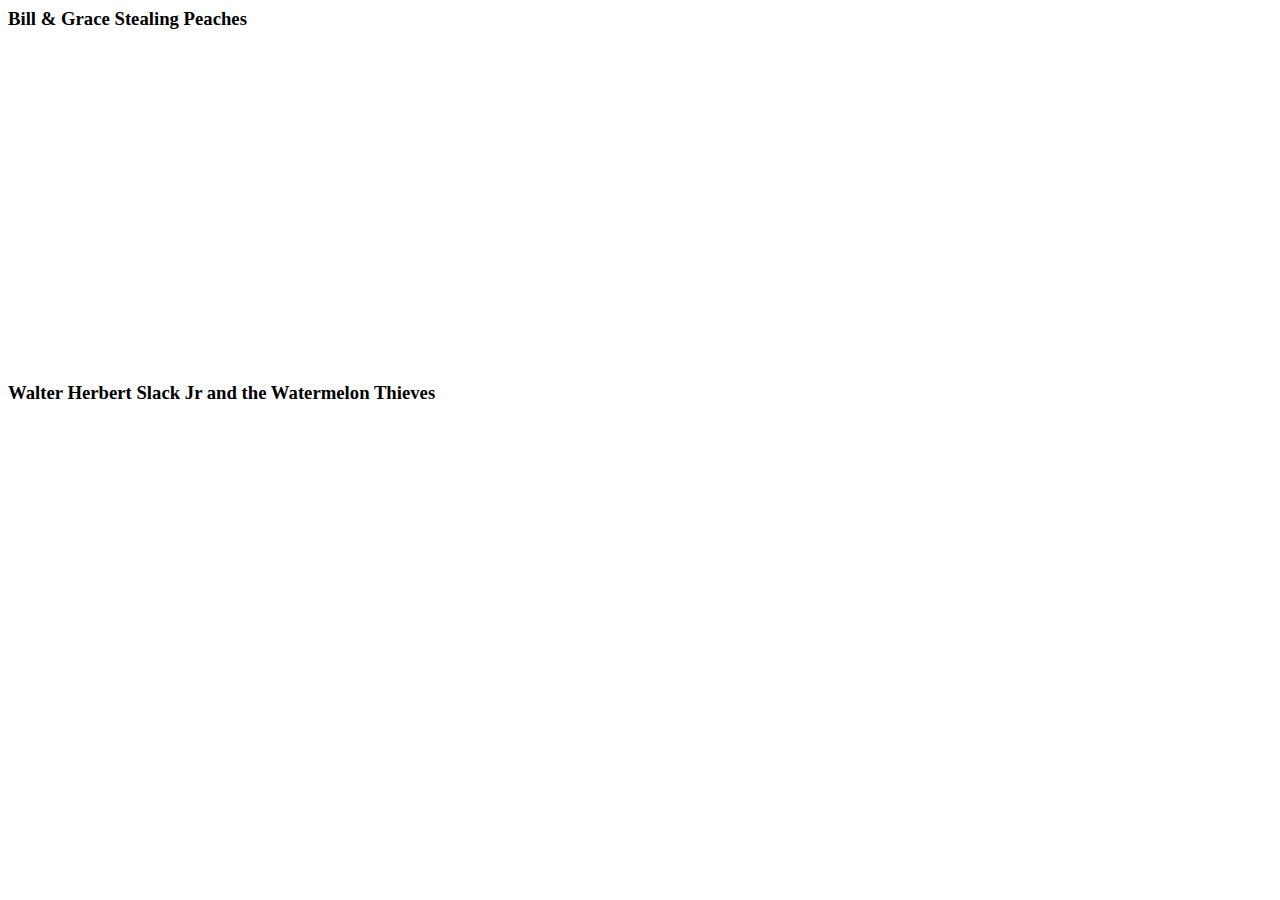
<file: familyhistory/test.html>
<html>
<body>
<!--<iframe width="560" height="315" src="https://www.youtube.com/embed/67SWXDELAcE?rel=0&amp;start=25&amp;end=55" frameborder="0" allow="autoplay; encrypted-media" allowfullscreen></iframe>-->
    <h3>Bill & Grace Stealing Peaches</h3>
    <iframe width="560" height="315" src="https://www.youtube.com/embed/67SWXDELAcE?rel=0&amp;start=537;end=815" frameborder="0" allow="autoplay; encrypted-media" allowfullscreen></iframe>
    <h3>Walter Herbert Slack Jr and the Watermelon Thieves</h3>
    <iframe width="560" height="315" src="https://www.youtube.com/embed/67SWXDELAcE?rel=0&amp;start=85;end=535" frameborder="0" allow="autoplay; encrypted-media" allowfullscreen></iframe>
</body>
</html>
</file>
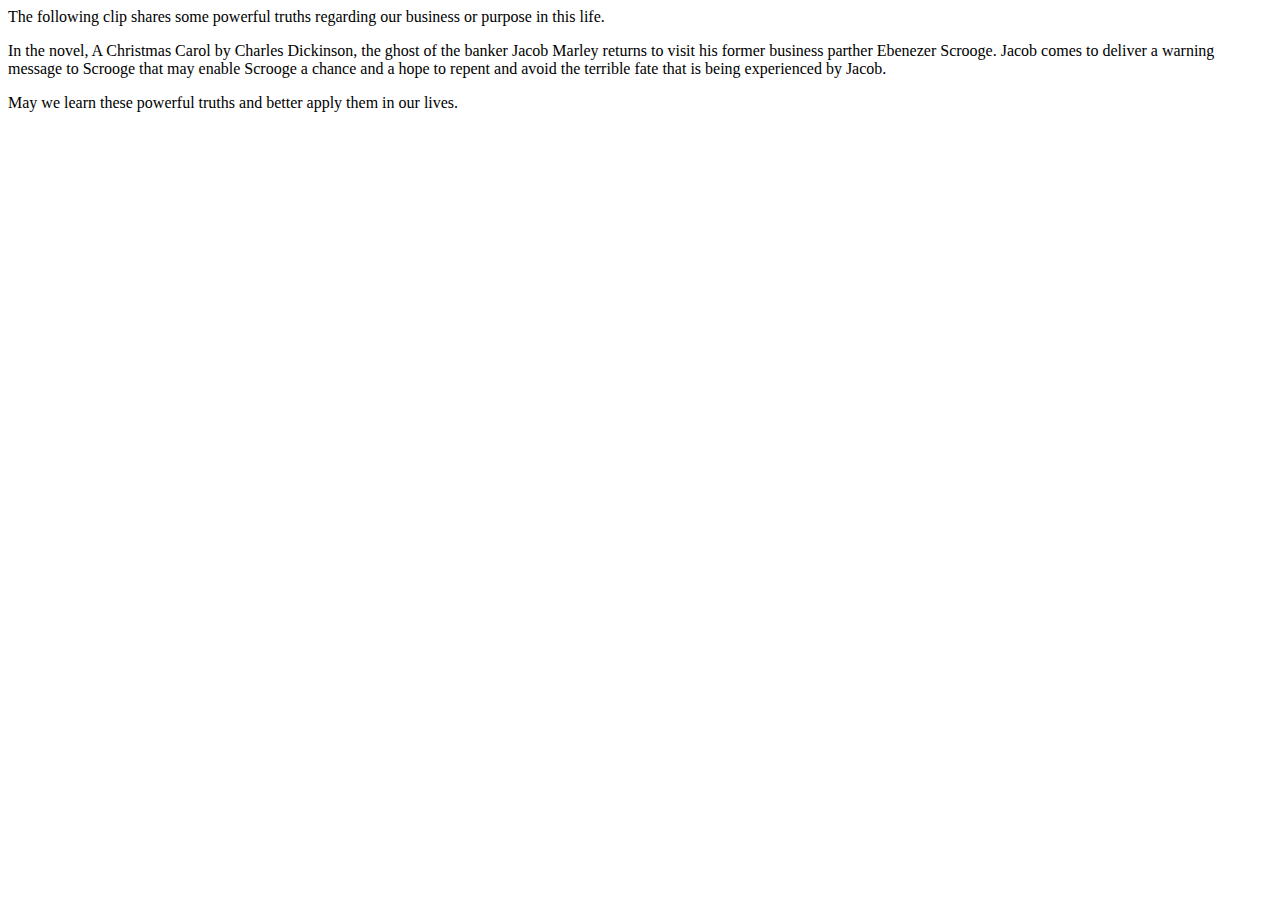
<file: wisdom/ChristmasCarol_MyBusiness.html>
<html>
<head>
    <title>My Business, Wisdom from Jacob Marley - A Christmas Carol</title>
</head>
    <body>
        <p>The following clip shares some powerful truths regarding our business or purpose in this life.</p>
        <p>In the novel, A Christmas Carol by Charles Dickinson, the ghost of the banker Jacob Marley returns to visit his former business parther Ebenezer Scrooge. Jacob comes to deliver a warning message to Scrooge that may enable Scrooge a chance and a hope to repent and avoid the terrible fate that is being experienced by Jacob.</p>
        <p>May we learn these powerful truths and better apply them in our lives.</p>
        <iframe width="600" height="338" src="https://www.youtube.com/embed/qh_fUMgFomk?rel=0&amp;start=398;end=439" frameborder="0" allow="autoplay; encrypted-media" allowfullscreen></iframe>
    </body>
</html>
</file>
<file: black_theme.css>
.w3-theme-l5 {color:#000 !important; background-color:#f0f0f0 !important}
.w3-theme-l4 {color:#000 !important; background-color:#cccccc !important}
.w3-theme-l3 {color:#fff !important; background-color:#999999 !important}
.w3-theme-l2 {color:#fff !important; background-color:#666666 !important}
.w3-theme-l1 {color:#fff !important; background-color:#333333 !important}
.w3-theme-d1 {color:#fff !important; background-color:#000000 !important}
.w3-theme-d2 {color:#fff !important; background-color:#000000 !important}
.w3-theme-d3 {color:#fff !important; background-color:#000000 !important}
.w3-theme-d4 {color:#fff !important; background-color:#000000 !important}
.w3-theme-d5 {color:#fff !important; background-color:#000000 !important}

.w3-theme-light {color:#000 !important; background-color:#f0f0f0 !important}
.w3-theme-dark {color:#fff !important; background-color:#000000 !important}
.w3-theme-action {color:#fff !important; background-color:#000000 !important}

.w3-theme {color:#fff !important; background-color:#000000 !important}
.w3-text-theme {color:#000000 !important}
.w3-border-theme {border-color:#000000 !important}

.w3-hover-theme:hover {color:#fff !important; background-color:#000000 !important}
.w3-hover-text-theme:hover {color:#000000 !important}
.w3-hover-border-theme:hover {border-color:#000000 !important}
</file>
<file: familyhistory/SlackFamilyHistory.css>
body {
    margin-top: 25px;
    margin-bottom: 25px;
    margin-right: 25px;
    margin-left: 25px;
}

iframe {
    max-width: 100%;
    height: auto;
}

table {
    border-radius: 15px;
    border: 1px solid #E8E8E8;
}

tr:nth-child(even) {
  background-color: #E8E8E8;
}

tr:hover {
    background-color: #F3FCFE;
}

/* 
Max width before this PARTICULAR table gets nasty
This query will take effect for any screen smaller than 760px
and also iPads specifically.
*/
@media 
only screen and (max-width: 760px),
(min-device-width: 768px) and (max-device-width: 1024px)  {

	/* Force table to not be like tables anymore */
	table, thead, tbody, th, td, tr { 
		display: block; 
	}
	
	/* Hide table headers (but not display: none;, for accessibility) */
	thead tr { 
		position: absolute;
		top: -9999px;
		left: -9999px;
        background: #fff;
	}
	
	tr { border: 1px solid #ccc; }
	
	td { 
		/* Behave  like a "row" */
		border: none;
		border-bottom: 1px solid #eee; 
		position: relative;
		padding-left: 35%; 
        font-weight: normal; 
	}
	
	td:before { 
		/* Now like a table header */
		position: absolute;
		/* Top/left values mimic padding */
		top: 6px;
		left: 6px;
		width: 45%; 
		padding-right: 10px; 
		white-space: nowrap;
        font-weight: bold;
	}
	
	/*
	Label the data
	*/
	td:nth-of-type(1):before { content: "Recording Title"; }
	td:nth-of-type(2):before { content: "Video / Audio"; }
	td:nth-of-type(3):before { content: "People Involved"; }
	td:nth-of-type(4):before { content: "Source"; }
}
</file>
<file: familyhistory/SlackFamilyHistory-full_videos.css>
/* 
Max width before this PARTICULAR table gets nasty
This query will take effect for any screen smaller than 760px
and also iPads specifically.
*/
@media 
only screen and (max-width: 760px),
(min-device-width: 768px) and (max-device-width: 1024px)  {

	
	
	/*
	Label the data - Customizes for the full videos column names instead of the Stories label
	*/
	td:nth-of-type(1):before { content: "Recording Title"; }
	td:nth-of-type(2):before { content: "Video / Audio"; }
	td:nth-of-type(3):before { content: "People Involved"; }
	td:nth-of-type(4):before { content: "Description"; }
}
</file>
<file: familyhistory/stacktable.css>
.stacktable { width: 100%; }
.st-head-row { padding-top: 1em; }
.st-head-row.st-head-row-main { font-size: 1.5em; padding-top: 0; }
.st-key { width: 49%; text-align: right; padding-right: 1%; }
.st-val { width: 49%; padding-left: 1%; }



/* RESPONSIVE EXAMPLE */

.stacktable.large-only { display: table; }
.stacktable.small-only { display: none; }

@media (max-width: 800px) {
  .stacktable.large-only { display: none; }
  .stacktable.small-only { display: table; }
}
</file>
<file: kentslack.css>
/* W3.CSS 4.10 February 2018 by Jan Egil and Borge Refsnes */
html{box-sizing:border-box}*,*:before,*:after{box-sizing:inherit}
/* Extract from normalize.css by Nicolas Gallagher and Jonathan Neal git.io/normalize */
html{-ms-text-size-adjust:100%;-webkit-text-size-adjust:100%}body{margin:0}
article,aside,details,figcaption,figure,footer,header,main,menu,nav,section,summary{display:block}
audio,canvas,progress,video{display:inline-block}progress{vertical-align:baseline}
audio:not([controls]){display:none;height:0}[hidden],template{display:none}
a{background-color:transparent;-webkit-text-decoration-skip:objects}
a:active,a:hover{outline-width:0}abbr[title]{border-bottom:none;text-decoration:underline;text-decoration:underline dotted}
a.no-underline:link{text-decoration: none}
dfn{font-style:italic}mark{background:#ff0;color:#000}
small{font-size:80%}sub,sup{font-size:75%;line-height:0;position:relative;vertical-align:baseline}
sub{bottom:-0.25em}sup{top:-0.5em}figure{margin:1em 40px}img{border-style:none}svg:not(:root){overflow:hidden}
code,kbd,pre,samp{font-family:monospace,monospace;font-size:1em}hr{box-sizing:content-box;height:0;overflow:visible}
button,input,select,textarea{font:inherit;margin:0}optgroup{font-weight:bold}
button,input{overflow:visible}button,select{text-transform:none}
button,html [type=button],[type=reset],[type=submit]{-webkit-appearance:button}
button::-moz-focus-inner, [type=button]::-moz-focus-inner, [type=reset]::-moz-focus-inner, [type=submit]::-moz-focus-inner{border-style:none;padding:0}
button:-moz-focusring, [type=button]:-moz-focusring, [type=reset]:-moz-focusring, [type=submit]:-moz-focusring{outline:1px dotted ButtonText}
fieldset{border:1px solid #c0c0c0;margin:0 2px;padding:.35em .625em .75em}
legend{color:inherit;display:table;max-width:100%;padding:0;white-space:normal}textarea{overflow:auto}
[type=checkbox],[type=radio]{padding:0}
[type=number]::-webkit-inner-spin-button,[type=number]::-webkit-outer-spin-button{height:auto}
[type=search]{-webkit-appearance:textfield;outline-offset:-2px}
[type=search]::-webkit-search-cancel-button,[type=search]::-webkit-search-decoration{-webkit-appearance:none}
::-webkit-input-placeholder{color:inherit;opacity:0.54}
::-webkit-file-upload-button{-webkit-appearance:button;font:inherit}
/* End extract */
html,body{font-family:Verdana,sans-serif;font-size:15px;line-height:1.5}html{overflow-x:hidden}
h1{font-size:36px}h2{font-size:30px}h3{font-size:24px}h4{font-size:20px}h5{font-size:18px}h6{font-size:16px}.w3-serif{font-family:serif}
h1,h2,h3,h4,h5,h6{font-family:"Segoe UI",Arial,sans-serif;font-weight:400;margin:10px 0}.w3-wide{letter-spacing:4px}
hr{border:0;border-top:1px solid #eee;margin:20px 0}
.w3-image{max-width:100%;height:auto}img{vertical-align:middle}a{color:inherit}
.w3-table,.w3-table-all{border-collapse:collapse;border-spacing:0;width:100%;display:table}.w3-table-all{border:1px solid #ccc}
.w3-bordered tr,.w3-table-all tr{border-bottom:1px solid #ddd}.w3-striped tbody tr:nth-child(even){background-color:#f1f1f1}
.w3-table-all tr:nth-child(odd){background-color:#fff}.w3-table-all tr:nth-child(even){background-color:#f1f1f1}
.w3-hoverable tbody tr:hover,.w3-ul.w3-hoverable li:hover{background-color:#ccc}.w3-centered tr th,.w3-centered tr td{text-align:center}
.w3-table td,.w3-table th,.w3-table-all td,.w3-table-all th{padding:8px 8px;display:table-cell;text-align:left;vertical-align:top}
.w3-table th:first-child,.w3-table td:first-child,.w3-table-all th:first-child,.w3-table-all td:first-child{padding-left:16px}
.w3-btn,.w3-button{border:none;display:inline-block;padding:8px 16px;vertical-align:middle;overflow:hidden;text-decoration:none;color:inherit;background-color:inherit;text-align:center;cursor:pointer;white-space:nowrap}
.w3-btn:hover{box-shadow:0 8px 16px 0 rgba(0,0,0,0.2),0 6px 20px 0 rgba(0,0,0,0.19)}
.w3-btn,.w3-button{-webkit-touch-callout:none;-webkit-user-select:none;-khtml-user-select:none;-moz-user-select:none;-ms-user-select:none;user-select:none}   
.w3-disabled,.w3-btn:disabled,.w3-button:disabled{cursor:not-allowed;opacity:0.3}.w3-disabled *,:disabled *{pointer-events:none}
.w3-btn.w3-disabled:hover,.w3-btn:disabled:hover{box-shadow:none}
.w3-badge,.w3-tag{background-color:#000;color:#fff;display:inline-block;padding-left:8px;padding-right:8px;text-align:center}.w3-badge{border-radius:50%}
.w3-ul{list-style-type:none;padding:0;margin:0}.w3-ul li{padding:8px 16px;border-bottom:1px solid #ddd}.w3-ul li:last-child{border-bottom:none}
.w3-tooltip,.w3-display-container{position:relative}.w3-tooltip .w3-text{display:none}.w3-tooltip:hover .w3-text{display:inline-block}
.w3-ripple:active{opacity:0.5}.w3-ripple{transition:opacity 0s}
.w3-input{padding:8px;display:block;border:none;border-bottom:1px solid #ccc;width:100%}
.w3-select{padding:9px 0;width:100%;border:none;border-bottom:1px solid #ccc}
.w3-dropdown-click,.w3-dropdown-hover{position:relative;display:inline-block;cursor:pointer}
.w3-dropdown-hover:hover .w3-dropdown-content{display:block}
.w3-dropdown-hover:first-child,.w3-dropdown-click:hover{background-color:#ccc;color:#000}
.w3-dropdown-hover:hover > .w3-button:first-child,.w3-dropdown-click:hover > .w3-button:first-child{background-color:#ccc;color:#000}
.w3-dropdown-content{cursor:auto;color:#000;background-color:#fff;display:none;position:absolute;min-width:160px;margin:0;padding:0;z-index:1}
.w3-check,.w3-radio{width:24px;height:24px;position:relative;top:6px}
.w3-sidebar{height:100%;width:200px;background-color:#fff;position:fixed!important;z-index:1;overflow:auto}
.w3-bar-block .w3-dropdown-hover,.w3-bar-block .w3-dropdown-click{width:100%}
.w3-bar-block .w3-dropdown-hover .w3-dropdown-content,.w3-bar-block .w3-dropdown-click .w3-dropdown-content{min-width:100%}
.w3-bar-block .w3-dropdown-hover .w3-button,.w3-bar-block .w3-dropdown-click .w3-button{width:100%;text-align:left;padding:8px 16px}
.w3-main,#main{transition:margin-left .4s}
.w3-modal{z-index:3;display:none;padding-top:100px;position:fixed;left:0;top:0;width:100%;height:100%;overflow:auto;background-color:rgb(0,0,0);background-color:rgba(0,0,0,0.4)}
.w3-modal-content{margin:auto;background-color:#fff;position:relative;padding:0;outline:0;width:600px}
.w3-bar{width:100%;overflow:hidden}.w3-center .w3-bar{display:inline-block;width:auto}
.w3-bar .w3-bar-item{padding:8px 16px;float:left;width:auto;border:none;display:block;outline:0}
.w3-bar .w3-dropdown-hover,.w3-bar .w3-dropdown-click{position:static;float:left}
.w3-bar .w3-button{white-space:normal}
.w3-bar-block .w3-bar-item{width:100%;display:block;padding:8px 16px;text-align:left;border:none;white-space:normal;float:none;outline:0}
.w3-bar-block.w3-center .w3-bar-item{text-align:center}.w3-block{display:block;width:100%}
.w3-responsive{display:block;overflow-x:auto}
.w3-container:after,.w3-container:before,.w3-panel:after,.w3-panel:before,.w3-row:after,.w3-row:before,.w3-row-padding:after,.w3-row-padding:before,
.w3-cell-row:before,.w3-cell-row:after,.w3-clear:after,.w3-clear:before,.w3-bar:before,.w3-bar:after{content:"";display:table;clear:both}
.w3-col,.w3-half,.w3-third,.w3-twothird,.w3-threequarter,.w3-quarter{float:left;width:100%}
.w3-col.s1{width:8.33333%}.w3-col.s2{width:16.66666%}.w3-col.s3{width:24.99999%}.w3-col.s4{width:33.33333%}
.w3-col.s5{width:41.66666%}.w3-col.s6{width:49.99999%}.w3-col.s7{width:58.33333%}.w3-col.s8{width:66.66666%}
.w3-col.s9{width:74.99999%}.w3-col.s10{width:83.33333%}.w3-col.s11{width:91.66666%}.w3-col.s12{width:99.99999%}
@media (min-width:601px){.w3-col.m1{width:8.33333%}.w3-col.m2{width:16.66666%}.w3-col.m3,.w3-quarter{width:24.99999%}.w3-col.m4,.w3-third{width:33.33333%}
.w3-col.m5{width:41.66666%}.w3-col.m6,.w3-half{width:49.99999%}.w3-col.m7{width:58.33333%}.w3-col.m8,.w3-twothird{width:66.66666%}
.w3-col.m9,.w3-threequarter{width:74.99999%}.w3-col.m10{width:83.33333%}.w3-col.m11{width:91.66666%}.w3-col.m12{width:99.99999%}}
@media (min-width:993px){.w3-col.l1{width:8.33333%}.w3-col.l2{width:16.66666%}.w3-col.l3{width:24.99999%}.w3-col.l4{width:33.33333%}
.w3-col.l5{width:41.66666%}.w3-col.l6{width:49.99999%}.w3-col.l7{width:58.33333%}.w3-col.l8{width:66.66666%}
.w3-col.l9{width:74.99999%}.w3-col.l10{width:83.33333%}.w3-col.l11{width:91.66666%}.w3-col.l12{width:99.99999%}}
.w3-content{max-width:980px;margin:auto}.w3-rest{overflow:hidden}
.w3-cell-row{display:table;width:100%}.w3-cell{display:table-cell}
.w3-cell-top{vertical-align:top}.w3-cell-middle{vertical-align:middle}.w3-cell-bottom{vertical-align:bottom}
.w3-hide{display:none!important}.w3-show-block,.w3-show{display:block!important}.w3-show-inline-block{display:inline-block!important}
@media (max-width:600px){.w3-modal-content{margin:0 10px;width:auto!important}.w3-modal{padding-top:30px}
.w3-dropdown-hover.w3-mobile .w3-dropdown-content,.w3-dropdown-click.w3-mobile .w3-dropdown-content{position:relative}	
.w3-hide-small{display:none!important}.w3-mobile{display:block;width:100%!important}.w3-bar-item.w3-mobile,.w3-dropdown-hover.w3-mobile,.w3-dropdown-click.w3-mobile{text-align:center}
.w3-dropdown-hover.w3-mobile,.w3-dropdown-hover.w3-mobile .w3-btn,.w3-dropdown-hover.w3-mobile .w3-button,.w3-dropdown-click.w3-mobile,.w3-dropdown-click.w3-mobile .w3-btn,.w3-dropdown-click.w3-mobile .w3-button{width:100%}}
@media (max-width:768px){.w3-modal-content{width:500px}.w3-modal{padding-top:50px}}
@media (min-width:993px){.w3-modal-content{width:900px}.w3-hide-large{display:none!important}.w3-sidebar.w3-collapse{display:block!important}}
@media (max-width:992px) and (min-width:601px){.w3-hide-medium{display:none!important}}
@media (max-width:992px){.w3-sidebar.w3-collapse{display:none}.w3-main{margin-left:0!important;margin-right:0!important}}
.w3-top,.w3-bottom{position:fixed;width:100%;z-index:1}.w3-top{top:0}.w3-bottom{bottom:0}
.w3-overlay{position:fixed;display:none;width:100%;height:100%;top:0;left:0;right:0;bottom:0;background-color:rgba(0,0,0,0.5);z-index:2}
.w3-display-topleft{position:absolute;left:0;top:0}.w3-display-topright{position:absolute;right:0;top:0}
.w3-display-bottomleft{position:absolute;left:0;bottom:0}.w3-display-bottomright{position:absolute;right:0;bottom:0}
.w3-display-middle{position:absolute;top:50%;left:50%;transform:translate(-50%,-50%);-ms-transform:translate(-50%,-50%)}
.w3-display-left{position:absolute;top:50%;left:0%;transform:translate(0%,-50%);-ms-transform:translate(-0%,-50%)}
.w3-display-right{position:absolute;top:50%;right:0%;transform:translate(0%,-50%);-ms-transform:translate(0%,-50%)}
.w3-display-topmiddle{position:absolute;left:50%;top:0;transform:translate(-50%,0%);-ms-transform:translate(-50%,0%)}
.w3-display-bottommiddle{position:absolute;left:50%;bottom:0;transform:translate(-50%,0%);-ms-transform:translate(-50%,0%)}
.w3-display-container:hover .w3-display-hover{display:block}.w3-display-container:hover span.w3-display-hover{display:inline-block}.w3-display-hover{display:none}
.w3-display-position{position:absolute}
.w3-circle{border-radius:50%}
.w3-round-small{border-radius:2px}.w3-round,.w3-round-medium{border-radius:4px}.w3-round-large{border-radius:8px}.w3-round-xlarge{border-radius:16px}.w3-round-xxlarge{border-radius:32px}
.w3-row-padding,.w3-row-padding>.w3-half,.w3-row-padding>.w3-third,.w3-row-padding>.w3-twothird,.w3-row-padding>.w3-threequarter,.w3-row-padding>.w3-quarter,.w3-row-padding>.w3-col{padding:0 8px}
.w3-container,.w3-panel{padding:0.01em 16px}.w3-panel{margin-top:16px;margin-bottom:16px}
.w3-code,.w3-codespan{font-family:Consolas,"courier new";font-size:16px}
.w3-code{width:auto;background-color:#fff;padding:8px 12px;border-left:4px solid #4CAF50;word-wrap:break-word}
.w3-codespan{color:crimson;background-color:#f1f1f1;padding-left:4px;padding-right:4px;font-size:110%}
.w3-card,.w3-card-2{box-shadow:0 2px 5px 0 rgba(0,0,0,0.16),0 2px 10px 0 rgba(0,0,0,0.12)}
.w3-card-4,.w3-hover-shadow:hover{box-shadow:0 4px 10px 0 rgba(0,0,0,0.2),0 4px 20px 0 rgba(0,0,0,0.19)}
.w3-spin{animation:w3-spin 2s infinite linear}@keyframes w3-spin{0%{transform:rotate(0deg)}100%{transform:rotate(359deg)}}
.w3-animate-fading{animation:fading 10s infinite}@keyframes fading{0%{opacity:0}50%{opacity:1}100%{opacity:0}}
.w3-animate-opacity{animation:opac 0.8s}@keyframes opac{from{opacity:0} to{opacity:1}}
.w3-animate-top{position:relative;animation:animatetop 0.4s}@keyframes animatetop{from{top:-300px;opacity:0} to{top:0;opacity:1}}
.w3-animate-left{position:relative;animation:animateleft 0.4s}@keyframes animateleft{from{left:-300px;opacity:0} to{left:0;opacity:1}}
.w3-animate-right{position:relative;animation:animateright 0.4s}@keyframes animateright{from{right:-300px;opacity:0} to{right:0;opacity:1}}
.w3-animate-bottom{position:relative;animation:animatebottom 0.4s}@keyframes animatebottom{from{bottom:-300px;opacity:0} to{bottom:0;opacity:1}}
.w3-animate-zoom {animation:animatezoom 0.6s}@keyframes animatezoom{from{transform:scale(0)} to{transform:scale(1)}}
.w3-animate-input{transition:width 0.4s ease-in-out}.w3-animate-input:focus{width:100%!important}
.w3-opacity,.w3-hover-opacity:hover{opacity:0.60}.w3-opacity-off,.w3-hover-opacity-off:hover{opacity:1}
.w3-opacity-max{opacity:0.25}.w3-opacity-min{opacity:0.75}
.w3-greyscale-max,.w3-grayscale-max,.w3-hover-greyscale:hover,.w3-hover-grayscale:hover{filter:grayscale(100%)}
.w3-greyscale,.w3-grayscale{filter:grayscale(75%)}.w3-greyscale-min,.w3-grayscale-min{filter:grayscale(50%)}
.w3-sepia{filter:sepia(75%)}.w3-sepia-max,.w3-hover-sepia:hover{filter:sepia(100%)}.w3-sepia-min{filter:sepia(50%)}
.w3-tiny{font-size:10px!important}.w3-small{font-size:12px!important}.w3-medium{font-size:15px!important}.w3-large{font-size:18px!important}
.w3-xlarge{font-size:24px!important}.w3-xxlarge{font-size:36px!important}.w3-xxxlarge{font-size:48px!important}.w3-jumbo{font-size:64px!important}
.w3-left-align{text-align:left!important}.w3-right-align{text-align:right!important}.w3-justify{text-align:justify!important}.w3-center{text-align:center!important}
.w3-border-0{border:0!important}.w3-border{border:1px solid #ccc!important}
.w3-border-top{border-top:1px solid #ccc!important}.w3-border-bottom{border-bottom:1px solid #ccc!important}
.w3-border-left{border-left:1px solid #ccc!important}.w3-border-right{border-right:1px solid #ccc!important}
.w3-topbar{border-top:6px solid #ccc!important}.w3-bottombar{border-bottom:6px solid #ccc!important}
.w3-leftbar{border-left:6px solid #ccc!important}.w3-rightbar{border-right:6px solid #ccc!important}
.w3-section,.w3-code{margin-top:16px!important;margin-bottom:16px!important}
.w3-margin{margin:16px!important}.w3-margin-top{margin-top:16px!important}.w3-margin-bottom{margin-bottom:16px!important}
.w3-margin-left{margin-left:16px!important}.w3-margin-right{margin-right:16px!important}
.w3-padding-small{padding:4px 8px!important}.w3-padding{padding:8px 16px!important}.w3-padding-large{padding:12px 24px!important}
.w3-padding-16{padding-top:16px!important;padding-bottom:16px!important}.w3-padding-24{padding-top:24px!important;padding-bottom:24px!important}
.w3-padding-32{padding-top:32px!important;padding-bottom:32px!important}.w3-padding-48{padding-top:48px!important;padding-bottom:48px!important}
.w3-padding-64{padding-top:64px!important;padding-bottom:64px!important}
.w3-left{float:left!important}.w3-right{float:right!important}
.w3-button:hover{color:#000!important;background-color:#ccc!important}
.w3-transparent,.w3-hover-none:hover{background-color:transparent!important}
.w3-hover-none:hover{box-shadow:none!important}
/* Colors */
.w3-amber,.w3-hover-amber:hover{color:#000!important;background-color:#ffc107!important}
.w3-ks-blue,.w3-hover-ks-blue:hover{color:#000!important;background-color:#52b3dd!important}
.w3-aqua,.w3-hover-aqua:hover{color:#000!important;background-color:#00ffff!important}
.w3-blue,.w3-hover-blue:hover{color:#fff!important;background-color:#2196F3!important}
.w3-light-blue,.w3-hover-light-blue:hover{color:#000!important;background-color:#87CEEB!important}
.w3-brown,.w3-hover-brown:hover{color:#fff!important;background-color:#795548!important}
.w3-cyan,.w3-hover-cyan:hover{color:#000!important;background-color:#00bcd4!important}
.w3-blue-grey,.w3-hover-blue-grey:hover,.w3-blue-gray,.w3-hover-blue-gray:hover{color:#fff!important;background-color:#607d8b!important}
.w3-green,.w3-hover-green:hover{color:#fff!important;background-color:#4CAF50!important}
.w3-light-green,.w3-hover-light-green:hover{color:#000!important;background-color:#8bc34a!important}
.w3-indigo,.w3-hover-indigo:hover{color:#fff!important;background-color:#3f51b5!important}
.w3-khaki,.w3-hover-khaki:hover{color:#000!important;background-color:#f0e68c!important}
.w3-lime,.w3-hover-lime:hover{color:#000!important;background-color:#cddc39!important}
.w3-orange,.w3-hover-orange:hover{color:#000!important;background-color:#ff9800!important}
.w3-deep-orange,.w3-hover-deep-orange:hover{color:#fff!important;background-color:#ff5722!important}
.w3-pink,.w3-hover-pink:hover{color:#fff!important;background-color:#e91e63!important}
.w3-purple,.w3-hover-purple:hover{color:#fff!important;background-color:#9c27b0!important}
.w3-deep-purple,.w3-hover-deep-purple:hover{color:#fff!important;background-color:#673ab7!important}
.w3-red,.w3-hover-red:hover{color:#fff!important;background-color:#f44336!important}
.w3-sand,.w3-hover-sand:hover{color:#000!important;background-color:#fdf5e6!important}
.w3-teal,.w3-hover-teal:hover{color:#fff!important;background-color:#009688!important}
.w3-yellow,.w3-hover-yellow:hover{color:#000!important;background-color:#ffeb3b!important}
.w3-white,.w3-hover-white:hover{color:#000!important;background-color:#fff!important}
.w3-black,.w3-hover-black:hover{color:#fff!important;background-color:#000!important}
.w3-grey,.w3-hover-grey:hover,.w3-gray,.w3-hover-gray:hover{color:#000!important;background-color:#9e9e9e!important}
.w3-light-grey,.w3-hover-light-grey:hover,.w3-light-gray,.w3-hover-light-gray:hover{color:#000!important;background-color:#f1f1f1!important}
.w3-dark-grey,.w3-hover-dark-grey:hover,.w3-dark-gray,.w3-hover-dark-gray:hover{color:#fff!important;background-color:#616161!important}
.w3-pale-red,.w3-hover-pale-red:hover{color:#000!important;background-color:#ffdddd!important}
.w3-pale-green,.w3-hover-pale-green:hover{color:#000!important;background-color:#ddffdd!important}
.w3-pale-yellow,.w3-hover-pale-yellow:hover{color:#000!important;background-color:#ffffcc!important}
.w3-pale-blue,.w3-hover-pale-blue:hover{color:#000!important;background-color:#ddffff!important}
.w3-text-amber,.w3-hover-text-amber:hover{color:#ffc107!important}
.w3-text-aqua,.w3-hover-text-aqua:hover{color:#00ffff!important}
.w3-text-blue,.w3-hover-text-blue:hover{color:#2196F3!important}
.w3-text-light-blue,.w3-hover-text-light-blue:hover{color:#87CEEB!important}
.w3-text-brown,.w3-hover-text-brown:hover{color:#795548!important}
.w3-text-cyan,.w3-hover-text-cyan:hover{color:#00bcd4!important}
.w3-text-blue-grey,.w3-hover-text-blue-grey:hover,.w3-text-blue-gray,.w3-hover-text-blue-gray:hover{color:#607d8b!important}
.w3-text-green,.w3-hover-text-green:hover{color:#4CAF50!important}
.w3-text-light-green,.w3-hover-text-light-green:hover{color:#8bc34a!important}
.w3-text-indigo,.w3-hover-text-indigo:hover{color:#3f51b5!important}
.w3-text-khaki,.w3-hover-text-khaki:hover{color:#b4aa50!important}
.w3-text-lime,.w3-hover-text-lime:hover{color:#cddc39!important}
.w3-text-orange,.w3-hover-text-orange:hover{color:#ff9800!important}
.w3-text-deep-orange,.w3-hover-text-deep-orange:hover{color:#ff5722!important}
.w3-text-pink,.w3-hover-text-pink:hover{color:#e91e63!important}
.w3-text-purple,.w3-hover-text-purple:hover{color:#9c27b0!important}
.w3-text-deep-purple,.w3-hover-text-deep-purple:hover{color:#673ab7!important}
.w3-text-red,.w3-hover-text-red:hover{color:#f44336!important}
.w3-text-sand,.w3-hover-text-sand:hover{color:#fdf5e6!important}
.w3-text-teal,.w3-hover-text-teal:hover{color:#009688!important}
.w3-text-ks-blue,.w3-hover-text-ks-blue:hover{color:#52b3dd!important}
.w3-text-yellow,.w3-hover-text-yellow:hover{color:#d2be0e!important}
.w3-text-white,.w3-hover-text-white:hover{color:#fff!important}
.w3-text-black,.w3-hover-text-black:hover{color:#000!important}
.w3-text-grey,.w3-hover-text-grey:hover,.w3-text-gray,.w3-hover-text-gray:hover{color:#757575!important}
.w3-text-light-grey,.w3-hover-text-light-grey:hover,.w3-text-light-gray,.w3-hover-text-light-gray:hover{color:#f1f1f1!important}
.w3-text-dark-grey,.w3-hover-text-dark-grey:hover,.w3-text-dark-gray,.w3-hover-text-dark-gray:hover{color:#3a3a3a!important}
.w3-border-amber,.w3-hover-border-amber:hover{border-color:#ffc107!important}
.w3-border-aqua,.w3-hover-border-aqua:hover{border-color:#00ffff!important}
.w3-border-blue,.w3-hover-border-blue:hover{border-color:#2196F3!important}
.w3-border-light-blue,.w3-hover-border-light-blue:hover{border-color:#87CEEB!important}
.w3-border-brown,.w3-hover-border-brown:hover{border-color:#795548!important}
.w3-border-cyan,.w3-hover-border-cyan:hover{border-color:#00bcd4!important}
.w3-border-blue-grey,.w3-hover-border-blue-grey:hover,.w3-border-blue-gray,.w3-hover-border-blue-gray:hover{border-color:#607d8b!important}
.w3-border-green,.w3-hover-border-green:hover{border-color:#4CAF50!important}
.w3-border-light-green,.w3-hover-border-light-green:hover{border-color:#8bc34a!important}
.w3-border-indigo,.w3-hover-border-indigo:hover{border-color:#3f51b5!important}
.w3-border-khaki,.w3-hover-border-khaki:hover{border-color:#f0e68c!important}
.w3-border-lime,.w3-hover-border-lime:hover{border-color:#cddc39!important}
.w3-border-orange,.w3-hover-border-orange:hover{border-color:#ff9800!important}
.w3-border-deep-orange,.w3-hover-border-deep-orange:hover{border-color:#ff5722!important}
.w3-border-pink,.w3-hover-border-pink:hover{border-color:#e91e63!important}
.w3-border-purple,.w3-hover-border-purple:hover{border-color:#9c27b0!important}
.w3-border-deep-purple,.w3-hover-border-deep-purple:hover{border-color:#673ab7!important}
.w3-border-red,.w3-hover-border-red:hover{border-color:#f44336!important}
.w3-border-sand,.w3-hover-border-sand:hover{border-color:#fdf5e6!important}
.w3-border-teal,.w3-hover-border-teal:hover{border-color:#009688!important}
.w3-border-ks-blue,.w3-hover-border-ks-blue:hover{border-color:#52b3dd!important}
.w3-border-yellow,.w3-hover-border-yellow:hover{border-color:#ffeb3b!important}
.w3-border-white,.w3-hover-border-white:hover{border-color:#fff!important}
.w3-border-black,.w3-hover-border-black:hover{border-color:#000!important}
.w3-border-grey,.w3-hover-border-grey:hover,.w3-border-gray,.w3-hover-border-gray:hover{border-color:#9e9e9e!important}
.w3-border-light-grey,.w3-hover-border-light-grey:hover,.w3-border-light-gray,.w3-hover-border-light-gray:hover{border-color:#f1f1f1!important}
.w3-border-dark-grey,.w3-hover-border-dark-grey:hover,.w3-border-dark-gray,.w3-hover-border-dark-gray:hover{border-color:#616161!important}
.w3-border-pale-red,.w3-hover-border-pale-red:hover{border-color:#ffe7e7!important}.w3-border-pale-green,.w3-hover-border-pale-green:hover{border-color:#e7ffe7!important}
.w3-border-pale-yellow,.w3-hover-border-pale-yellow:hover{border-color:#ffffcc!important}.w3-border-pale-blue,.w3-hover-border-pale-blue:hover{border-color:#e7ffff!important}

// Table styling from https://codepen.io/jordyvanraaij/pen/jlAqp
td{padding:30px;}
tr:nth-child(odd){
    background-color: #f1f1f1;
    color: #000000;
}
tr:nth-child(even){
    background-color:#ffffff;
}
</file>
